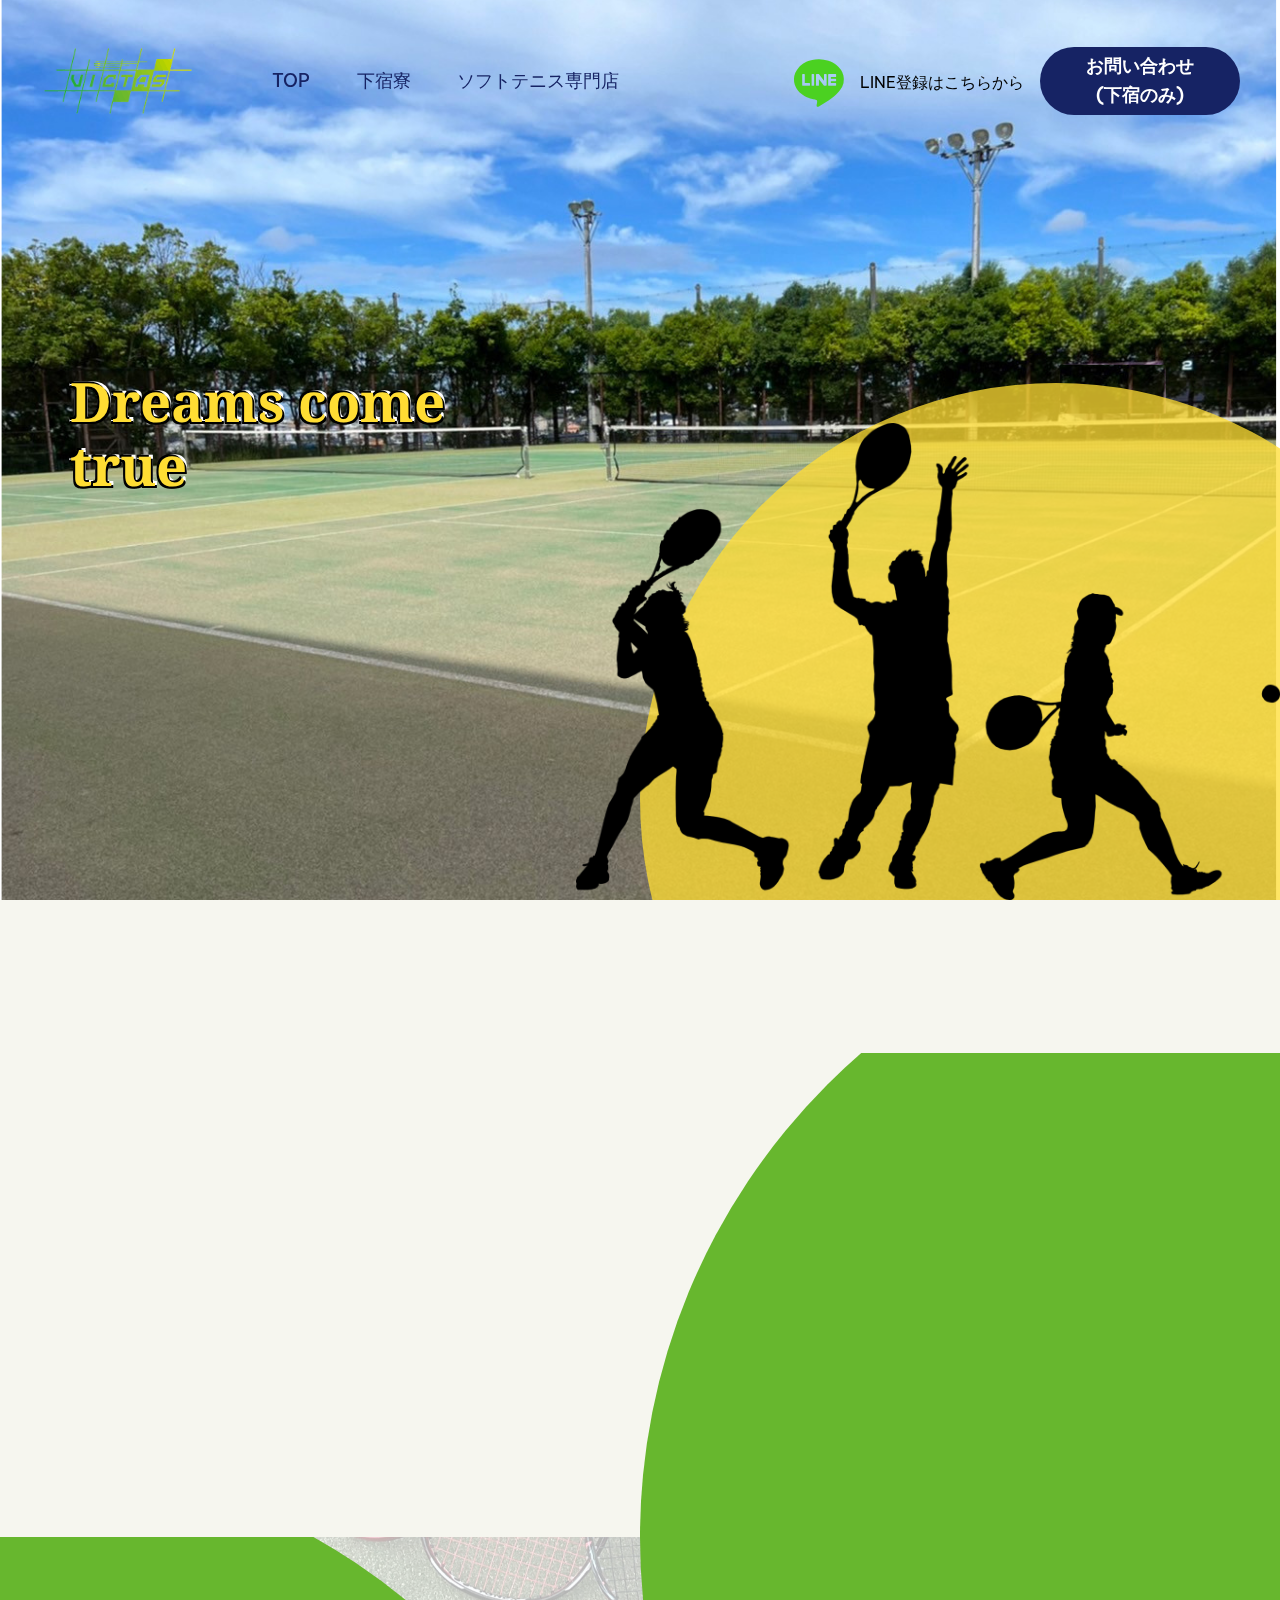
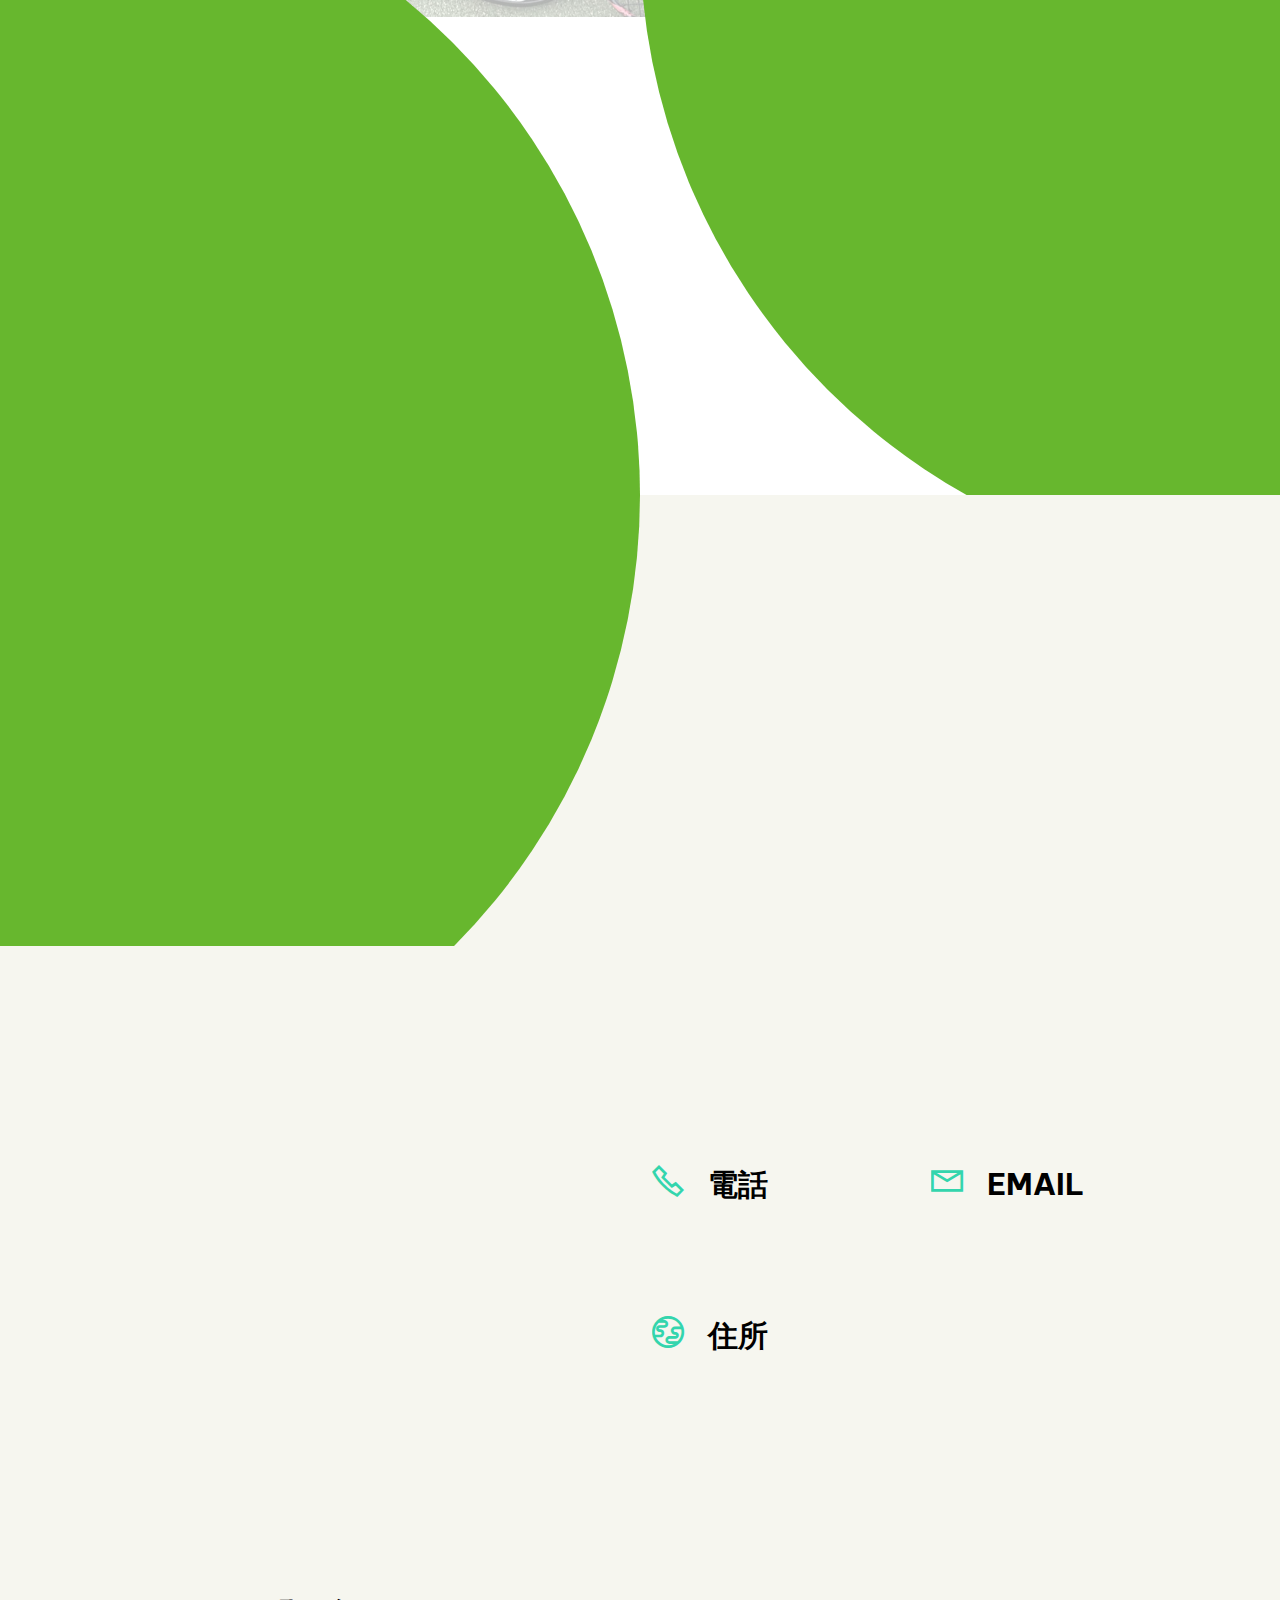
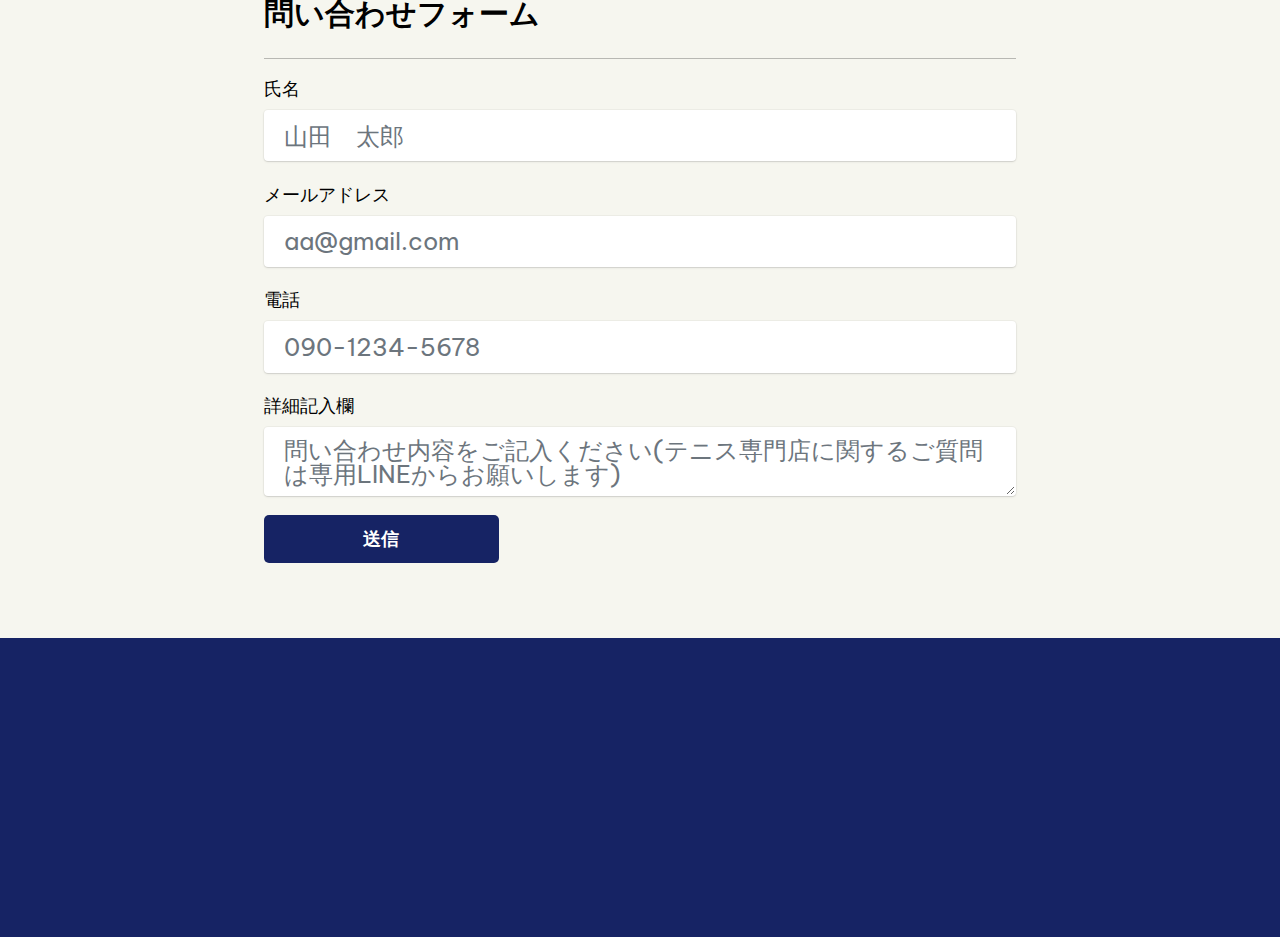
<file: index.html>
<!DOCTYPE html>
<html  >
<head>
  
  <meta charset="UTF-8">
  <meta http-equiv="X-UA-Compatible" content="IE=edge">
  
  <meta name="twitter:card" content="summary_large_image"/>
  <meta name="twitter:image:src" content="">
  <meta property="og:image" content="">
  <meta name="twitter:title" content="TOP">
  <meta name="viewport" content="width=device-width, initial-scale=1, minimum-scale=1">
  <link rel="shortcut icon" href="assets/images/ダウンロード.jpeg" type="image/x-icon">
  <meta name="description" content="">
  
  
  <title>TOP</title>
  <link rel="stylesheet" href="assets/web/assets/mobirise-icons2/mobirise2.css">
  <link rel="stylesheet" href="assets/bootstrap/css/bootstrap.min.css">
  <link rel="stylesheet" href="assets/bootstrap/css/bootstrap-grid.min.css">
  <link rel="stylesheet" href="assets/bootstrap/css/bootstrap-reboot.min.css">
  <link rel="stylesheet" href="assets/parallax/jarallax.css">
  <link rel="stylesheet" href="assets/animatecss/animate.css">
  <link rel="stylesheet" href="assets/dropdown/css/style.css">
  <link rel="stylesheet" href="assets/socicon/css/styles.css">
  <link rel="stylesheet" href="assets/theme/css/style.css">
  <link rel="stylesheet" href="assets/recaptcha.css">
  <link rel="preload" href="https://fonts.googleapis.com/css?family=Noto+Serif:400,400i,700,700i&display=swap" as="style" onload="this.onload=null;this.rel='stylesheet'">
  <noscript><link rel="stylesheet" href="https://fonts.googleapis.com/css?family=Noto+Serif:400,400i,700,700i&display=swap"></noscript>
  <link rel="preload" href="https://fonts.googleapis.com/css?family=Be+Vietnam+Pro:100,100i,200,200i,300,300i,400,400i,500,500i,600,600i,700,700i,800,800i,900,900i&display=swap" as="style" onload="this.onload=null;this.rel='stylesheet'">
  <noscript><link rel="stylesheet" href="https://fonts.googleapis.com/css?family=Be+Vietnam+Pro:100,100i,200,200i,300,300i,400,400i,500,500i,600,600i,700,700i,800,800i,900,900i&display=swap"></noscript>
  <link rel="preload" as="style" href="assets/mobirise/css/mbr-additional.css"><link rel="stylesheet" href="assets/mobirise/css/mbr-additional.css" type="text/css">
  
  
  
  
</head>
<body>
  
  <section data-bs-version="5.1" class="menu menu1 cid-tsTooPVuDu" once="menu" id="amenu1-10">
    

    <nav class="navbar navbar-dropdown navbar-fixed-top navbar-expand-lg">
        <div class="container-fluid">
            <div class="navbar-brand">
                <span class="navbar-logo">
                    <a href="#">
                        <img src="assets/images/-199x92.png" alt="" style="height: 4.5rem;">
                    </a>
                </span>
                
            </div>
            <button class="navbar-toggler" type="button" data-toggle="collapse" data-bs-toggle="collapse" data-target="#navbarSupportedContent" data-bs-target="#navbarSupportedContent" aria-controls="navbarNavAltMarkup" aria-expanded="false" aria-label="Toggle navigation">
                <div class="hamburger">
                    <span></span>
                    <span></span>
                    <span></span>
                    <span></span>
                </div>
            </button>
            <div class="collapse navbar-collapse" id="navbarSupportedContent">
                <ul class="navbar-nav nav-dropdown" data-app-modern-menu="true"><li class="nav-item"><a class="nav-link link text-primary display-7" href="index.html">TOP</a></li>
                    <li class="nav-item"><a class="nav-link link text-primary display-7" href="domitory.html">下宿寮</a></li>
                    <li class="nav-item"><a class="nav-link link text-primary display-7" href="wincite.html">ソフトテニス専門店</a>
                    </li></ul>
                <div class="icons-menu">
                    <a class="iconfont-wrapper" href="https://lin.ee/Ev3ASLS" target="_blank">
                        <span class="p-2 mbr-iconfont socicon-line socicon" style="color: rgb(75, 209, 33); fill: rgb(75, 209, 33); font-size: 50px;"></span>
                    </a>
                    
                    
                    
                    <p><br>LINE登録はこちらから</p>
                </div>
                <div class="mbr-section-btn"><a class="btn btn-primary display-7" href="index.html#formbuilder-v">お問い合わせ<br>(下宿のみ)</a></div>
                
            </div>
        </div>
    </nav>
</section>

<section data-bs-version="5.1" class="header2 mediam5 mbr-fullscreen cid-tpGZEiyisU mbr-parallax-background" id="aheader2-0">

    

    
    <div class="mbr-overlay" style="opacity: 0; background-color: rgb(246, 246, 239);"></div>

    <div class="img-bg"></div>
    <div class="container">
        <div class="row justify-content-center align-items-center">
            <div class="col-12 col-lg-5 col-text">
                <div class="text-wrapper">
                    
                    <p class="dream mbr-text mbr-fonts-style display-1"><strong><br></strong><strong><br></strong><br><strong class="dream">Dreams come true<br></strong><strong><br></strong></p>
                    
                </div>
            </div>
            <div class="col-12 col-lg-7 col-img">
                <div class="image-wrapper">
                    <img src="assets/images/mbr-1492x1010.png" alt="">
                </div>
            </div>
        </div>
    </div>
</section>

<section data-bs-version="5.1" class="article2 cid-tpH2ogCufQ" id="aarticle2-3">

    

    

    <div class="align-center container">
        <div class="row justify-content-center">
            <div class="col-12 col-lg-12">
                <h1 class="mbr-section-title mbr-fonts-style align-center display-2"><strong>事業内容</strong></h1>
                
                
            </div>
        </div>
    </div>
</section>

<section data-bs-version="5.1" class="features2 cid-tsRRAbilLG" id="afeatures2-n">

    

    
    
    <div class="bg-img"></div>
    <div class="container">
        <div class="row align-items-center">
            <div class="col-12 content-container">
                <div class="col-text">
                    <div class="card-wrapper">
                        <div class="card-box">
                            <h4 class="card-title mbr-fonts-style display-2"><strong>1. 下宿寮</strong></h4>
                            <p class="mbr-text mbr-fonts-style display-7">
                                木更津総合高校男子ソフトテニス部専用の 下宿寮を運営。<br>夢の全国制覇に向けて、 食事や生活面から学生をフルサポート!
                            </p>
                            <div class="mbr-section-btn"><a class="btn btn-primary display-7" href="domitory.html">詳細を見る<span class="mobi-mbri mobi-mbri-right mbr-iconfont mbr-iconfont-btn"></span>
                                </a></div>
                        </div>
                    </div>
                </div>
                <div class="col-img">
                    <div class="image-wrapper">
                        <img src="assets/images/p4230221-3-807x605.jpg" alt="">
                    </div>
                </div>
            </div>
        </div>
    </div>
</section>

<section data-bs-version="5.1" class="features3 cid-tsRRBNMMtW mbr-parallax-background" id="afeatures3-o">

    

    
    <div class="mbr-overlay" style="opacity: 0.7; background-color: rgb(255, 255, 255);">
    </div>
    <div class="bg-img bg-img-1"></div>
    <div class="bg-img bg-img-2"></div>
    <div class="container">
        <div class="row align-items-center">
            <div class="col-12 content-container">
                <div class="col-img">
                    <div class="image-wrapper">
                        <img src="assets/images/racket-mv-962x1474.png" alt="">
                    </div>
                </div>

                <div class="col-text">
                    <div class="card-wrapper">
                        <div class="card-box">
                            <h4 class="card-title mbr-fonts-style display-2">
                                <strong>2. ソフトテニス専門店</strong><br><strong>(WINCITE)</strong></h4>
                            <p class="mbr-text mbr-fonts-style display-7">
                                自宅をお店に改装し専門店をオープン! <br>取扱メーカーはYONEXのみとなります。<br> (ストリングのみGOSENお取り扱い)
                            </p>
                            <div class="mbr-section-btn"><a class="btn btn-primary display-7" href="wincite.html">詳細を見る<span class="mobi-mbri mobi-mbri-right mbr-iconfont mbr-iconfont-btn"></span>
                                </a></div>
                        </div>
                    </div>
                </div>
            </div>
        </div>
    </div>
</section>

<section data-bs-version="5.1" class="features4 cid-tsRRCnEbI9" id="afeatures4-p">

    

    
    
    <div class="bg-img"></div>
    <div class="container">
        <div class="row align-items-center">
            <div class="col-12 content-container">
                <div class="col-text">
                    <div class="card-wrapper">
                        <div class="card-box">
                            <h4 class="card-title mbr-fonts-style display-2">
                                <strong>3. 各種スポーツ用品</strong><br><strong>学校体育用品</strong></h4>
                            <p class="mbr-text mbr-fonts-style display-7">
                                野球、バスケット、サッカー、バドミントン等 様々なスポーツ用品の注文も承ります。 取扱メーカーは豊富に揃えています。<br><br>学校体育用品も全般お取り扱いしています。 お問合せやお見積りはお気軽にご連絡ください。<br>
                            </p>
                            
                        </div>
                    </div>
                </div>
                <div class="col-img">
                    <div class="img-grid">
                        <div class="image-wrapper">
                            <img src="assets/images/mbr-301x301.jpg" alt="">
                        </div>
                        <div class="image-wrapper">
                            <img src="assets/images/mbr-301x210.jpg" alt="">
                        </div>
                        <div class="image-wrapper">
                            <img src="assets/images/mbr-301x201.jpg" alt="">
                        </div>
                        

                        
                        
                        
                        
                        
                    </div>
                </div>
            </div>
        </div>
    </div>
</section>

<section data-bs-version="5.1" class="article2 cid-tsTbFKjA3Y" id="aarticle2-t">

    

    

    <div class="align-center container">
        <div class="row justify-content-center">
            <div class="col-12 col-lg-12">
                <h1 class="mbr-section-title mbr-fonts-style align-center display-2"><strong>会社情報</strong></h1>
                
                
            </div>
        </div>
    </div>
</section>

<section data-bs-version="5.1" class="contact2 cid-tsTbVimZo9" id="contact2-u">

    

    

    <div class="container">
        
        <div class="row justify-content-center">
            <div class="col-12 col-md-6">
                <div class="card-container">
                    <div class="card-wrapper">
                        <div class="image-wrapper">
                            <span class="mbr-iconfont mobi-mbri-phone mobi-mbri"></span>
                        </div>
                        <div class="text-wrapper">
                            <h6 class="card-title mbr-fonts-style mb-1 display-5"><strong>電話</strong></h6>
                            <p class="mbr-text mbr-fonts-style display-7">
                                <a href="tel:+1(123)1234567" class="text-primary">070-2182-1229</a>
                            </p>
                        </div>
                    </div>
                    <div class="card-wrapper">
                        <div class="image-wrapper">
                            <span class="mbr-iconfont mobi-mbri-letter mobi-mbri"></span>
                        </div>
                        <div class="text-wrapper">
                            <h6 class="card-title mbr-fonts-style mb-1 display-5">
                                <strong>EMAIL</strong>
                            </h6>
                            <p class="mbr-text mbr-fonts-style display-7">
                                <a href="mailto:your@mail.com" class="text-primary">victas1296@ymail.ne.jp</a>
                            </p>
                        </div>
                    </div>
                    <div class="card-wrapper">
                        <div class="image-wrapper">
                            <span class="mbr-iconfont mobi-mbri-globe mobi-mbri"></span>
                        </div>
                        <div class="text-wrapper">
                            <h6 class="card-title mbr-fonts-style mb-1 display-5">
                                <strong>住所</strong></h6>
                            <p class="mbr-text mbr-fonts-style display-7">
                                木更津市真里谷1830-4
                            </p>
                        </div>
                    </div>
                    
                </div>
            </div>
            <div class="map-wrapper col-12 col-md-6">
                <div class="google-map"><iframe frameborder="0" style="border:0" src="https://www.google.com/maps/embed?pb=!1m18!1m12!1m3!1d3253.39223962876!2d140.07902961503407!3d35.37072645454601!2m3!1f0!2f0!3f0!3m2!1i1024!2i768!4f13.1!3m3!1m2!1s0x6022a14a91143d1d%3A0x42cea3e8accec548!2z44CSMjkyLTAyMDEg5Y2D6JGJ55yM5pyo5pu05rSl5biC55yf6YeM6LC377yR77yY77yT77yQ!5e0!3m2!1sja!2sjp!4v1673674216092!5m2!1sja!2sjp" allowfullscreen=""></iframe></div>
            </div>
        </div>
    </div>
</section>

<section class="form cid-tsTdUqgASH" id="formbuilder-v">
    
    
    <div class="container">
        <div class="row">
            <div class="col-lg-8 mx-auto mbr-form" data-form-type="formoid">
<!--Formbuilder Form-->
<form action="https://mobirise.eu/" method="POST" class="mbr-form form-with-styler" data-form-title="Form Name"><input type="hidden" name="email" data-form-email="true" value="Shxf41kFtlbeLLqa4lkfjZRY6fPCkZli3PnmGTQJNnfxt52Rn86I99M0NMlcWTYyTHbk/9nHOJvPwfnL5IpdK7gMnZgZHt0pw7dXpTfxvkIzs1R2DoCK9vC5V7fOSa+B.AfNCdv2MmP/2thNQiNFgiWAzw179/AyfjbZy0D2MOt75TiUA69UmfVT0VbXOV0dM1CRGHXi/0Wi86zcLqF5u2tPyCe4PeYnm5lCt+u6GyoIWbK6BD56ebIajVtuu/+0F">
<div class="form-row">
<div hidden="hidden" data-form-alert="" class="alert alert-success col-12">お問い合わせありがとうございます。改めてこちらからご連絡させていただきます。</div>
<div hidden="hidden" data-form-alert-danger="" class="alert alert-danger col-12">Oops...! some problem!</div>
</div>
<div class="dragArea row">
<div class="col-lg-12 col-md-12 col-sm-12">
<h4 class="mbr-fonts-style display-5"><strong>問い合わせフォーム</strong></h4>
</div>
<div class="col-lg-12 col-md-12 col-sm-12">
<hr>
</div>
<div data-for="氏名" class="col-lg-12 col-md-12 col-sm-12 form-group">
<label for="氏名-formbuilder-v" class="form-control-label mbr-fonts-style display-7">氏名</label>
<input type="text" name="氏名" placeholder="山田　太郎" data-form-field="氏名" class="form-control-add form-control display-7" required="required" value="" id="氏名-formbuilder-v">
</div>
<div data-for="メールアドレス" class="col-lg-12 col-md-12 col-sm-12 form-group">
<label for="メールアドレス-formbuilder-v" class="form-control-label mbr-fonts-style display-7">メールアドレス</label>
<input type="email" name="メールアドレス" placeholder="aa@gmail.com" data-form-field="メールアドレス" class="form-control display-7" required="required" value="" id="メールアドレス-formbuilder-v">
</div>
<div data-for="phone" class="col-lg-12 col-md-12 col-sm-12 form-group">
<label for="phone-formbuilder-v" class="form-control-label mbr-fonts-style display-7">電話</label>
<input type="tel" name="phone" placeholder="090-1234-5678" pattern="*" data-form-field="phone" class="form-control display-7" required="required" value="" id="phone-formbuilder-v">
</div>
<div data-for="message" class="col-lg-12 col-md-12 col-sm-12 form-group">
<label for="message-formbuilder-v" class="form-control-label mbr-fonts-style display-7">詳細記入欄</label>
<textarea name="message" placeholder="問い合わせ内容をご記入ください(テニス専門店に関するご質問は専用LINEからお願いします)" data-form-field="message" class="form-control display-7" id="message-formbuilder-v"></textarea>
</div>
<div class="col-lg-4 col-md-12 col-sm-12">
<button type="submit" class="w-100 btn btn-primary display-7">送信</button>
</div>
</div>
</form><!--Formbuilder Form-->
</div>
        </div>
    </div>
</section>

<section data-bs-version="5.1" class="footer3 expertm5 cid-tsTJyiXHiG" once="footers" id="afooter3-18">

    

    
    
    <div class="container">
        <div class="row">
            <div class="col-12 col-copyright">
                <div class="item-wrap d-flex justify-content-center">
                    <div class="navbar-brand">
                        <span class="navbar-logo">
                            <a href="#">
                                <img src="assets/images/-199x92.png" alt="" style="height: 5rem;">
                            </a>
                        </span>
                        <span class="navbar-caption-wrap"><a class="navbar-caption text-white display-4" href="#">
                                株式会社ヴィクタス
                            </a></span>
                    </div>
                </div>
                <p class="mbr-text mb-0 mbr-fonts-style copyright align-center display-7">2022年4月1日設立　木更津市真里谷1830-4</p>
            </div>
        </div>
    </div>
</section>


<script src="assets/bootstrap/js/bootstrap.bundle.min.js"></script>
  <script src="assets/parallax/jarallax.js"></script>
  <script src="assets/smoothscroll/smooth-scroll.js"></script>
  <script src="assets/ytplayer/index.js"></script>
  <script src="assets/dropdown/js/navbar-dropdown.js"></script>
  <script src="assets/theme/js/script.js"></script>
  <script src="assets/formoid.min.js"></script>
  
  
  
 <div id="scrollToTop" class="scrollToTop mbr-arrow-up"><a style="text-align: center;"><i class="mbr-arrow-up-icon mbr-arrow-up-icon-cm cm-icon cm-icon-smallarrow-up"></i></a></div>
    <input name="animation" type="hidden">
  </body>
</html>
</file>
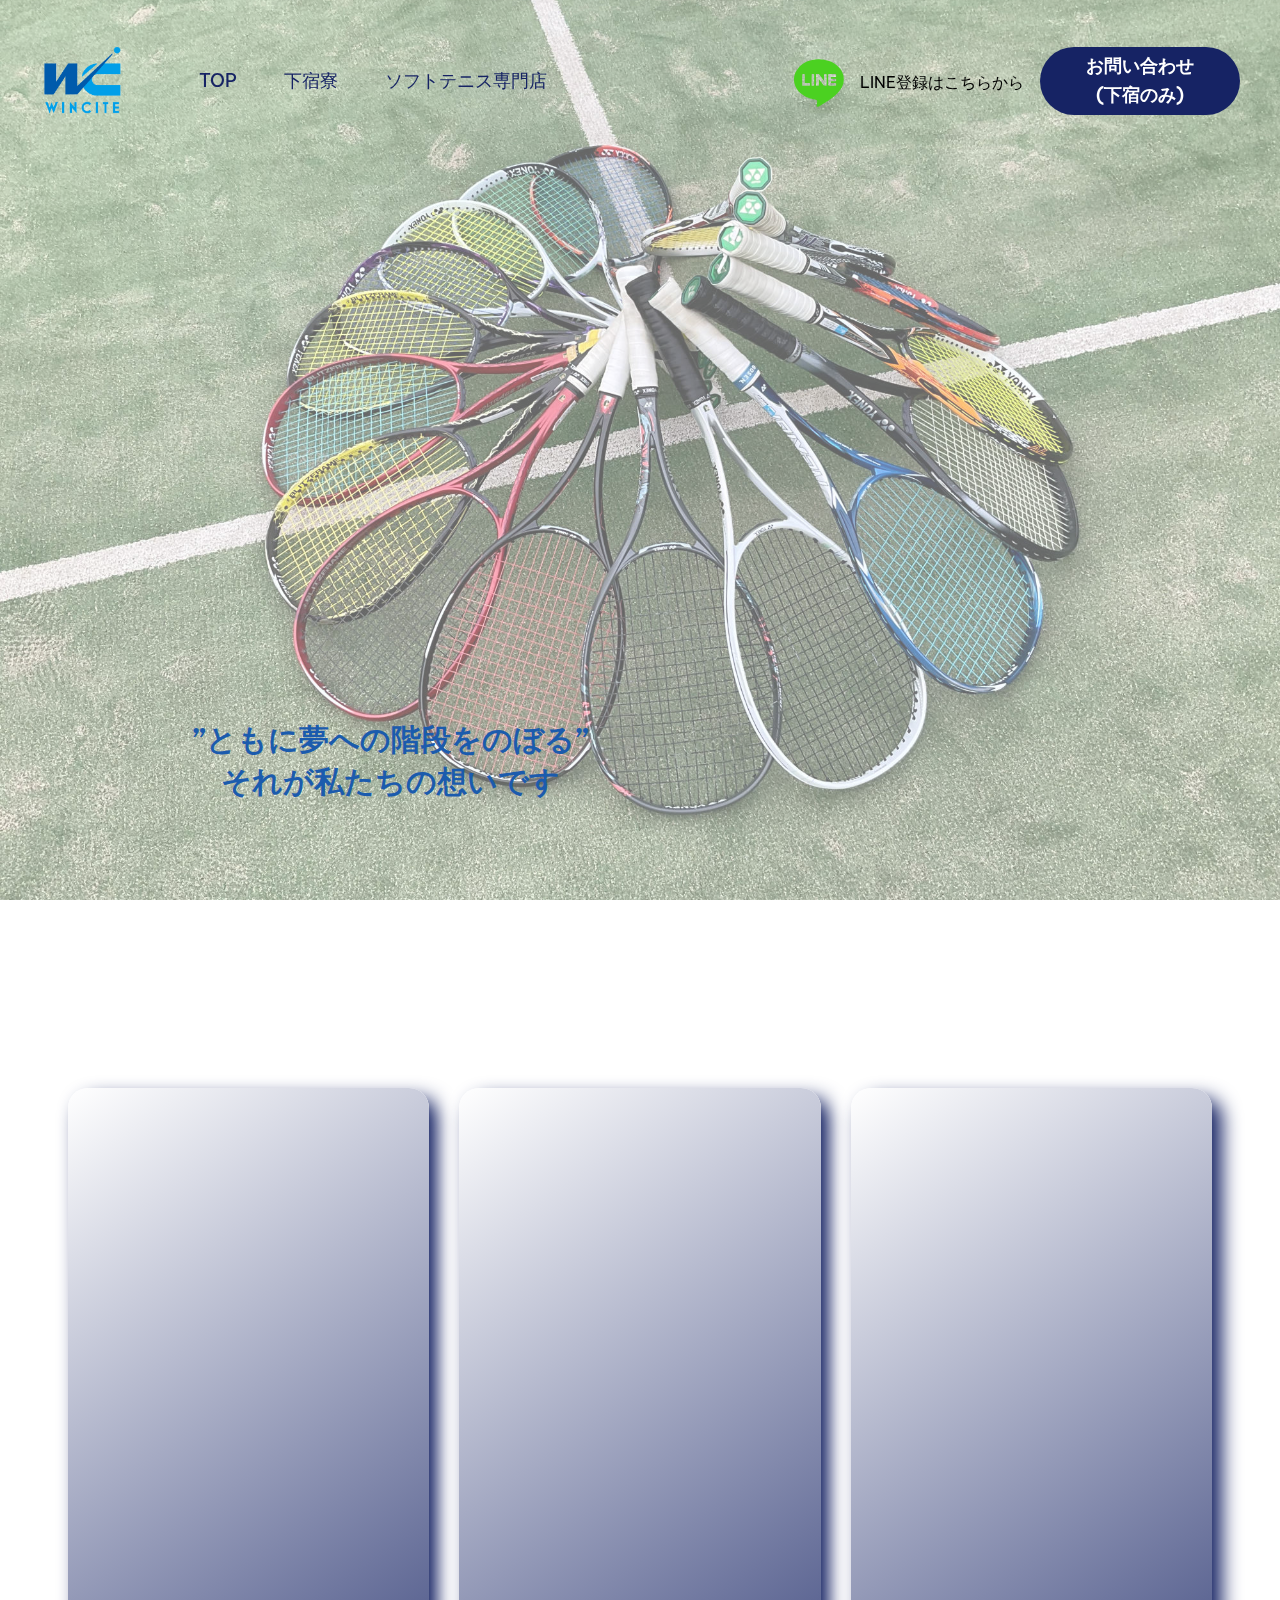
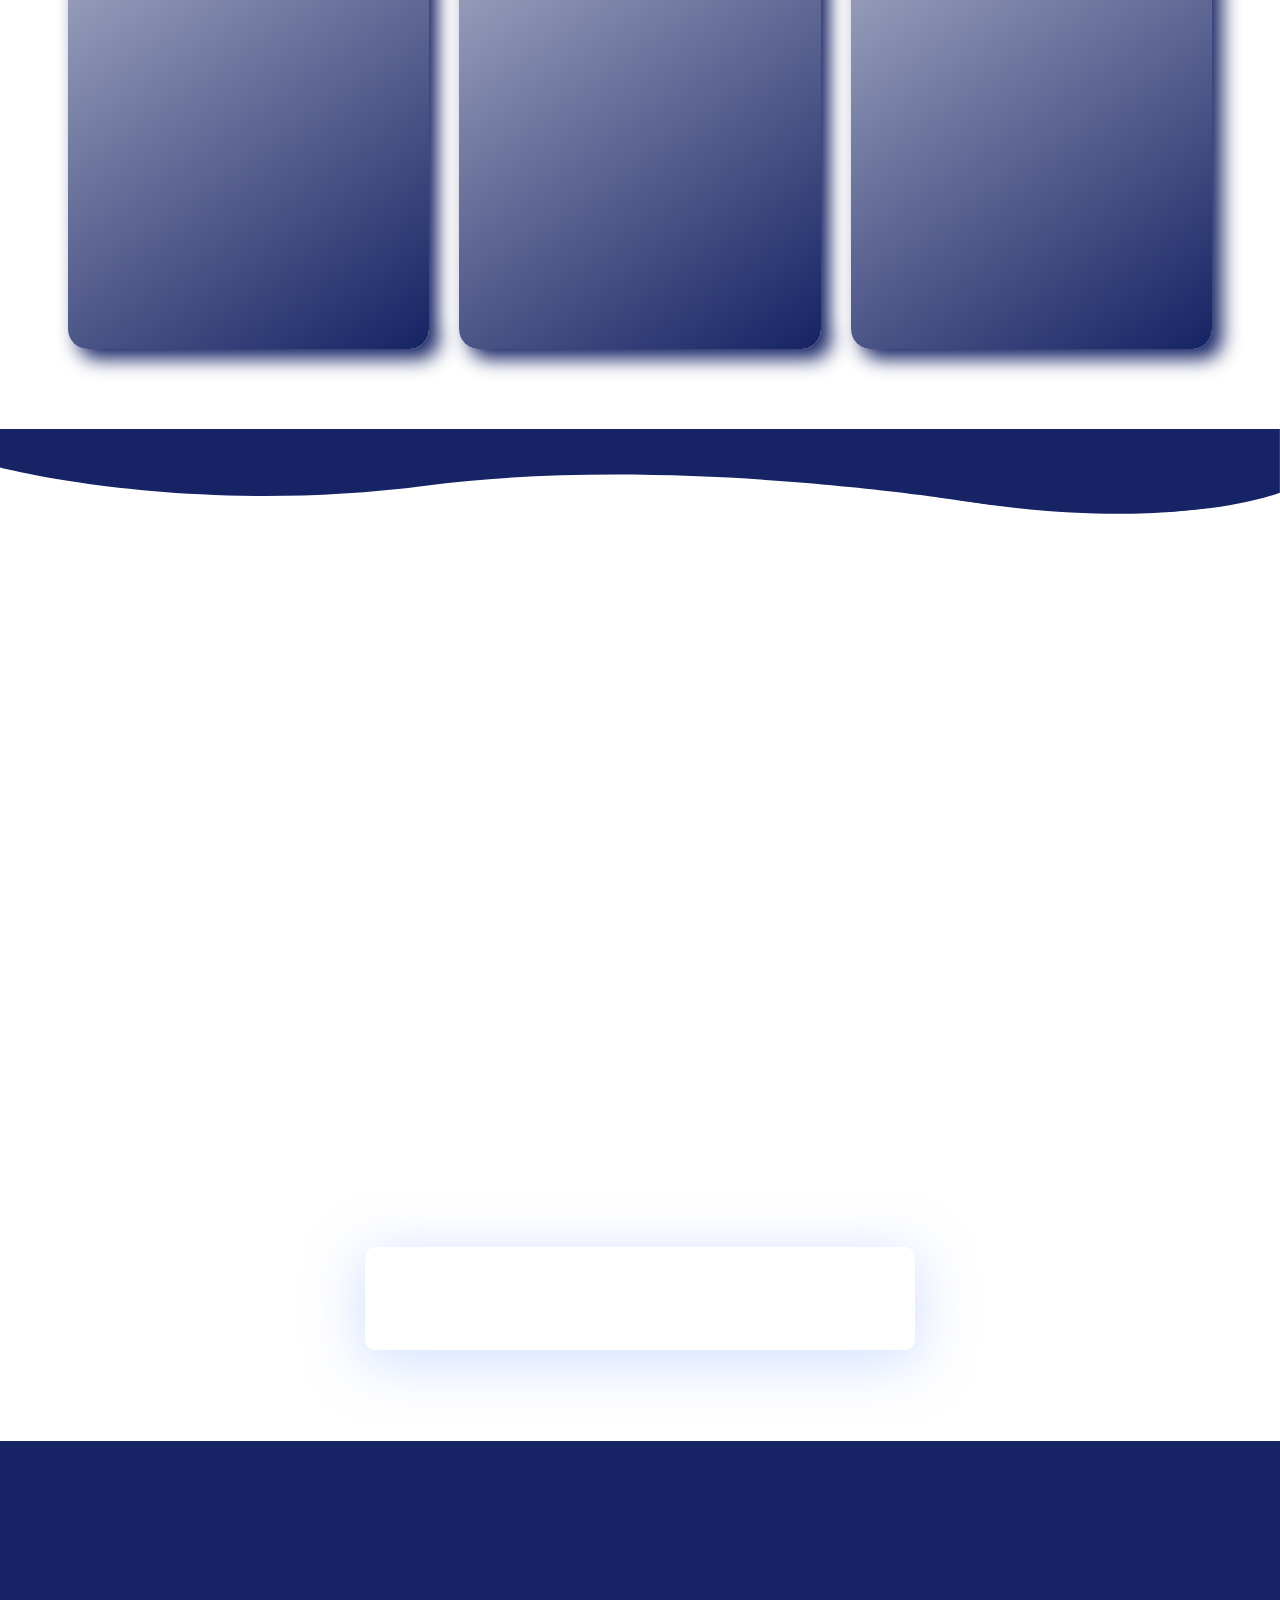
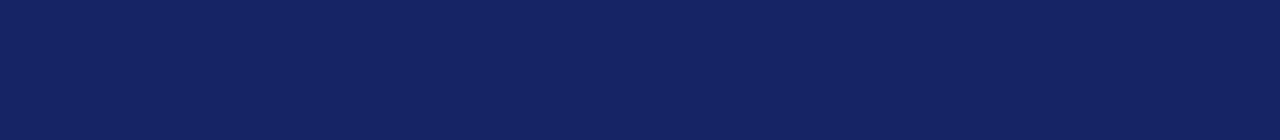
<file: wincite.html>
<!DOCTYPE html>
<html  >
<head>
  
  <meta charset="UTF-8">
  <meta http-equiv="X-UA-Compatible" content="IE=edge">
  
  <meta name="twitter:card" content="summary_large_image"/>
  <meta name="twitter:image:src" content="">
  <meta property="og:image" content="">
  <meta name="twitter:title" content="ソフトテニス専門店">
  <meta name="viewport" content="width=device-width, initial-scale=1, minimum-scale=1">
  <link rel="shortcut icon" href="assets/images/WINCITE.png" type="image/x-icon">
  <meta name="description" content="">
  
  
  <title>ソフトテニス専門店</title>
  <link rel="stylesheet" href="assets/web/assets/mobirise-icons2/mobirise2.css">
  <link rel="stylesheet" href="assets/bootstrap/css/bootstrap.min.css">
  <link rel="stylesheet" href="assets/bootstrap/css/bootstrap-grid.min.css">
  <link rel="stylesheet" href="assets/bootstrap/css/bootstrap-reboot.min.css">
  <link rel="stylesheet" href="assets/animatecss/animate.css">
  <link rel="stylesheet" href="assets/dropdown/css/style.css">
  <link rel="stylesheet" href="assets/socicon/css/styles.css">
  <link rel="stylesheet" href="assets/theme/css/style.css">
  <link rel="preload" href="https://fonts.googleapis.com/css?family=Noto+Serif:400,400i,700,700i&display=swap" as="style" onload="this.onload=null;this.rel='stylesheet'">
  <noscript><link rel="stylesheet" href="https://fonts.googleapis.com/css?family=Noto+Serif:400,400i,700,700i&display=swap"></noscript>
  <link rel="preload" href="https://fonts.googleapis.com/css?family=Be+Vietnam+Pro:100,100i,200,200i,300,300i,400,400i,500,500i,600,600i,700,700i,800,800i,900,900i&display=swap" as="style" onload="this.onload=null;this.rel='stylesheet'">
  <noscript><link rel="stylesheet" href="https://fonts.googleapis.com/css?family=Be+Vietnam+Pro:100,100i,200,200i,300,300i,400,400i,500,500i,600,600i,700,700i,800,800i,900,900i&display=swap"></noscript>
  <link rel="preload" as="style" href="assets/mobirise/css/mbr-additional.css"><link rel="stylesheet" href="assets/mobirise/css/mbr-additional.css" type="text/css">
  
  
  
  
</head>
<body>
  
  <section data-bs-version="5.1" class="menu menu1 cid-tsTooPVuDu" once="menu" id="amenu1-10">
    

    <nav class="navbar navbar-dropdown navbar-fixed-top navbar-expand-lg">
        <div class="container-fluid">
            <div class="navbar-brand">
                <span class="navbar-logo">
                    <a href="#">
                        <img src="assets/images/WINCITE.png" alt="" style="height: 4.5rem;">
                    </a>
                </span>
                
            </div>
            <button class="navbar-toggler" type="button" data-toggle="collapse" data-bs-toggle="collapse" data-target="#navbarSupportedContent" data-bs-target="#navbarSupportedContent" aria-controls="navbarNavAltMarkup" aria-expanded="false" aria-label="Toggle navigation">
                <div class="hamburger">
                    <span></span>
                    <span></span>
                    <span></span>
                    <span></span>
                </div>
            </button>
            <div class="collapse navbar-collapse" id="navbarSupportedContent">
                <ul class="navbar-nav nav-dropdown" data-app-modern-menu="true"><li class="nav-item"><a class="nav-link link text-primary display-7" href="index.html">TOP</a></li>
                    <li class="nav-item"><a class="nav-link link text-primary display-7" href="domitory.html">下宿寮</a></li>
                    <li class="nav-item"><a class="nav-link link text-primary display-7" href="wincite.html">ソフトテニス専門店</a>
                    </li></ul>
                <div class="icons-menu">
                    <a class="iconfont-wrapper" href="https://lin.ee/Ev3ASLS" target="_blank">
                        <span class="p-2 mbr-iconfont socicon-line socicon" style="color: rgb(75, 209, 33); fill: rgb(75, 209, 33); font-size: 50px;"></span>
                    </a>
                    
                    
                    
                    <p><br>LINE登録はこちらから</p>
                </div>
                <div class="mbr-section-btn"><a class="btn btn-primary display-7" href="index.html#formbuilder-v">お問い合わせ<br>(下宿のみ)</a></div>
                
            </div>
        </div>
    </nav>
</section>

<section data-bs-version="5.1" class="header1 lodgem5 cid-tt6SRPx0KG mbr-fullscreen" id="aheader1-1r">

    
    <div class="mbr-overlay"></div>
    <div class="container-fluid">
        <div class="row">
            <div class="content-wrap col-12">
                <h1 class="mbr-section-title mbr-fonts-style mbr-white display-5"><strong>”ともに夢への階段をのぼる”<br>それが私たちの想いです</strong><br></h1>
                

                
            </div>
        </div>
    </div>
</section>

<section data-bs-version="5.1" class="gallery3 expertm5 cid-tsZJVubofg" id="agallery3-1i">
    

    
    <div class="mbr-overlay" style="opacity: 0.7; background-color: rgb(255, 255, 255);">
    </div>
    <div class="container">
        <div class="row">
            <div class="col-12">
                <div class="mbr-section-head">
                    <h3 class="mbr-section-title mbr-fonts-style align-center mb-0 display-2"><strong>
                        サービス内容</strong></h3>
                    
                </div>
            </div>
        </div>
        <div class="row card-row justify-content-start">
            <div class="item features-image col-12 col-md-6 col-lg-4">
                <div class="item-wrapper">
                    <div class="card-bg"></div>
                    <div class="item-img">
                        <img src="assets/images/-2-730x518.png" alt="">
                    </div>
                    <div class="card-box">
                        <h5 class="card-title mbr-fonts-style display-7"><strong>01. ストリングの張替
                        </strong></h5>
                        <p class="card-text mbr-fonts-style display-7">YONEXの最新ストリンギングマシーンを使ったコンピューター制御式によるストリング張り替えをご提供！<br><br>一人ひとりにあった張り方（テンション含め）を見つけるために、お客様との会話を大切にしたいと考えています。<br><br>お客様の成長やプレースタイルの変化に合わせた「ストリングレシピ」を一緒に見つけ、<br>最終的にお客様専用のストリングレシピを作ることを目標としています。<br><br>世界に一つだけのラケットを一緒に作りませんか？&nbsp;<br></p>
                    </div>
                </div>
            </div>

            
            <div class="item features-image col-12 col-md-6 col-lg-4">
                <div class="item-wrapper">
                    <div class="card-bg"></div>
                    <div class="item-img">
                        <img src="assets/images/racket-mv-1-730x1119.png" alt="">
                    </div>
                    <div class="card-box">
                        <h5 class="card-title mbr-fonts-style display-7"><strong>02. ラケット販売</strong></h5>
                        <p class="card-text mbr-fonts-style display-7">当店ではYONEX社と提携しており「VOLTRAGE」「F-LASER」「GEOBREAK」を取り扱っています。<br><br>”AIが判定するラケット診断”をLINE公式アカウントで実施しているので、是非登録してみてください！<br><br>あなたに合ったラケットを見つけてみましょう♪<br></p>
                    </div>
                </div>
            </div>
            <div class="item features-image col-12 col-md-6 col-lg-4">
                <div class="item-wrapper">
                    <div class="card-bg"></div>
                    <div class="item-img">
                        <img src="assets/images/top-3-730x375.png" alt="">
                    </div>
                    <div class="card-box">
                        <h5 class="card-title mbr-fonts-style display-7"><strong>03. シューズ</strong></h5>
                        <p class="card-text mbr-fonts-style display-7">ソフトテニスシューズにはオールコート用とかオムニ・クレーコート用などいくつか種類があります。<br><br>それぞれのシューズで何が1番変わっているのかというと、シューズの裏の部分なのでここには細心の注意を払う必要があります。<br><br>他にもシューズ選びには気をつけることがありますが、当店ではお客様の足のサイズやプレー環境など考慮すべき要素を丁寧にお聞きし、最適なシューズのご提案をおこなっています。<br></p>
                    </div>
                </div>
            </div>
            
            

        </div>
    </div>
</section>

<section data-bs-version="5.1" class="mbr-section features5 cid-tt9lZMm9R1" id="features5-1x">

    

    
    <svg class="svg-2" xmlns="http://www.w3.org/2000/svg" viewBox="0 0 1428 94.61"><g id="Layer_3" data-name="Layer 3"><path class="cls-1" d="M-83,10" transform="translate(83 33)"></path><path class="cls-2" d="M986.33,46.5s132.5-37,318,0C1304.33,46.5,1200.83,80.5,986.33,46.5Z" transform="translate(83 33)"></path></g><g id="Layer_4" data-name="Layer 4"><path class="cls-2" d="M-83,10S127,65.11,394,30.06,986.33,46.5,986.33,46.5,1218,83,1345,38V-33H-83Z" transform="translate(83 33)"></path></g></svg>
    <div class="container-fluid">
            <div class="media-container-column align-center">
                <h3 class="mbr-section-title mbr-fonts-style display-2"><strong>お得情報を配信</strong></h3>
                <h4 class="mbr-section-subtitle mbr-fonts-style display-5"><strong>〜LINE公式アカウント〜</strong><br></h4>
                
            </div>
        </div>

</section>

<section data-bs-version="5.1" class="image2 cid-tt9l2lrrPQ" id="image2-1u">
    

    

    <div class="container">
        <div class="row align-items-center">
            <div class="col-12 col-lg">
                <div class="text-wrapper">
                    <h3 class="mbr-section-title mbr-fonts-style mb-3 display-5"><strong>限定情報・来店予約はこちらから！</strong></h3>
                    <p class="mbr-text mbr-fonts-style display-7">
                        こちらからLINE登録していただくと、お得情報や店舗予約だけでなく「AIラケット診断」などもお楽しみいただけます♪<br><br>・来店予約<br>・商品リスト<br>・イベント情報<br>・AIラケット診断<br>・ソフトテニスうんちくクイズ<br><br><strong>＊こちらのHPからはWINCITEへの来店予約は受け付けていません。</strong><strong>必ずLINEから予約いただくようお願い申し上げます</strong></p>
                </div>
            </div>
            <div class="col-12 col-lg-6">
                <div class="image-wrapper">
                    <img src="assets/images/-3.svg" alt="">
                    
                </div>
            </div>
        </div>
    </div>
</section>

<section data-bs-version="5.1" class="features1 cid-tt9jXydKgk" id="social-buttons02-1t">

    

    
    <div class="container">
        <div class="row justify-content-center">

            <div class="card cardcolor p-3 col-12 col-md-6">
             <div class="card-wrapper">
                <div class="card-img">
                    <a href="#"><span class="mbr-iconfont ico1 socicon-line socicon" style="color: rgb(51, 174, 54); fill: rgb(51, 174, 54);"></span></a>
                </div>
                <div class="card-box">
                    <h3 class="card-title align-left mbr-fonts-style display-7">WINCITE専用！<br></h3>
                    <h4 class="mbr-text align-left mbr-fonts-style display-5"><strong>
                        LINE公式アカウントに登録</strong></h4>
                </div> 
                   <div class="card-img">
                    <a href="https://lin.ee/Ev3ASLS"><span class="mbr-iconfont ico2 mobi-mbri-right mobi-mbri"></span></a>
                </div>
                </div>
            </div>

            

            

            

        </div>


    </div>

</section>

<section data-bs-version="5.1" class="footer3 expertm5 cid-tsTJyiXHiG" once="footers" id="afooter3-18">

    

    
    
    <div class="container">
        <div class="row">
            <div class="col-12 col-copyright">
                <div class="item-wrap d-flex justify-content-center">
                    <div class="navbar-brand">
                        <span class="navbar-logo">
                            <a href="#">
                                <img src="assets/images/-199x92.png" alt="" style="height: 5rem;">
                            </a>
                        </span>
                        <span class="navbar-caption-wrap"><a class="navbar-caption text-white display-4" href="#">
                                株式会社ヴィクタス
                            </a></span>
                    </div>
                </div>
                <p class="mbr-text mb-0 mbr-fonts-style copyright align-center display-7">2022年4月1日設立　木更津市真里谷1830-4</p>
            </div>
        </div>
    </div>
</section>


<script src="assets/bootstrap/js/bootstrap.bundle.min.js"></script>
  <script src="assets/smoothscroll/smooth-scroll.js"></script>
  <script src="assets/ytplayer/index.js"></script>
  <script src="assets/dropdown/js/navbar-dropdown.js"></script>
  <script src="assets/theme/js/script.js"></script>
  
  
  
 <div id="scrollToTop" class="scrollToTop mbr-arrow-up"><a style="text-align: center;"><i class="mbr-arrow-up-icon mbr-arrow-up-icon-cm cm-icon cm-icon-smallarrow-up"></i></a></div>
    <input name="animation" type="hidden">
  </body>
</html>
</file>
<file: assets/web/assets/mobirise-icons2/mobirise2.css>
@font-face {
  font-family: 'Moririse2';
  font-display: swap;
  src:  url('mobirise2.eot?f2bix4');
  src:  url('mobirise2.eot?f2bix4#iefix') format('embedded-opentype'),
    url('mobirise2.ttf?f2bix4') format('truetype'),
    url('mobirise2.woff?f2bix4') format('woff'),
    url('mobirise2.svg?f2bix4#mobirise2') format('svg');
  font-weight: normal;
  font-style: normal;
}

[class^="mobi-"], [class*=" mobi-"] {
  /* use !important to prevent issues with browser extensions that change fonts */
  font-family: 'Moririse2' !important;
  speak: none;
  font-style: normal;
  font-weight: normal;
  font-variant: normal;
  text-transform: none;
  line-height: 1;

  /* Better Font Rendering =========== */
  -webkit-font-smoothing: antialiased;
  -moz-osx-font-smoothing: grayscale;
}

.mobi-mbri-add-submenu:before {
  content: "\e900";
}
.mobi-mbri-alert:before {
  content: "\e901";
}
.mobi-mbri-align-center:before {
  content: "\e902";
}
.mobi-mbri-align-justify:before {
  content: "\e903";
}
.mobi-mbri-align-left:before {
  content: "\e904";
}
.mobi-mbri-align-right:before {
  content: "\e905";
}
.mobi-mbri-android:before {
  content: "\e906";
}
.mobi-mbri-apple:before {
  content: "\e907";
}
.mobi-mbri-arrow-down:before {
  content: "\e908";
}
.mobi-mbri-arrow-next:before {
  content: "\e909";
}
.mobi-mbri-arrow-prev:before {
  content: "\e90a";
}
.mobi-mbri-arrow-up:before {
  content: "\e90b";
}
.mobi-mbri-bold:before {
  content: "\e90c";
}
.mobi-mbri-bookmark:before {
  content: "\e90d";
}
.mobi-mbri-bootstrap:before {
  content: "\e90e";
}
.mobi-mbri-briefcase:before {
  content: "\e90f";
}
.mobi-mbri-browse:before {
  content: "\e910";
}
.mobi-mbri-bulleted-list:before {
  content: "\e911";
}
.mobi-mbri-calendar:before {
  content: "\e912";
}
.mobi-mbri-camera:before {
  content: "\e913";
}
.mobi-mbri-cart-add:before {
  content: "\e914";
}
.mobi-mbri-cart-full:before {
  content: "\e915";
}
.mobi-mbri-cash:before {
  content: "\e916";
}
.mobi-mbri-change-style:before {
  content: "\e917";
}
.mobi-mbri-chat:before {
  content: "\e918";
}
.mobi-mbri-clock:before {
  content: "\e919";
}
.mobi-mbri-close:before {
  content: "\e91a";
}
.mobi-mbri-cloud:before {
  content: "\e91b";
}
.mobi-mbri-code:before {
  content: "\e91c";
}
.mobi-mbri-contact-form:before {
  content: "\e91d";
}
.mobi-mbri-credit-card:before {
  content: "\e91e";
}
.mobi-mbri-cursor-click:before {
  content: "\e91f";
}
.mobi-mbri-cust-feedback:before {
  content: "\e920";
}
.mobi-mbri-database:before {
  content: "\e921";
}
.mobi-mbri-delivery:before {
  content: "\e922";
}
.mobi-mbri-desktop:before {
  content: "\e923";
}
.mobi-mbri-devices:before {
  content: "\e924";
}
.mobi-mbri-down:before {
  content: "\e925";
}
.mobi-mbri-download-2:before {
  content: "\e926";
}
.mobi-mbri-download:before {
  content: "\e927";
}
.mobi-mbri-drag-n-drop-2:before {
  content: "\e928";
}
.mobi-mbri-drag-n-drop:before {
  content: "\e929";
}
.mobi-mbri-edit-2:before {
  content: "\e92a";
}
.mobi-mbri-edit:before {
  content: "\e92b";
}
.mobi-mbri-error:before {
  content: "\e92c";
}
.mobi-mbri-extension:before {
  content: "\e92d";
}
.mobi-mbri-features:before {
  content: "\e92e";
}
.mobi-mbri-file:before {
  content: "\e92f";
}
.mobi-mbri-flag:before {
  content: "\e930";
}
.mobi-mbri-folder:before {
  content: "\e931";
}
.mobi-mbri-gift:before {
  content: "\e932";
}
.mobi-mbri-github:before {
  content: "\e933";
}
.mobi-mbri-globe-2:before {
  content: "\e934";
}
.mobi-mbri-globe:before {
  content: "\e935";
}
.mobi-mbri-growing-chart:before {
  content: "\e936";
}
.mobi-mbri-hearth:before {
  content: "\e937";
}
.mobi-mbri-help:before {
  content: "\e938";
}
.mobi-mbri-home:before {
  content: "\e939";
}
.mobi-mbri-hot-cup:before {
  content: "\e93a";
}
.mobi-mbri-idea:before {
  content: "\e93b";
}
.mobi-mbri-image-gallery:before {
  content: "\e93c";
}
.mobi-mbri-image-slider:before {
  content: "\e93d";
}
.mobi-mbri-info:before {
  content: "\e93e";
}
.mobi-mbri-italic:before {
  content: "\e93f";
}
.mobi-mbri-key:before {
  content: "\e940";
}
.mobi-mbri-laptop:before {
  content: "\e941";
}
.mobi-mbri-layers:before {
  content: "\e942";
}
.mobi-mbri-left-right:before {
  content: "\e943";
}
.mobi-mbri-left:before {
  content: "\e944";
}
.mobi-mbri-letter:before {
  content: "\e945";
}
.mobi-mbri-like:before {
  content: "\e946";
}
.mobi-mbri-link:before {
  content: "\e947";
}
.mobi-mbri-lock:before {
  content: "\e948";
}
.mobi-mbri-login:before {
  content: "\e949";
}
.mobi-mbri-logout:before {
  content: "\e94a";
}
.mobi-mbri-magic-stick:before {
  content: "\e94b";
}
.mobi-mbri-map-pin:before {
  content: "\e94c";
}
.mobi-mbri-menu:before {
  content: "\e94d";
}
.mobi-mbri-mobile-2:before {
  content: "\e94e";
}
.mobi-mbri-mobile-horizontal:before {
  content: "\e94f";
}
.mobi-mbri-mobile:before {
  content: "\e950";
}
.mobi-mbri-mobirise:before {
  content: "\e951";
}
.mobi-mbri-more-horizontal:before {
  content: "\e952";
}
.mobi-mbri-more-vertical:before {
  content: "\e953";
}
.mobi-mbri-music:before {
  content: "\e954";
}
.mobi-mbri-new-file:before {
  content: "\e955";
}
.mobi-mbri-numbered-list:before {
  content: "\e956";
}
.mobi-mbri-opened-folder:before {
  content: "\e957";
}
.mobi-mbri-pages:before {
  content: "\e958";
}
.mobi-mbri-paper-plane:before {
  content: "\e959";
}
.mobi-mbri-paperclip:before {
  content: "\e95a";
}
.mobi-mbri-phone:before {
  content: "\e95b";
}
.mobi-mbri-photo:before {
  content: "\e95c";
}
.mobi-mbri-photos:before {
  content: "\e95d";
}
.mobi-mbri-pin:before {
  content: "\e95e";
}
.mobi-mbri-play:before {
  content: "\e95f";
}
.mobi-mbri-plus:before {
  content: "\e960";
}
.mobi-mbri-preview:before {
  content: "\e961";
}
.mobi-mbri-print:before {
  content: "\e962";
}
.mobi-mbri-protect:before {
  content: "\e963";
}
.mobi-mbri-question:before {
  content: "\e964";
}
.mobi-mbri-quote-left:before {
  content: "\e965";
}
.mobi-mbri-quote-right:before {
  content: "\e966";
}
.mobi-mbri-redo:before {
  content: "\e967";
}
.mobi-mbri-refresh:before {
  content: "\e968";
}
.mobi-mbri-responsive-2:before {
  content: "\e969";
}
.mobi-mbri-responsive:before {
  content: "\e96a";
}
.mobi-mbri-right:before {
  content: "\e96b";
}
.mobi-mbri-rocket:before {
  content: "\e96c";
}
.mobi-mbri-sad-face:before {
  content: "\e96d";
}
.mobi-mbri-sale:before {
  content: "\e96e";
}
.mobi-mbri-save:before {
  content: "\e96f";
}
.mobi-mbri-search:before {
  content: "\e970";
}
.mobi-mbri-setting-2:before {
  content: "\e971";
}
.mobi-mbri-setting-3:before {
  content: "\e972";
}
.mobi-mbri-setting:before {
  content: "\e973";
}
.mobi-mbri-share:before {
  content: "\e974";
}
.mobi-mbri-shopping-bag:before {
  content: "\e975";
}
.mobi-mbri-shopping-basket:before {
  content: "\e976";
}
.mobi-mbri-shopping-cart:before {
  content: "\e977";
}
.mobi-mbri-sites:before {
  content: "\e978";
}
.mobi-mbri-smile-face:before {
  content: "\e979";
}
.mobi-mbri-speed:before {
  content: "\e97a";
}
.mobi-mbri-star:before {
  content: "\e97b";
}
.mobi-mbri-success:before {
  content: "\e97c";
}
.mobi-mbri-sun:before {
  content: "\e97d";
}
.mobi-mbri-sun2:before {
  content: "\e97e";
}
.mobi-mbri-tablet-vertical:before {
  content: "\e97f";
}
.mobi-mbri-tablet:before {
  content: "\e980";
}
.mobi-mbri-target:before {
  content: "\e981";
}
.mobi-mbri-timer:before {
  content: "\e982";
}
.mobi-mbri-to-ftp:before {
  content: "\e983";
}
.mobi-mbri-to-local-drive:before {
  content: "\e984";
}
.mobi-mbri-touch-swipe:before {
  content: "\e985";
}
.mobi-mbri-touch:before {
  content: "\e986";
}
.mobi-mbri-trash:before {
  content: "\e987";
}
.mobi-mbri-underline:before {
  content: "\e988";
}
.mobi-mbri-undo:before {
  content: "\e989";
}
.mobi-mbri-unlink:before {
  content: "\e98a";
}
.mobi-mbri-unlock:before {
  content: "\e98b";
}
.mobi-mbri-up-down:before {
  content: "\e98c";
}
.mobi-mbri-up:before {
  content: "\e98d";
}
.mobi-mbri-update:before {
  content: "\e98e";
}
.mobi-mbri-upload-2:before {
  content: "\e98f";
}
.mobi-mbri-upload:before {
  content: "\e990";
}
.mobi-mbri-user-2:before {
  content: "\e991";
}
.mobi-mbri-user:before {
  content: "\e992";
}
.mobi-mbri-users:before {
  content: "\e993";
}
.mobi-mbri-video-play:before {
  content: "\e994";
}
.mobi-mbri-video:before {
  content: "\e995";
}
.mobi-mbri-watch:before {
  content: "\e996";
}
.mobi-mbri-website-theme-2:before {
  content: "\e997";
}
.mobi-mbri-website-theme:before {
  content: "\e998";
}
.mobi-mbri-wifi:before {
  content: "\e999";
}
.mobi-mbri-windows:before {
  content: "\e99a";
}
.mobi-mbri-zoom-in:before {
  content: "\e99b";
}
.mobi-mbri-zoom-out:before {
  content: "\e99c";
}
</file>
<file: assets/parallax/jarallax.css>
.jarallax {
    position: relative;
    z-index: 0;
}
.jarallax > .jarallax-img {
    position: absolute;
    object-fit: cover;
    /* support for plugin https://github.com/bfred-it/object-fit-images */
    font-family: 'object-fit: cover;';
    top: 0;
    left: 0;
    width: 100%;
    height: 100%;
    z-index: -1;
}
</file>
<file: assets/dropdown/css/style.css>
.navbar-dropdown {
  left: 0;
  padding: 0;
  position: absolute;
  right: 0;
  top: 0;
  transition: all 0.45s ease;
  z-index: 1030;
  background: #282828; }
  .navbar-dropdown .navbar-logo {
    margin-right: 0.8rem;
    transition: margin 0.3s ease-in-out;
    vertical-align: middle; }
    .navbar-dropdown .navbar-logo img {
      height: 3.125rem;
      transition: all 0.3s ease-in-out; }
    .navbar-dropdown .navbar-logo.mbr-iconfont {
      font-size: 3.125rem;
      line-height: 3.125rem; }
  .navbar-dropdown .navbar-caption {
    font-weight: 700;
    white-space: normal;
    vertical-align: -4px;
    line-height: 3.125rem !important; }
    .navbar-dropdown .navbar-caption, .navbar-dropdown .navbar-caption:hover {
      color: inherit;
      text-decoration: none; }
  .navbar-dropdown .mbr-iconfont + .navbar-caption {
    vertical-align: -1px; }
  .navbar-dropdown.navbar-fixed-top {
    position: fixed; }
  .navbar-dropdown .navbar-brand span {
    vertical-align: -4px; }
  .navbar-dropdown.bg-color.transparent {
    background: none; }
  .navbar-dropdown.navbar-short .navbar-brand {
    padding: 0.625rem 0; }
    .navbar-dropdown.navbar-short .navbar-brand span {
      vertical-align: -1px; }
  .navbar-dropdown.navbar-short .navbar-caption {
    line-height: 2.375rem !important;
    vertical-align: -2px; }
  .navbar-dropdown.navbar-short .navbar-logo {
    margin-right: 0.5rem; }
    .navbar-dropdown.navbar-short .navbar-logo img {
      height: 2.375rem; }
    .navbar-dropdown.navbar-short .navbar-logo.mbr-iconfont {
      font-size: 2.375rem;
      line-height: 2.375rem; }
  .navbar-dropdown.navbar-short .mbr-table-cell {
    height: 3.625rem; }
  .navbar-dropdown .navbar-close {
    left: 0.6875rem;
    position: fixed;
    top: 0.75rem;
    z-index: 1000; }
  .navbar-dropdown .hamburger-icon {
    content: "";
    display: inline-block;
    vertical-align: middle;
    width: 16px;
    -webkit-box-shadow: 0 -6px 0 1px #282828,0 0 0 1px #282828,0 6px 0 1px #282828;
    -moz-box-shadow: 0 -6px 0 1px #282828,0 0 0 1px #282828,0 6px 0 1px #282828;
    box-shadow: 0 -6px 0 1px #282828,0 0 0 1px #282828,0 6px 0 1px #282828; }

.dropdown-menu .dropdown-toggle[data-toggle="dropdown-submenu"]::after {
  border-bottom: 0.35em solid transparent;
  border-left: 0.35em solid;
  border-right: 0;
  border-top: 0.35em solid transparent;
  margin-left: 0.3rem; }

.dropdown-menu .dropdown-item:focus {
  outline: 0; }

.nav-dropdown {
  font-size: 0.75rem;
  font-weight: 500;
  height: auto !important; }
  .nav-dropdown .nav-btn {
    padding-left: 1rem; }
  .nav-dropdown .link {
    margin: .667em 1.667em;
    font-weight: 500;
    padding: 0;
    transition: color .2s ease-in-out; }
    .nav-dropdown .link.dropdown-toggle {
      margin-right: 2.583em; }
      .nav-dropdown .link.dropdown-toggle::after {
        margin-left: .25rem;
        border-top: 0.35em solid;
        border-right: 0.35em solid transparent;
        border-left: 0.35em solid transparent;
        border-bottom: 0; }
      .nav-dropdown .link.dropdown-toggle[aria-expanded="true"] {
        margin: 0;
        padding: 0.667em 3.263em  0.667em 1.667em; }
  .nav-dropdown .link::after,
  .nav-dropdown .dropdown-item::after {
    color: inherit; }
  .nav-dropdown .btn {
    font-size: 0.75rem;
    font-weight: 700;
    letter-spacing: 0;
    margin-bottom: 0;
    padding-left: 1.25rem;
    padding-right: 1.25rem; }
  .nav-dropdown .dropdown-menu {
    border-radius: 0;
    border: 0;
    left: 0;
    margin: 0;
    padding-bottom: 1.25rem;
    padding-top: 1.25rem;
    position: relative; }
  .nav-dropdown .dropdown-submenu {
    margin-left: 0.125rem;
    top: 0; }
  .nav-dropdown .dropdown-item {
    font-weight: 500;
    line-height: 2;
    padding: 0.3846em 4.615em 0.3846em 1.5385em;
    position: relative;
    transition: color .2s ease-in-out, background-color .2s ease-in-out; }
    .nav-dropdown .dropdown-item::after {
      margin-top: -0.3077em;
      position: absolute;
      right: 1.1538em;
      top: 50%; }
    .nav-dropdown .dropdown-item:focus, .nav-dropdown .dropdown-item:hover {
      background: none; }

@media (max-width: 767px) {
  .nav-dropdown.navbar-toggleable-sm {
    bottom: 0;
    display: none;
    left: 0;
    overflow-x: hidden;
    position: fixed;
    top: 0;
    transform: translateX(-100%);
    -ms-transform: translateX(-100%);
    -webkit-transform: translateX(-100%);
    width: 18.75rem;
    z-index: 999; } }
.nav-dropdown.navbar-toggleable-xl {
  bottom: 0;
  display: none;
  left: 0;
  overflow-x: hidden;
  position: fixed;
  top: 0;
  transform: translateX(-100%);
  -ms-transform: translateX(-100%);
  -webkit-transform: translateX(-100%);
  width: 18.75rem;
  z-index: 999; }

.nav-dropdown-sm {
  display: block !important;
  overflow-x: hidden;
  overflow: auto;
  padding-top: 3.875rem; }
  .nav-dropdown-sm::after {
    content: "";
    display: block;
    height: 3rem;
    width: 100%; }
  .nav-dropdown-sm.collapse.in ~ .navbar-close {
    display: block !important; }
  .nav-dropdown-sm.collapsing, .nav-dropdown-sm.collapse.in {
    transform: translateX(0);
    -ms-transform: translateX(0);
    -webkit-transform: translateX(0);
    transition: all 0.25s ease-out;
    -webkit-transition: all 0.25s ease-out;
    background: #282828; }
  .nav-dropdown-sm.collapsing[aria-expanded="false"] {
    transform: translateX(-100%);
    -ms-transform: translateX(-100%);
    -webkit-transform: translateX(-100%); }
  .nav-dropdown-sm .nav-item {
    display: block;
    margin-left: 0 !important;
    padding-left: 0; }
  .nav-dropdown-sm .link,
  .nav-dropdown-sm .dropdown-item {
    border-top: 1px dotted rgba(255, 255, 255, 0.1);
    font-size: 0.8125rem;
    line-height: 1.6;
    margin: 0 !important;
    padding: 0.875rem 2.4rem 0.875rem 1.5625rem !important;
    position: relative;
    white-space: normal; }
    .nav-dropdown-sm .link:focus, .nav-dropdown-sm .link:hover,
    .nav-dropdown-sm .dropdown-item:focus,
    .nav-dropdown-sm .dropdown-item:hover {
      background: rgba(0, 0, 0, 0.2) !important;
      color: #c0a375; }
  .nav-dropdown-sm .nav-btn {
    position: relative;
    padding: 1.5625rem 1.5625rem 0 1.5625rem; }
    .nav-dropdown-sm .nav-btn::before {
      border-top: 1px dotted rgba(255, 255, 255, 0.1);
      content: "";
      left: 0;
      position: absolute;
      top: 0;
      width: 100%; }
    .nav-dropdown-sm .nav-btn + .nav-btn {
      padding-top: 0.625rem; }
      .nav-dropdown-sm .nav-btn + .nav-btn::before {
        display: none; }
  .nav-dropdown-sm .btn {
    padding: 0.625rem 0; }
  .nav-dropdown-sm .dropdown-toggle[data-toggle="dropdown-submenu"]::after {
    margin-left: .25rem;
    border-top: 0.35em solid;
    border-right: 0.35em solid transparent;
    border-left: 0.35em solid transparent;
    border-bottom: 0; }
  .nav-dropdown-sm .dropdown-toggle[data-toggle="dropdown-submenu"][aria-expanded="true"]::after {
    border-top: 0;
    border-right: 0.35em solid transparent;
    border-left: 0.35em solid transparent;
    border-bottom: 0.35em solid; }
  .nav-dropdown-sm .dropdown-menu {
    margin: 0;
    padding: 0;
    position: relative;
    top: 0;
    left: 0;
    width: 100%;
    border: 0;
    float: none;
    border-radius: 0;
    background: none; }
  .nav-dropdown-sm .dropdown-submenu {
    left: 100%;
    margin-left: 0.125rem;
    margin-top: -1.25rem;
    top: 0; }

.navbar-toggleable-sm .nav-dropdown .dropdown-menu {
  position: absolute; }

.navbar-toggleable-sm .nav-dropdown .dropdown-submenu {
  left: 100%;
  margin-left: 0.125rem;
  margin-top: -1.25rem;
  top: 0; }

.navbar-toggleable-sm.opened .nav-dropdown .dropdown-menu {
  position: relative; }

.navbar-toggleable-sm.opened .nav-dropdown .dropdown-submenu {
  left: 0;
  margin-left: 00rem;
  margin-top: 0rem;
  top: 0; }

.is-builder .nav-dropdown.collapsing {
  transition: none !important; }
</file>
<file: assets/socicon/css/styles.css>
@charset "UTF-8";

@font-face {
  font-family: 'Socicon';
  src:  url('../fonts/socicon.eot');
  src:  url('../fonts/socicon.eot?#iefix') format('embedded-opentype'),
    url('../fonts/socicon.woff2') format('woff2'),
    url('../fonts/socicon.ttf') format('truetype'),
    url('../fonts/socicon.woff') format('woff'),
    url('../fonts/socicon.svg#socicon') format('svg');
  font-weight: normal;
  font-style: normal;
  font-display: swap;
}

[data-icon]:before {
  font-family: "socicon" !important;
  content: attr(data-icon);
  font-style: normal !important;
  font-weight: normal !important;
  font-variant: normal !important;
  text-transform: none !important;
  speak: none;
  line-height: 1;
  -webkit-font-smoothing: antialiased;
  -moz-osx-font-smoothing: grayscale;
}

[class^="socicon-"], [class*=" socicon-"] {
  /* use !important to prevent issues with browser extensions that change fonts */
  font-family: 'Socicon' !important;
  speak: none;
  font-style: normal;
  font-weight: normal;
  font-variant: normal;
  text-transform: none;
  line-height: 1;

  /* Better Font Rendering =========== */
  -webkit-font-smoothing: antialiased;
  -moz-osx-font-smoothing: grayscale;
}

.socicon-eitaa:before {
  content: "\e97c";
}
.socicon-soroush:before {
  content: "\e97d";
}
.socicon-bale:before {
  content: "\e97e";
}
.socicon-zazzle:before {
  content: "\e97b";
}
.socicon-society6:before {
  content: "\e97a";
}
.socicon-redbubble:before {
  content: "\e979";
}
.socicon-avvo:before {
  content: "\e978";
}
.socicon-stitcher:before {
  content: "\e977";
}
.socicon-googlehangouts:before {
  content: "\e974";
}
.socicon-dlive:before {
  content: "\e975";
}
.socicon-vsco:before {
  content: "\e976";
}
.socicon-flipboard:before {
  content: "\e973";
}
.socicon-ubuntu:before {
  content: "\e958";
}
.socicon-artstation:before {
  content: "\e959";
}
.socicon-invision:before {
  content: "\e95a";
}
.socicon-torial:before {
  content: "\e95b";
}
.socicon-collectorz:before {
  content: "\e95c";
}
.socicon-seenthis:before {
  content: "\e95d";
}
.socicon-googleplaymusic:before {
  content: "\e95e";
}
.socicon-debian:before {
  content: "\e95f";
}
.socicon-filmfreeway:before {
  content: "\e960";
}
.socicon-gnome:before {
  content: "\e961";
}
.socicon-itchio:before {
  content: "\e962";
}
.socicon-jamendo:before {
  content: "\e963";
}
.socicon-mix:before {
  content: "\e964";
}
.socicon-sharepoint:before {
  content: "\e965";
}
.socicon-tinder:before {
  content: "\e966";
}
.socicon-windguru:before {
  content: "\e967";
}
.socicon-cdbaby:before {
  content: "\e968";
}
.socicon-elementaryos:before {
  content: "\e969";
}
.socicon-stage32:before {
  content: "\e96a";
}
.socicon-tiktok:before {
  content: "\e96b";
}
.socicon-gitter:before {
  content: "\e96c";
}
.socicon-letterboxd:before {
  content: "\e96d";
}
.socicon-threema:before {
  content: "\e96e";
}
.socicon-splice:before {
  content: "\e96f";
}
.socicon-metapop:before {
  content: "\e970";
}
.socicon-naver:before {
  content: "\e971";
}
.socicon-remote:before {
  content: "\e972";
}
.socicon-internet:before {
  content: "\e957";
}
.socicon-moddb:before {
  content: "\e94b";
}
.socicon-indiedb:before {
  content: "\e94c";
}
.socicon-traxsource:before {
  content: "\e94d";
}
.socicon-gamefor:before {
  content: "\e94e";
}
.socicon-pixiv:before {
  content: "\e94f";
}
.socicon-myanimelist:before {
  content: "\e950";
}
.socicon-blackberry:before {
  content: "\e951";
}
.socicon-wickr:before {
  content: "\e952";
}
.socicon-spip:before {
  content: "\e953";
}
.socicon-napster:before {
  content: "\e954";
}
.socicon-beatport:before {
  content: "\e955";
}
.socicon-hackerone:before {
  content: "\e956";
}
.socicon-hackernews:before {
  content: "\e946";
}
.socicon-smashwords:before {
  content: "\e947";
}
.socicon-kobo:before {
  content: "\e948";
}
.socicon-bookbub:before {
  content: "\e949";
}
.socicon-mailru:before {
  content: "\e94a";
}
.socicon-gitlab:before {
  content: "\e945";
}
.socicon-instructables:before {
  content: "\e944";
}
.socicon-portfolio:before {
  content: "\e943";
}
.socicon-codered:before {
  content: "\e940";
}
.socicon-origin:before {
  content: "\e941";
}
.socicon-nextdoor:before {
  content: "\e942";
}
.socicon-udemy:before {
  content: "\e93f";
}
.socicon-livemaster:before {
  content: "\e93e";
}
.socicon-crunchbase:before {
  content: "\e93b";
}
.socicon-homefy:before {
  content: "\e93c";
}
.socicon-calendly:before {
  content: "\e93d";
}
.socicon-realtor:before {
  content: "\e90f";
}
.socicon-tidal:before {
  content: "\e910";
}
.socicon-qobuz:before {
  content: "\e911";
}
.socicon-natgeo:before {
  content: "\e912";
}
.socicon-mastodon:before {
  content: "\e913";
}
.socicon-unsplash:before {
  content: "\e914";
}
.socicon-homeadvisor:before {
  content: "\e915";
}
.socicon-angieslist:before {
  content: "\e916";
}
.socicon-codepen:before {
  content: "\e917";
}
.socicon-slack:before {
  content: "\e918";
}
.socicon-openaigym:before {
  content: "\e919";
}
.socicon-logmein:before {
  content: "\e91a";
}
.socicon-fiverr:before {
  content: "\e91b";
}
.socicon-gotomeeting:before {
  content: "\e91c";
}
.socicon-aliexpress:before {
  content: "\e91d";
}
.socicon-guru:before {
  content: "\e91e";
}
.socicon-appstore:before {
  content: "\e91f";
}
.socicon-homes:before {
  content: "\e920";
}
.socicon-zoom:before {
  content: "\e921";
}
.socicon-alibaba:before {
  content: "\e922";
}
.socicon-craigslist:before {
  content: "\e923";
}
.socicon-wix:before {
  content: "\e924";
}
.socicon-redfin:before {
  content: "\e925";
}
.socicon-googlecalendar:before {
  content: "\e926";
}
.socicon-shopify:before {
  content: "\e927";
}
.socicon-freelancer:before {
  content: "\e928";
}
.socicon-seedrs:before {
  content: "\e929";
}
.socicon-bing:before {
  content: "\e92a";
}
.socicon-doodle:before {
  content: "\e92b";
}
.socicon-bonanza:before {
  content: "\e92c";
}
.socicon-squarespace:before {
  content: "\e92d";
}
.socicon-toptal:before {
  content: "\e92e";
}
.socicon-gust:before {
  content: "\e92f";
}
.socicon-ask:before {
  content: "\e930";
}
.socicon-trulia:before {
  content: "\e931";
}
.socicon-loomly:before {
  content: "\e932";
}
.socicon-ghost:before {
  content: "\e933";
}
.socicon-upwork:before {
  content: "\e934";
}
.socicon-fundable:before {
  content: "\e935";
}
.socicon-booking:before {
  content: "\e936";
}
.socicon-googlemaps:before {
  content: "\e937";
}
.socicon-zillow:before {
  content: "\e938";
}
.socicon-niconico:before {
  content: "\e939";
}
.socicon-toneden:before {
  content: "\e93a";
}
.socicon-augment:before {
  content: "\e908";
}
.socicon-bitbucket:before {
  content: "\e909";
}
.socicon-fyuse:before {
  content: "\e90a";
}
.socicon-yt-gaming:before {
  content: "\e90b";
}
.socicon-sketchfab:before {
  content: "\e90c";
}
.socicon-mobcrush:before {
  content: "\e90d";
}
.socicon-microsoft:before {
  content: "\e90e";
}
.socicon-pandora:before {
  content: "\e907";
}
.socicon-messenger:before {
  content: "\e906";
}
.socicon-gamewisp:before {
  content: "\e905";
}
.socicon-bloglovin:before {
  content: "\e904";
}
.socicon-tunein:before {
  content: "\e903";
}
.socicon-gamejolt:before {
  content: "\e901";
}
.socicon-trello:before {
  content: "\e902";
}
.socicon-spreadshirt:before {
  content: "\e900";
}
.socicon-500px:before {
  content: "\e000";
}
.socicon-8tracks:before {
  content: "\e001";
}
.socicon-airbnb:before {
  content: "\e002";
}
.socicon-alliance:before {
  content: "\e003";
}
.socicon-amazon:before {
  content: "\e004";
}
.socicon-amplement:before {
  content: "\e005";
}
.socicon-android:before {
  content: "\e006";
}
.socicon-angellist:before {
  content: "\e007";
}
.socicon-apple:before {
  content: "\e008";
}
.socicon-appnet:before {
  content: "\e009";
}
.socicon-baidu:before {
  content: "\e00a";
}
.socicon-bandcamp:before {
  content: "\e00b";
}
.socicon-battlenet:before {
  content: "\e00c";
}
.socicon-mixer:before {
  content: "\e00d";
}
.socicon-bebee:before {
  content: "\e00e";
}
.socicon-bebo:before {
  content: "\e00f";
}
.socicon-behance:before {
  content: "\e010";
}
.socicon-blizzard:before {
  content: "\e011";
}
.socicon-blogger:before {
  content: "\e012";
}
.socicon-buffer:before {
  content: "\e013";
}
.socicon-chrome:before {
  content: "\e014";
}
.socicon-coderwall:before {
  content: "\e015";
}
.socicon-curse:before {
  content: "\e016";
}
.socicon-dailymotion:before {
  content: "\e017";
}
.socicon-deezer:before {
  content: "\e018";
}
.socicon-delicious:before {
  content: "\e019";
}
.socicon-deviantart:before {
  content: "\e01a";
}
.socicon-diablo:before {
  content: "\e01b";
}
.socicon-digg:before {
  content: "\e01c";
}
.socicon-discord:before {
  content: "\e01d";
}
.socicon-disqus:before {
  content: "\e01e";
}
.socicon-douban:before {
  content: "\e01f";
}
.socicon-draugiem:before {
  content: "\e020";
}
.socicon-dribbble:before {
  content: "\e021";
}
.socicon-drupal:before {
  content: "\e022";
}
.socicon-ebay:before {
  content: "\e023";
}
.socicon-ello:before {
  content: "\e024";
}
.socicon-endomodo:before {
  content: "\e025";
}
.socicon-envato:before {
  content: "\e026";
}
.socicon-etsy:before {
  content: "\e027";
}
.socicon-facebook:before {
  content: "\e028";
}
.socicon-feedburner:before {
  content: "\e029";
}
.socicon-filmweb:before {
  content: "\e02a";
}
.socicon-firefox:before {
  content: "\e02b";
}
.socicon-flattr:before {
  content: "\e02c";
}
.socicon-flickr:before {
  content: "\e02d";
}
.socicon-formulr:before {
  content: "\e02e";
}
.socicon-forrst:before {
  content: "\e02f";
}
.socicon-foursquare:before {
  content: "\e030";
}
.socicon-friendfeed:before {
  content: "\e031";
}
.socicon-github:before {
  content: "\e032";
}
.socicon-goodreads:before {
  content: "\e033";
}
.socicon-google:before {
  content: "\e034";
}
.socicon-googlescholar:before {
  content: "\e035";
}
.socicon-googlegroups:before {
  content: "\e036";
}
.socicon-googlephotos:before {
  content: "\e037";
}
.socicon-googleplus:before {
  content: "\e038";
}
.socicon-grooveshark:before {
  content: "\e039";
}
.socicon-hackerrank:before {
  content: "\e03a";
}
.socicon-hearthstone:before {
  content: "\e03b";
}
.socicon-hellocoton:before {
  content: "\e03c";
}
.socicon-heroes:before {
  content: "\e03d";
}
.socicon-smashcast:before {
  content: "\e03e";
}
.socicon-horde:before {
  content: "\e03f";
}
.socicon-houzz:before {
  content: "\e040";
}
.socicon-icq:before {
  content: "\e041";
}
.socicon-identica:before {
  content: "\e042";
}
.socicon-imdb:before {
  content: "\e043";
}
.socicon-instagram:before {
  content: "\e044";
}
.socicon-issuu:before {
  content: "\e045";
}
.socicon-istock:before {
  content: "\e046";
}
.socicon-itunes:before {
  content: "\e047";
}
.socicon-keybase:before {
  content: "\e048";
}
.socicon-lanyrd:before {
  content: "\e049";
}
.socicon-lastfm:before {
  content: "\e04a";
}
.socicon-line:before {
  content: "\e04b";
}
.socicon-linkedin:before {
  content: "\e04c";
}
.socicon-livejournal:before {
  content: "\e04d";
}
.socicon-lyft:before {
  content: "\e04e";
}
.socicon-macos:before {
  content: "\e04f";
}
.socicon-mail:before {
  content: "\e050";
}
.socicon-medium:before {
  content: "\e051";
}
.socicon-meetup:before {
  content: "\e052";
}
.socicon-mixcloud:before {
  content: "\e053";
}
.socicon-modelmayhem:before {
  content: "\e054";
}
.socicon-mumble:before {
  content: "\e055";
}
.socicon-myspace:before {
  content: "\e056";
}
.socicon-newsvine:before {
  content: "\e057";
}
.socicon-nintendo:before {
  content: "\e058";
}
.socicon-npm:before {
  content: "\e059";
}
.socicon-odnoklassniki:before {
  content: "\e05a";
}
.socicon-openid:before {
  content: "\e05b";
}
.socicon-opera:before {
  content: "\e05c";
}
.socicon-outlook:before {
  content: "\e05d";
}
.socicon-overwatch:before {
  content: "\e05e";
}
.socicon-patreon:before {
  content: "\e05f";
}
.socicon-paypal:before {
  content: "\e060";
}
.socicon-periscope:before {
  content: "\e061";
}
.socicon-persona:before {
  content: "\e062";
}
.socicon-pinterest:before {
  content: "\e063";
}
.socicon-play:before {
  content: "\e064";
}
.socicon-player:before {
  content: "\e065";
}
.socicon-playstation:before {
  content: "\e066";
}
.socicon-pocket:before {
  content: "\e067";
}
.socicon-qq:before {
  content: "\e068";
}
.socicon-quora:before {
  content: "\e069";
}
.socicon-raidcall:before {
  content: "\e06a";
}
.socicon-ravelry:before {
  content: "\e06b";
}
.socicon-reddit:before {
  content: "\e06c";
}
.socicon-renren:before {
  content: "\e06d";
}
.socicon-researchgate:before {
  content: "\e06e";
}
.socicon-residentadvisor:before {
  content: "\e06f";
}
.socicon-reverbnation:before {
  content: "\e070";
}
.socicon-rss:before {
  content: "\e071";
}
.socicon-sharethis:before {
  content: "\e072";
}
.socicon-skype:before {
  content: "\e073";
}
.socicon-slideshare:before {
  content: "\e074";
}
.socicon-smugmug:before {
  content: "\e075";
}
.socicon-snapchat:before {
  content: "\e076";
}
.socicon-songkick:before {
  content: "\e077";
}
.socicon-soundcloud:before {
  content: "\e078";
}
.socicon-spotify:before {
  content: "\e079";
}
.socicon-stackexchange:before {
  content: "\e07a";
}
.socicon-stackoverflow:before {
  content: "\e07b";
}
.socicon-starcraft:before {
  content: "\e07c";
}
.socicon-stayfriends:before {
  content: "\e07d";
}
.socicon-steam:before {
  content: "\e07e";
}
.socicon-storehouse:before {
  content: "\e07f";
}
.socicon-strava:before {
  content: "\e080";
}
.socicon-streamjar:before {
  content: "\e081";
}
.socicon-stumbleupon:before {
  content: "\e082";
}
.socicon-swarm:before {
  content: "\e083";
}
.socicon-teamspeak:before {
  content: "\e084";
}
.socicon-teamviewer:before {
  content: "\e085";
}
.socicon-technorati:before {
  content: "\e086";
}
.socicon-telegram:before {
  content: "\e087";
}
.socicon-tripadvisor:before {
  content: "\e088";
}
.socicon-tripit:before {
  content: "\e089";
}
.socicon-triplej:before {
  content: "\e08a";
}
.socicon-tumblr:before {
  content: "\e08b";
}
.socicon-twitch:before {
  content: "\e08c";
}
.socicon-twitter:before {
  content: "\e08d";
}
.socicon-uber:before {
  content: "\e08e";
}
.socicon-ventrilo:before {
  content: "\e08f";
}
.socicon-viadeo:before {
  content: "\e090";
}
.socicon-viber:before {
  content: "\e091";
}
.socicon-viewbug:before {
  content: "\e092";
}
.socicon-vimeo:before {
  content: "\e093";
}
.socicon-vine:before {
  content: "\e094";
}
.socicon-vkontakte:before {
  content: "\e095";
}
.socicon-warcraft:before {
  content: "\e096";
}
.socicon-wechat:before {
  content: "\e097";
}
.socicon-weibo:before {
  content: "\e098";
}
.socicon-whatsapp:before {
  content: "\e099";
}
.socicon-wikipedia:before {
  content: "\e09a";
}
.socicon-windows:before {
  content: "\e09b";
}
.socicon-wordpress:before {
  content: "\e09c";
}
.socicon-wykop:before {
  content: "\e09d";
}
.socicon-xbox:before {
  content: "\e09e";
}
.socicon-xing:before {
  content: "\e09f";
}
.socicon-yahoo:before {
  content: "\e0a0";
}
.socicon-yammer:before {
  content: "\e0a1";
}
.socicon-yandex:before {
  content: "\e0a2";
}
.socicon-yelp:before {
  content: "\e0a3";
}
.socicon-younow:before {
  content: "\e0a4";
}
.socicon-youtube:before {
  content: "\e0a5";
}
.socicon-zapier:before {
  content: "\e0a6";
}
.socicon-zerply:before {
  content: "\e0a7";
}
.socicon-zomato:before {
  content: "\e0a8";
}
.socicon-zynga:before {
  content: "\e0a9";
}
</file>
<file: assets/theme/css/style.css>
@charset "UTF-8";
section {
  background-color: #ffffff;
}

body {
  font-style: normal;
  line-height: 1.5;
  font-weight: 400;
  color: #000000;
  position: relative;
}

button {
  background-color: transparent;
  border-color: transparent;
}

section,
.container,
.container-fluid {
  position: relative;
  word-wrap: break-word;
}

a.mbr-iconfont:hover {
  text-decoration: none;
}

.article .lead p,
.article .lead ul,
.article .lead ol,
.article .lead pre,
.article .lead blockquote {
  margin-bottom: 0;
}

a {
  font-style: normal;
  font-weight: 400;
  cursor: pointer;
}
a, a:hover {
  text-decoration: none;
}

.mbr-section-title {
  font-style: normal;
  line-height: 1.3;
}

.mbr-section-subtitle {
  line-height: 1.3;
}

.mbr-text {
  font-style: normal;
  line-height: 1.7;
}

h1,
h2,
h3,
h4,
h5,
h6,
.display-1,
.display-2,
.display-4,
.display-5,
.display-7,
span,
p,
a {
  line-height: 1;
  word-break: break-word;
  word-wrap: break-word;
  font-weight: 400;
}

b,
strong {
  font-weight: bold;
}

input:-webkit-autofill, input:-webkit-autofill:hover, input:-webkit-autofill:focus, input:-webkit-autofill:active {
  transition-delay: 9999s;
  -webkit-transition-property: background-color, color;
  transition-property: background-color, color;
}

textarea[type=hidden] {
  display: none;
}

section {
  background-position: 50% 50%;
  background-repeat: no-repeat;
  background-size: cover;
}
section .mbr-background-video,
section .mbr-background-video-preview {
  position: absolute;
  bottom: 0;
  left: 0;
  right: 0;
  top: 0;
}

.hidden {
  visibility: hidden;
}

.mbr-z-index20 {
  z-index: 20;
}

/*! Base colors */
.mbr-white {
  color: #ffffff;
}

.mbr-black {
  color: #111111;
}

.mbr-bg-white {
  background-color: #ffffff;
}

.mbr-bg-black {
  background-color: #000000;
}

/*! Text-aligns */
.align-left {
  text-align: left;
}

.align-center {
  text-align: center;
}

.align-right {
  text-align: right;
}

/*! Font-weight  */
.mbr-light {
  font-weight: 300;
}

.mbr-regular {
  font-weight: 400;
}

.mbr-semibold {
  font-weight: 500;
}

.mbr-bold {
  font-weight: 700;
}

/*! Media  */
.media-content {
  flex-basis: 100%;
}

.media-container-row {
  display: flex;
  flex-direction: row;
  flex-wrap: wrap;
  justify-content: center;
  align-content: center;
  align-items: start;
}
.media-container-row .media-size-item {
  width: 400px;
}

.media-container-column {
  display: flex;
  flex-direction: column;
  flex-wrap: wrap;
  justify-content: center;
  align-content: center;
  align-items: stretch;
}
.media-container-column > * {
  width: 100%;
}

@media (min-width: 992px) {
  .media-container-row {
    flex-wrap: nowrap;
  }
}
figure {
  margin-bottom: 0;
  overflow: hidden;
}

figure[mbr-media-size] {
  transition: width 0.1s;
}

img,
iframe {
  display: block;
  width: 100%;
}

.card {
  background-color: transparent;
  border: none;
}

.card-box {
  width: 100%;
}

.card-img {
  text-align: center;
  flex-shrink: 0;
  -webkit-flex-shrink: 0;
}

.media {
  max-width: 100%;
  margin: 0 auto;
}

.mbr-figure {
  align-self: center;
}

.media-container > div {
  max-width: 100%;
}

.mbr-figure img,
.card-img img {
  width: 100%;
}

@media (max-width: 991px) {
  .media-size-item {
    width: auto !important;
  }

  .media {
    width: auto;
  }

  .mbr-figure {
    width: 100% !important;
  }
}
/*! Buttons */
.mbr-section-btn {
  margin-left: -0.6rem;
  margin-right: -0.6rem;
  font-size: 0;
}

.btn {
  font-weight: 600;
  border-width: 1px;
  font-style: normal;
  margin: 0.6rem 0.6rem;
  white-space: normal;
  transition: all 0.2s ease-in-out;
  display: inline-flex;
  align-items: center;
  justify-content: center;
  word-break: break-word;
}

.btn-sm {
  font-weight: 600;
  letter-spacing: 0px;
  transition: all 0.3s ease-in-out;
}

.btn-md {
  font-weight: 600;
  letter-spacing: 0px;
  transition: all 0.3s ease-in-out;
}

.btn-lg {
  font-weight: 600;
  letter-spacing: 0px;
  transition: all 0.3s ease-in-out;
}

.btn-form {
  margin: 0;
}
.btn-form:hover {
  cursor: pointer;
}

nav .mbr-section-btn {
  margin-left: 0rem;
  margin-right: 0rem;
}

/*! Btn icon margin */
.btn .mbr-iconfont,
.btn.btn-sm .mbr-iconfont {
  order: 1;
  cursor: pointer;
  margin-left: 0.5rem;
  vertical-align: sub;
}

.btn.btn-md .mbr-iconfont,
.btn.btn-md .mbr-iconfont {
  margin-left: 0.8rem;
}

.mbr-regular {
  font-weight: 400;
}

.mbr-semibold {
  font-weight: 500;
}

.mbr-bold {
  font-weight: 700;
}

[type=submit] {
  -webkit-appearance: none;
}

/*! Full-screen */
.mbr-fullscreen .mbr-overlay {
  min-height: 100vh;
}

.mbr-fullscreen {
  display: flex;
  display: -moz-flex;
  display: -ms-flex;
  display: -o-flex;
  align-items: center;
  min-height: 100vh;
  padding-top: 3rem;
  padding-bottom: 3rem;
}

/*! Map */
.map {
  height: 25rem;
  position: relative;
}
.map iframe {
  width: 100%;
  height: 100%;
}

/*! Scroll to top arrow */
.mbr-arrow-up {
  bottom: 25px;
  right: 90px;
  position: fixed;
  text-align: right;
  z-index: 5000;
  color: #ffffff;
  font-size: 22px;
}

.mbr-arrow-up a {
  background: rgba(0, 0, 0, 0.2);
  border-radius: 50%;
  color: #fff;
  display: inline-block;
  height: 60px;
  width: 60px;
  border: 2px solid #fff;
  outline-style: none !important;
  position: relative;
  text-decoration: none;
  transition: all 0.3s ease-in-out;
  cursor: pointer;
  text-align: center;
}
.mbr-arrow-up a:hover {
  background-color: rgba(0, 0, 0, 0.4);
}
.mbr-arrow-up a i {
  line-height: 60px;
}

.mbr-arrow-up-icon {
  display: block;
  color: #fff;
}

.mbr-arrow-up-icon::before {
  content: "›";
  display: inline-block;
  font-family: serif;
  font-size: 22px;
  line-height: 1;
  font-style: normal;
  position: relative;
  top: 6px;
  left: -4px;
  transform: rotate(-90deg);
}

/*! Arrow Down */
.mbr-arrow {
  position: absolute;
  bottom: 45px;
  left: 50%;
  width: 60px;
  height: 60px;
  cursor: pointer;
  background-color: rgba(80, 80, 80, 0.5);
  border-radius: 50%;
  transform: translateX(-50%);
}
@media (max-width: 767px) {
  .mbr-arrow {
    display: none;
  }
}
.mbr-arrow > a {
  display: inline-block;
  text-decoration: none;
  outline-style: none;
  -webkit-animation: arrowdown 1.7s ease-in-out infinite;
          animation: arrowdown 1.7s ease-in-out infinite;
  color: #ffffff;
}
.mbr-arrow > a > i {
  position: absolute;
  top: -2px;
  left: 15px;
  font-size: 2rem;
}

#scrollToTop a i::before {
  content: "";
  position: absolute;
  display: block;
  border-bottom: 2.5px solid #fff;
  border-left: 2.5px solid #fff;
  width: 27.8%;
  height: 27.8%;
  left: 50%;
  top: 51%;
  transform: translateY(-30%) translateX(-50%) rotate(135deg);
}

@keyframes arrowdown {
  0% {
    transform: translateY(0px);
  }
  50% {
    transform: translateY(-5px);
  }
  100% {
    transform: translateY(0px);
  }
}
@-webkit-keyframes arrowdown {
  0% {
    transform: translateY(0px);
  }
  50% {
    transform: translateY(-5px);
  }
  100% {
    transform: translateY(0px);
  }
}
@media (max-width: 500px) {
  .mbr-arrow-up {
    left: 0;
    right: 0;
    text-align: center;
  }
}
/*Gradients animation*/
@keyframes gradient-animation {
  from {
    background-position: 0% 100%;
    -webkit-animation-timing-function: ease-in-out;
            animation-timing-function: ease-in-out;
  }
  to {
    background-position: 100% 0%;
    -webkit-animation-timing-function: ease-in-out;
            animation-timing-function: ease-in-out;
  }
}
@-webkit-keyframes gradient-animation {
  from {
    background-position: 0% 100%;
    -webkit-animation-timing-function: ease-in-out;
            animation-timing-function: ease-in-out;
  }
  to {
    background-position: 100% 0%;
    -webkit-animation-timing-function: ease-in-out;
            animation-timing-function: ease-in-out;
  }
}
.bg-gradient {
  background-size: 200% 200%;
  animation: gradient-animation 5s infinite alternate;
  -webkit-animation: gradient-animation 5s infinite alternate;
}

.menu .navbar-brand {
  display: -webkit-flex;
}
.menu .navbar-brand span {
  display: flex;
  display: -webkit-flex;
}
.menu .navbar-brand .navbar-caption-wrap {
  display: -webkit-flex;
}
.menu .navbar-brand .navbar-logo img {
  display: -webkit-flex;
  width: auto;
}
@media (min-width: 768px) and (max-width: 991px) {
  .menu .navbar-toggleable-sm .navbar-nav {
    display: -ms-flexbox;
  }
}
@media (max-width: 991px) {
  .menu .navbar-collapse {
    max-height: 93.5vh;
  }
  .menu .navbar-collapse.show {
    overflow: auto;
  }
}
@media (min-width: 992px) {
  .menu .navbar-nav.nav-dropdown {
    display: -webkit-flex;
  }
  .menu .navbar-toggleable-sm .navbar-collapse {
    display: -webkit-flex !important;
  }
  .menu .collapsed .navbar-collapse {
    max-height: 93.5vh;
  }
  .menu .collapsed .navbar-collapse.show {
    overflow: auto;
  }
}
@media (max-width: 767px) {
  .menu .navbar-collapse {
    max-height: 80vh;
  }
}

.nav-link .mbr-iconfont {
  margin-right: 0.5rem;
}

.navbar {
  display: -webkit-flex;
  -webkit-flex-wrap: wrap;
  -webkit-align-items: center;
  -webkit-justify-content: space-between;
}

.navbar-collapse {
  -webkit-flex-basis: 100%;
  -webkit-flex-grow: 1;
  -webkit-align-items: center;
}

.nav-dropdown .link {
  padding: 0.667em 1.667em !important;
  margin: 0 !important;
}

.nav {
  display: -webkit-flex;
  -webkit-flex-wrap: wrap;
}

.row {
  display: -webkit-flex;
  -webkit-flex-wrap: wrap;
}

.justify-content-center {
  -webkit-justify-content: center;
}

.form-inline {
  display: -webkit-flex;
}

.card-wrapper {
  -webkit-flex: 1;
}

.carousel-control {
  z-index: 10;
  display: -webkit-flex;
}

.carousel-controls {
  display: -webkit-flex;
}

.media {
  display: -webkit-flex;
}

.form-group:focus {
  outline: none;
}

.jq-selectbox__select {
  padding: 7px 0;
  position: relative;
}

.jq-selectbox__dropdown {
  overflow: hidden;
  border-radius: 10px;
  position: absolute;
  top: 100%;
  left: 0 !important;
  width: 100% !important;
}

.jq-selectbox__trigger-arrow {
  right: 0;
  transform: translateY(-50%);
}

.jq-selectbox li {
  padding: 1.07em 0.5em;
}

input[type=range] {
  padding-left: 0 !important;
  padding-right: 0 !important;
}

.modal-dialog,
.modal-content {
  height: 100%;
}

.modal-dialog .carousel-inner {
  height: calc(100vh - 1.75rem);
}
@media (max-width: 575px) {
  .modal-dialog .carousel-inner {
    height: calc(100vh - 1rem);
  }
}

.carousel-item {
  text-align: center;
}

.carousel-item img {
  margin: auto;
}

.navbar-toggler {
  align-self: flex-start;
  padding: 0.25rem 0.75rem;
  font-size: 1.25rem;
  line-height: 1;
  background: transparent;
  border: 1px solid transparent;
  border-radius: 0.25rem;
}

.navbar-toggler:focus,
.navbar-toggler:hover {
  text-decoration: none;
  box-shadow: none;
}

.navbar-toggler-icon {
  display: inline-block;
  width: 1.5em;
  height: 1.5em;
  vertical-align: middle;
  content: "";
  background: no-repeat center center;
  background-size: 100% 100%;
}

.navbar-toggler-left {
  position: absolute;
  left: 1rem;
}

.navbar-toggler-right {
  position: absolute;
  right: 1rem;
}

.card-img {
  width: auto;
}

.menu .navbar.collapsed:not(.beta-menu) {
  flex-direction: column;
}

.carousel-item.active,
.carousel-item-next,
.carousel-item-prev {
  display: flex;
}

.note-air-layout .dropup .dropdown-menu,
.note-air-layout .navbar-fixed-bottom .dropdown .dropdown-menu {
  bottom: initial !important;
}

html,
body {
  height: auto;
  min-height: 100vh;
}

.dropup .dropdown-toggle::after {
  display: none;
}

.form-asterisk {
  font-family: initial;
  position: absolute;
  top: -2px;
  font-weight: normal;
}

.form-control-label {
  position: relative;
  cursor: pointer;
  margin-bottom: 0.357em;
  padding: 0;
}

.alert {
  color: #ffffff;
  border-radius: 0;
  border: 0;
  font-size: 1.1rem;
  line-height: 1.5;
  margin-bottom: 1.875rem;
  padding: 1.25rem;
  position: relative;
  text-align: center;
}
.alert.alert-form::after {
  background-color: inherit;
  bottom: -7px;
  content: "";
  display: block;
  height: 14px;
  left: 50%;
  margin-left: -7px;
  position: absolute;
  transform: rotate(45deg);
  width: 14px;
}

.form-control {
  background-color: #ffffff;
  background-clip: border-box;
  color: #000000;
  line-height: 1rem !important;
  height: auto;
  padding: 0.6rem 1.2rem;
  transition: border-color 0.25s ease 0s;
  border: 1px solid transparent !important;
  border-radius: 4px;
  box-shadow: rgba(0, 0, 0, 0.07) 0px 1px 1px 0px, rgba(0, 0, 0, 0.07) 0px 1px 3px 0px, rgba(0, 0, 0, 0.03) 0px 0px 0px 1px;
}
.form-active .form-control:invalid {
  border-color: red;
}

form .row {
  margin-left: -0.6rem;
  margin-right: -0.6rem;
}
form .row [class*=col] {
  padding-left: 0.6rem;
  padding-right: 0.6rem;
}

form .mbr-section-btn {
  margin: 0;
  padding-left: 0.6rem;
  padding-right: 0.6rem;
}

form .btn {
  display: flex;
  padding: 0.6rem 1.2rem;
  margin: 0;
}

form .form-check-input {
  margin-top: 0.5;
}

textarea.form-control {
  line-height: 1.5rem !important;
}

.form-group {
  margin-bottom: 1.2rem;
}

.form-control,
form .btn {
  min-height: 48px;
}

.gdpr-block label span.textGDPR input[name=gdpr] {
  top: 7px;
}

.form-control:focus {
  box-shadow: none;
}

:focus {
  outline: none;
}

.mbr-overlay {
  background-color: #000;
  bottom: 0;
  left: 0;
  opacity: 0.5;
  position: absolute;
  right: 0;
  top: 0;
  z-index: 0;
  pointer-events: none;
}

blockquote {
  font-style: italic;
  padding: 3rem;
  font-size: 1.09rem;
  position: relative;
  border-left: 3px solid;
}

ul,
ol,
pre,
blockquote {
  margin-bottom: 2.3125rem;
}

.mt-4 {
  margin-top: 2rem !important;
}

.mb-4 {
  margin-bottom: 2rem !important;
}

@media (min-width: 992px) {
  .container {
    padding-left: 16px;
    padding-right: 16px;
  }

  .row {
    margin-left: -16px;
    margin-right: -16px;
  }
  .row > [class*=col] {
    padding-left: 16px;
    padding-right: 16px;
  }
}
@media (min-width: 768px) {
  .container-fluid {
    padding-left: 32px;
    padding-right: 32px;
  }
}
@media (min-width: 768px) and (max-width: 991px) {
  .mbr-container {
    padding-left: 32px;
    padding-right: 32px;
  }
}
@media (max-width: 767px) {
  .mbr-container {
    padding-left: 16px;
    padding-right: 16px;
  }
}
.card-wrapper,
.item-wrapper {
  overflow: hidden;
}

.app-video-wrapper > img {
  opacity: 1;
}

.item {
  position: relative;
}

.dropdown-menu .dropdown-menu {
  left: 100%;
}

.dropdown-item + .dropdown-menu {
  display: none;
}

.dropdown-item:hover + .dropdown-menu,
.dropdown-menu:hover {
  display: block;
}

@media (min-aspect-ratio: 16/9) {
  .mbr-video-foreground {
    height: 300% !important;
    top: -100% !important;
  }
}
@media (max-aspect-ratio: 16/9) {
  .mbr-video-foreground {
    width: 300% !important;
    left: -100% !important;
  }
}


/* 追加 */

.dream {
  color: #FFDD33;
  text-shadow:2px 2px 0 #000, -2px -2px 0 #000,
              -2px 2px 0 #000, 2px -2px 0 #FFF,
              0px 2px 0 #000,  0-2px 0 #FFF,
              -2px 0 0 #000, 2px 0 0 #FFF;
}

.sale {
  font-size: 1.2rem;
  font-weight: bold;
}

@media (max-width: 576px) {
  .mbr-text-add {
    font-size: 2rem !important;
  }

  .form-control-add {
    font-size: 0.8rem !important;
  }

  .card-title1-add{
    margin-bottom: 0rem !important;
  }

  .mbr-name {
    font-size:1rem !important;
  }

}
</file>
<file: assets/recaptcha.css>
.grecaptcha-badge{
	visibility: collapse !important;  
}
</file>
<file: assets/mobirise/css/mbr-additional.css>
.btn {
  border-width: 2px;
}
body {
  font-family: Be Vietnam Pro;
}
.display-1 {
  font-family: 'Noto Serif', serif;
  font-size: 3.4rem;
  line-height: 1.17;
}
.display-1 > .mbr-iconfont {
  font-size: 4.25rem;
}
.display-2 {
  font-family: 'Be Vietnam Pro', sans-serif;
  font-size: 2.75rem;
  line-height: 1.31;
}
.display-2 > .mbr-iconfont {
  font-size: 3.4375rem;
}
.display-4 {
  font-family: 'Be Vietnam Pro', sans-serif;
  font-size: 1.5rem;
  line-height: 1.4;
}
.display-4 > .mbr-iconfont {
  font-size: 1.875rem;
}
.display-5 {
  font-family: 'Be Vietnam Pro', sans-serif;
  font-size: 1.875rem;
  line-height: 1.4;
}
.display-5 > .mbr-iconfont {
  font-size: 2.34375rem;
}
.display-7 {
  font-family: 'Be Vietnam Pro', sans-serif;
  font-size: 1.125rem;
  line-height: 1.6;
}
.display-7 > .mbr-iconfont {
  font-size: 1.40625rem;
}
/* ---- Fluid typography for mobile devices ---- */
/* 1.4 - font scale ratio ( bootstrap == 1.42857 ) */
/* 100vw - current viewport width */
/* (48 - 20)  48 == 48rem == 768px, 20 == 20rem == 320px(minimal supported viewport) */
/* 0.65 - min scale variable, may vary */
@media (max-width: 992px) {
  .display-1 {
    font-size: 2.72rem;
  }
}
@media (max-width: 768px) {
  .display-1 {
    font-size: 2.38rem;
    font-size: calc( 1.8399999999999999rem + (3.4 - 1.8399999999999999) * ((100vw - 20rem) / (48 - 20)));
    line-height: calc( 1.17 * (1.8399999999999999rem + (3.4 - 1.8399999999999999) * ((100vw - 20rem) / (48 - 20))));
  }
  .display-2 {
    font-size: 2.2rem;
    font-size: calc( 1.6125rem + (2.75 - 1.6125) * ((100vw - 20rem) / (48 - 20)));
    line-height: calc( 1.31 * (1.6125rem + (2.75 - 1.6125) * ((100vw - 20rem) / (48 - 20))));
  }
  .display-4 {
    font-size: 1.2rem;
    font-size: calc( 1.175rem + (1.5 - 1.175) * ((100vw - 20rem) / (48 - 20)));
    line-height: calc( 1.4 * (1.175rem + (1.5 - 1.175) * ((100vw - 20rem) / (48 - 20))));
  }
  .display-5 {
    font-size: 1.5rem;
    font-size: calc( 1.30625rem + (1.875 - 1.30625) * ((100vw - 20rem) / (48 - 20)));
    line-height: calc( 1.4 * (1.30625rem + (1.875 - 1.30625) * ((100vw - 20rem) / (48 - 20))));
  }
  .display-7 {
    font-size: 0.9rem;
    font-size: calc( 1.04375rem + (1.125 - 1.04375) * ((100vw - 20rem) / (48 - 20)));
    line-height: calc( 1.6 * (1.04375rem + (1.125 - 1.04375) * ((100vw - 20rem) / (48 - 20))));
  }
}
/* Buttons */
.btn {
  padding: 0.6rem 1.2rem;
  border-radius: 4px;
}
.btn-sm {
  padding: 0.6rem 1.2rem;
  border-radius: 4px;
}
.btn-md {
  padding: 0.6rem 1.2rem;
  border-radius: 4px;
}
.btn-lg {
  padding: 1rem 2.6rem;
  border-radius: 4px;
}
.bg-primary {
  background-color: #162364 !important;
}
.bg-success {
  background-color: #ff7a41 !important;
}
.bg-info {
  background-color: #f0e4ff !important;
}
.bg-warning {
  background-color: #738bae !important;
}
.bg-danger {
  background-color: #ec2016 !important;
}
.btn-primary,
.btn-primary:active {
  background-color: #162364 !important;
  border-color: #162364 !important;
  color: #ffffff !important;
  box-shadow: 0 2px 2px 0 rgba(0, 0, 0, 0.2);
}
.btn-primary:hover,
.btn-primary:focus,
.btn-primary.focus,
.btn-primary.active {
  color: #ffffff !important;
  background-color: #060a1d !important;
  border-color: #060a1d !important;
  box-shadow: 0 2px 5px 0 rgba(0, 0, 0, 0.2);
}
.btn-primary.disabled,
.btn-primary:disabled {
  color: #ffffff !important;
  background-color: #060a1d !important;
  border-color: #060a1d !important;
}
.btn-secondary,
.btn-secondary:active {
  background-color: #0066ff !important;
  border-color: #0066ff !important;
  color: #ffffff !important;
  box-shadow: 0 2px 2px 0 rgba(0, 0, 0, 0.2);
}
.btn-secondary:hover,
.btn-secondary:focus,
.btn-secondary.focus,
.btn-secondary.active {
  color: #ffffff !important;
  background-color: #0043a8 !important;
  border-color: #0043a8 !important;
  box-shadow: 0 2px 5px 0 rgba(0, 0, 0, 0.2);
}
.btn-secondary.disabled,
.btn-secondary:disabled {
  color: #ffffff !important;
  background-color: #0043a8 !important;
  border-color: #0043a8 !important;
}
.btn-info,
.btn-info:active {
  background-color: #f0e4ff !important;
  border-color: #f0e4ff !important;
  color: #6500e4 !important;
  box-shadow: 0 2px 2px 0 rgba(0, 0, 0, 0.2);
}
.btn-info:hover,
.btn-info:focus,
.btn-info.focus,
.btn-info.active {
  color: #ffffff !important;
  background-color: #c08dff !important;
  border-color: #c08dff !important;
  box-shadow: 0 2px 5px 0 rgba(0, 0, 0, 0.2);
}
.btn-info.disabled,
.btn-info:disabled {
  color: #6500e4 !important;
  background-color: #c08dff !important;
  border-color: #c08dff !important;
}
.btn-success,
.btn-success:active {
  background-color: #ff7a41 !important;
  border-color: #ff7a41 !important;
  color: #ffffff !important;
  box-shadow: 0 2px 2px 0 rgba(0, 0, 0, 0.2);
}
.btn-success:hover,
.btn-success:focus,
.btn-success.focus,
.btn-success.active {
  color: #ffffff !important;
  background-color: #e94600 !important;
  border-color: #e94600 !important;
  box-shadow: 0 2px 5px 0 rgba(0, 0, 0, 0.2);
}
.btn-success.disabled,
.btn-success:disabled {
  color: #ffffff !important;
  background-color: #e94600 !important;
  border-color: #e94600 !important;
}
.btn-warning,
.btn-warning:active {
  background-color: #738bae !important;
  border-color: #738bae !important;
  color: #ffffff !important;
  box-shadow: 0 2px 2px 0 rgba(0, 0, 0, 0.2);
}
.btn-warning:hover,
.btn-warning:focus,
.btn-warning.focus,
.btn-warning.active {
  color: #ffffff !important;
  background-color: #4a6080 !important;
  border-color: #4a6080 !important;
  box-shadow: 0 2px 5px 0 rgba(0, 0, 0, 0.2);
}
.btn-warning.disabled,
.btn-warning:disabled {
  color: #ffffff !important;
  background-color: #4a6080 !important;
  border-color: #4a6080 !important;
}
.btn-danger,
.btn-danger:active {
  background-color: #ec2016 !important;
  border-color: #ec2016 !important;
  color: #ffffff !important;
  box-shadow: 0 2px 2px 0 rgba(0, 0, 0, 0.2);
}
.btn-danger:hover,
.btn-danger:focus,
.btn-danger.focus,
.btn-danger.active {
  color: #ffffff !important;
  background-color: #9e140d !important;
  border-color: #9e140d !important;
  box-shadow: 0 2px 5px 0 rgba(0, 0, 0, 0.2);
}
.btn-danger.disabled,
.btn-danger:disabled {
  color: #ffffff !important;
  background-color: #9e140d !important;
  border-color: #9e140d !important;
}
.btn-white,
.btn-white:active {
  background-color: #ffffff !important;
  border-color: #ffffff !important;
  color: #808080 !important;
  box-shadow: 0 2px 2px 0 rgba(0, 0, 0, 0.2);
}
.btn-white:hover,
.btn-white:focus,
.btn-white.focus,
.btn-white.active {
  color: #545454 !important;
  background-color: #d4d4d4 !important;
  border-color: #d4d4d4 !important;
  box-shadow: 0 2px 5px 0 rgba(0, 0, 0, 0.2);
}
.btn-white.disabled,
.btn-white:disabled {
  color: #808080 !important;
  background-color: #d4d4d4 !important;
  border-color: #d4d4d4 !important;
}
.btn-black,
.btn-black:active {
  background-color: #000000 !important;
  border-color: #000000 !important;
  color: #ffffff !important;
  box-shadow: 0 2px 2px 0 rgba(0, 0, 0, 0.2);
}
.btn-black:hover,
.btn-black:focus,
.btn-black.focus,
.btn-black.active {
  color: #ffffff !important;
  background-color: #000000 !important;
  border-color: #000000 !important;
  box-shadow: 0 2px 5px 0 rgba(0, 0, 0, 0.2);
}
.btn-black.disabled,
.btn-black:disabled {
  color: #ffffff !important;
  background-color: #000000 !important;
  border-color: #000000 !important;
}
.btn-primary-outline,
.btn-primary-outline:active {
  background-color: transparent !important;
  border-color: #162364;
  color: #162364;
}
.btn-primary-outline:hover,
.btn-primary-outline:focus,
.btn-primary-outline.focus,
.btn-primary-outline.active {
  color: #060a1d !important;
  background-color: transparent!important;
  border-color: #060a1d !important;
  box-shadow: none!important;
}
.btn-primary-outline.disabled,
.btn-primary-outline:disabled {
  color: #ffffff !important;
  background-color: #162364 !important;
  border-color: #162364 !important;
}
.btn-secondary-outline,
.btn-secondary-outline:active {
  background-color: transparent !important;
  border-color: #0066ff;
  color: #0066ff;
}
.btn-secondary-outline:hover,
.btn-secondary-outline:focus,
.btn-secondary-outline.focus,
.btn-secondary-outline.active {
  color: #0043a8 !important;
  background-color: transparent!important;
  border-color: #0043a8 !important;
  box-shadow: none!important;
}
.btn-secondary-outline.disabled,
.btn-secondary-outline:disabled {
  color: #ffffff !important;
  background-color: #0066ff !important;
  border-color: #0066ff !important;
}
.btn-info-outline,
.btn-info-outline:active {
  background-color: transparent !important;
  border-color: #f0e4ff;
  color: #f0e4ff;
}
.btn-info-outline:hover,
.btn-info-outline:focus,
.btn-info-outline.focus,
.btn-info-outline.active {
  color: #c08dff !important;
  background-color: transparent!important;
  border-color: #c08dff !important;
  box-shadow: none!important;
}
.btn-info-outline.disabled,
.btn-info-outline:disabled {
  color: #6500e4 !important;
  background-color: #f0e4ff !important;
  border-color: #f0e4ff !important;
}
.btn-success-outline,
.btn-success-outline:active {
  background-color: transparent !important;
  border-color: #ff7a41;
  color: #ff7a41;
}
.btn-success-outline:hover,
.btn-success-outline:focus,
.btn-success-outline.focus,
.btn-success-outline.active {
  color: #e94600 !important;
  background-color: transparent!important;
  border-color: #e94600 !important;
  box-shadow: none!important;
}
.btn-success-outline.disabled,
.btn-success-outline:disabled {
  color: #ffffff !important;
  background-color: #ff7a41 !important;
  border-color: #ff7a41 !important;
}
.btn-warning-outline,
.btn-warning-outline:active {
  background-color: transparent !important;
  border-color: #738bae;
  color: #738bae;
}
.btn-warning-outline:hover,
.btn-warning-outline:focus,
.btn-warning-outline.focus,
.btn-warning-outline.active {
  color: #4a6080 !important;
  background-color: transparent!important;
  border-color: #4a6080 !important;
  box-shadow: none!important;
}
.btn-warning-outline.disabled,
.btn-warning-outline:disabled {
  color: #ffffff !important;
  background-color: #738bae !important;
  border-color: #738bae !important;
}
.btn-danger-outline,
.btn-danger-outline:active {
  background-color: transparent !important;
  border-color: #ec2016;
  color: #ec2016;
}
.btn-danger-outline:hover,
.btn-danger-outline:focus,
.btn-danger-outline.focus,
.btn-danger-outline.active {
  color: #9e140d !important;
  background-color: transparent!important;
  border-color: #9e140d !important;
  box-shadow: none!important;
}
.btn-danger-outline.disabled,
.btn-danger-outline:disabled {
  color: #ffffff !important;
  background-color: #ec2016 !important;
  border-color: #ec2016 !important;
}
.btn-black-outline,
.btn-black-outline:active {
  background-color: transparent !important;
  border-color: #000000;
  color: #000000;
}
.btn-black-outline:hover,
.btn-black-outline:focus,
.btn-black-outline.focus,
.btn-black-outline.active {
  color: #000000 !important;
  background-color: transparent!important;
  border-color: #000000 !important;
  box-shadow: none!important;
}
.btn-black-outline.disabled,
.btn-black-outline:disabled {
  color: #ffffff !important;
  background-color: #000000 !important;
  border-color: #000000 !important;
}
.btn-white-outline,
.btn-white-outline:active {
  background-color: transparent !important;
  border-color: #ffffff;
  color: #ffffff;
}
.btn-white-outline:hover,
.btn-white-outline:focus,
.btn-white-outline.focus,
.btn-white-outline.active {
  color: #d4d4d4 !important;
  background-color: transparent!important;
  border-color: #d4d4d4 !important;
  box-shadow: none!important;
}
.btn-white-outline.disabled,
.btn-white-outline:disabled {
  color: #808080 !important;
  background-color: #ffffff !important;
  border-color: #ffffff !important;
}
.text-primary {
  color: #162364 !important;
}
.text-secondary {
  color: #0066ff !important;
}
.text-success {
  color: #ff7a41 !important;
}
.text-info {
  color: #f0e4ff !important;
}
.text-warning {
  color: #738bae !important;
}
.text-danger {
  color: #ec2016 !important;
}
.text-white {
  color: #fafafa !important;
}
.text-black {
  color: #010d4c !important;
}
a.text-primary:hover,
a.text-primary:focus,
a.text-primary.active {
  color: #040610 !important;
}
a.text-secondary:hover,
a.text-secondary:focus,
a.text-secondary.active {
  color: #003d99 !important;
}
a.text-success:hover,
a.text-success:focus,
a.text-success.active {
  color: #da4100 !important;
}
a.text-info:hover,
a.text-info:focus,
a.text-info.active {
  color: #b77eff !important;
}
a.text-warning:hover,
a.text-warning:focus,
a.text-warning.active {
  color: #455976 !important;
}
a.text-danger:hover,
a.text-danger:focus,
a.text-danger.active {
  color: #90120c !important;
}
a.text-white:hover,
a.text-white:focus,
a.text-white.active {
  color: #c7c7c7 !important;
}
a.text-black:hover,
a.text-black:focus,
a.text-black.active {
  color: #000000 !important;
}
a[class*="text-"]:not(.nav-link):not(.dropdown-item):not([role]):not(.navbar-caption) {
  transition: 0.2s;
  position: relative;
  background-image: linear-gradient(currentColor 50%, currentColor 50%);
  background-size: 10000px 2px;
  background-repeat: no-repeat;
  background-position: 0 1.2em;
}
.nav-tabs .nav-link.active {
  color: #162364;
}
.nav-tabs .nav-link:not(.active) {
  color: #02274a;
}
.alert-success {
  background-color: #70c770;
}
.alert-info {
  background-color: #f0e4ff;
}
.alert-warning {
  background-color: #738bae;
}
.alert-danger {
  background-color: #ec2016;
}
.mbr-section-btn a.btn:not(.btn-form) {
  border-radius: 100px;
}
.mbr-gallery-filter li a {
  border-radius: 100px !important;
}
.mbr-gallery-filter li.active .btn {
  background-color: #162364;
  border-color: #162364;
  color: #ffffff;
}
.mbr-gallery-filter li.active .btn:focus {
  box-shadow: none;
}
.nav-tabs .nav-link {
  border-radius: 100px !important;
}
a,
a:hover {
  color: #162364;
}
.mbr-plan-header.bg-primary .mbr-plan-subtitle,
.mbr-plan-header.bg-primary .mbr-plan-price-desc {
  color: #2d48cd;
}
.mbr-plan-header.bg-success .mbr-plan-subtitle,
.mbr-plan-header.bg-success .mbr-plan-price-desc {
  color: #ffffff;
}
.mbr-plan-header.bg-info .mbr-plan-subtitle,
.mbr-plan-header.bg-info .mbr-plan-price-desc {
  color: #ffffff;
}
.mbr-plan-header.bg-warning .mbr-plan-subtitle,
.mbr-plan-header.bg-warning .mbr-plan-price-desc {
  color: #c4cedd;
}
.mbr-plan-header.bg-danger .mbr-plan-subtitle,
.mbr-plan-header.bg-danger .mbr-plan-price-desc {
  color: #fbd5d3;
}
/* Scroll to top button*/
#scrollToTop a {
  border-radius: 100px;
}
.form-control {
  font-family: 'Be Vietnam Pro', sans-serif;
  font-size: 1.5rem;
  line-height: 1.4;
  font-weight: 400;
}
.form-control > .mbr-iconfont {
  font-size: 1.875rem;
}
.form-control:hover,
.form-control:focus {
  box-shadow: rgba(0, 0, 0, 0.07) 0px 1px 1px 0px, rgba(0, 0, 0, 0.07) 0px 1px 3px 0px, rgba(0, 0, 0, 0.03) 0px 0px 0px 1px;
  border-color: #162364 !important;
}
.form-control:-webkit-input-placeholder {
  font-family: 'Be Vietnam Pro', sans-serif;
  font-size: 1.5rem;
  line-height: 1.4;
  font-weight: 400;
}
.form-control:-webkit-input-placeholder > .mbr-iconfont {
  font-size: 1.875rem;
}
blockquote {
  border-color: #162364;
}
/* Forms */
.mbr-form .input-group-btn a.btn {
  border-radius: 100px !important;
}
.mbr-form .input-group-btn a.btn:hover {
  box-shadow: 0 10px 40px 0 rgba(0, 0, 0, 0.2);
}
.mbr-form .input-group-btn button[type="submit"] {
  border-radius: 100px !important;
  padding: 1rem 3rem;
}
.mbr-form .input-group-btn button[type="submit"]:hover {
  box-shadow: 0 10px 40px 0 rgba(0, 0, 0, 0.2);
}
.jq-selectbox li:hover,
.jq-selectbox li.selected {
  background-color: #162364;
  color: #ffffff;
}
.jq-number__spin {
  transition: 0.25s ease;
}
.jq-number__spin:hover {
  border-color: #162364;
}
.jq-selectbox .jq-selectbox__trigger-arrow,
.jq-number__spin.minus:after,
.jq-number__spin.plus:after {
  transition: 0.4s;
  border-top-color: #353535;
  border-bottom-color: #353535;
}
.jq-selectbox:hover .jq-selectbox__trigger-arrow,
.jq-number__spin.minus:hover:after,
.jq-number__spin.plus:hover:after {
  border-top-color: #162364;
  border-bottom-color: #162364;
}
.xdsoft_datetimepicker .xdsoft_calendar td.xdsoft_default,
.xdsoft_datetimepicker .xdsoft_calendar td.xdsoft_current,
.xdsoft_datetimepicker .xdsoft_timepicker .xdsoft_time_box > div > div.xdsoft_current {
  color: #ffffff !important;
  background-color: #162364 !important;
  box-shadow: none !important;
}
.xdsoft_datetimepicker .xdsoft_calendar td:hover,
.xdsoft_datetimepicker .xdsoft_timepicker .xdsoft_time_box > div > div:hover {
  color: #ffffff !important;
  background: #0066ff !important;
  box-shadow: none !important;
}
.lazy-bg {
  background-image: none !important;
}
.lazy-placeholder:not(section),
.lazy-none {
  display: block;
  position: relative;
  padding-bottom: 56.25%;
  width: 100%;
  height: auto;
}
iframe.lazy-placeholder,
.lazy-placeholder:after {
  content: '';
  position: absolute;
  width: 200px;
  height: 200px;
  background: transparent no-repeat center;
  background-size: contain;
  top: 50%;
  left: 50%;
  transform: translateX(-50%) translateY(-50%);
  background-image: url("data:image/svg+xml;charset=UTF-8,%3csvg width='32' height='32' viewBox='0 0 64 64' xmlns='http://www.w3.org/2000/svg' stroke='%23162364' %3e%3cg fill='none' fill-rule='evenodd'%3e%3cg transform='translate(16 16)' stroke-width='2'%3e%3ccircle stroke-opacity='.5' cx='16' cy='16' r='16'/%3e%3cpath d='M32 16c0-9.94-8.06-16-16-16'%3e%3canimateTransform attributeName='transform' type='rotate' from='0 16 16' to='360 16 16' dur='1s' repeatCount='indefinite'/%3e%3c/path%3e%3c/g%3e%3c/g%3e%3c/svg%3e");
}
section.lazy-placeholder:after {
  opacity: 0.5;
}
body {
  overflow-x: hidden;
}
a {
  transition: color 0.6s;
}
a:hover {
  background-image: none !important;
}
.container {
  padding-left: 12px;
  padding-right: 12px;
}
@media (min-width: 576px) {
  .container {
    max-width: 540px;
  }
}
@media (min-width: 768px) {
  .container {
    max-width: 720px;
  }
}
@media (min-width: 992px) {
  .container {
    max-width: 984px;
  }
}
@media (min-width: 1200px) {
  .container {
    max-width: 1164px;
  }
}
@media (min-width: 1400px) {
  .container {
    max-width: 1344px;
  }
}
.container .row {
  margin-left: -12px;
  margin-right: -12px;
}
.container .row > [class*="col"] {
  padding-left: 12px;
  padding-right: 12px;
}
.btn {
  min-height: 48px;
  padding: 8px 40px;
  border-radius: 5px;
  box-shadow: none;
  outline: none;
  border: none;
  position: relative;
}
.btn::before {
  content: '';
  position: absolute;
  width: 100px;
  height: 100px;
  left: 50%;
  top: 50%;
  margin: -50px 0 0 -50px;
  transform: scale(0);
  border-radius: 50%;
  background: rgba(255, 255, 255, 0.5);
}
@media (max-width: 575px) {
  .mbr-section-btn {
    display: flex;
    flex-wrap: wrap;
  }
  .mbr-section-btn .btn {
    width: 100%;
  }
}
.mbr-section-btn .btn-primary:hover {
  background-color: #0066ff !important;
  color: #ffffff !important;
}
.mbr-section-btn .btn-primary:hover::before,
.mbr-section-btn .btn-secondary:hover::before,
.mbr-section-btn .btn-info:hover::before,
.mbr-section-btn .btn-success:hover::before,
.mbr-section-btn .btn-warning:hover::before,
.mbr-section-btn .btn-danger:hover::before,
.mbr-section-btn .btn-white:hover::before,
.mbr-section-btn .btn-black:hover::before {
  transform: scale(1);
  opacity: 0;
  transition: all 0.5s ease-in-out;
}
.cid-tsTooPVuDu {
  z-index: 1000;
  width: 100%;
}
.cid-tsTooPVuDu nav.navbar {
  position: fixed;
}
.cid-tsTooPVuDu .dropdown-item:before {
  font-family: Moririse2 !important;
  content: "\e966";
  display: inline-block;
  width: 0;
  position: absolute;
  left: 1rem;
  top: 0.5rem;
  margin-right: 0.5rem;
  line-height: 1;
  font-size: inherit;
  vertical-align: middle;
  text-align: center;
  overflow: hidden;
  transform: scale(0, 1);
  transition: all 0.25s ease-in-out;
}
.cid-tsTooPVuDu .dropdown-menu {
  padding: 0;
  border-radius: 4px;
  box-shadow: 0 1px 3px 0 rgba(0, 0, 0, 0.1);
}
.cid-tsTooPVuDu .dropdown-item {
  border-bottom: 1px solid #e6e6e6;
}
.cid-tsTooPVuDu .dropdown-item:hover,
.cid-tsTooPVuDu .dropdown-item:focus {
  background: #162364 !important;
  color: white !important;
}
.cid-tsTooPVuDu .dropdown-item:hover span {
  color: white;
}
.cid-tsTooPVuDu .dropdown-item:first-child {
  border-top-left-radius: 4px;
  border-top-right-radius: 4px;
}
.cid-tsTooPVuDu .dropdown-item:last-child {
  border-bottom: none;
  border-bottom-left-radius: 4px;
  border-bottom-right-radius: 4px;
}
.cid-tsTooPVuDu .nav-dropdown .link {
  padding: 0 0.3em !important;
  margin: 0.667em 1em !important;
}
.cid-tsTooPVuDu .nav-dropdown .link.dropdown-toggle::after {
  margin-left: 0.5rem;
  margin-top: 0.2rem;
}
.cid-tsTooPVuDu .nav-link {
  position: relative;
}
.cid-tsTooPVuDu .container {
  display: flex;
  margin: auto;
}
@media (min-width: 992px) {
  .cid-tsTooPVuDu .container {
    flex-wrap: nowrap;
  }
}
.cid-tsTooPVuDu .iconfont-wrapper {
  color: #ffffff !important;
  font-size: 1.5rem;
  padding-right: 0.5rem;
}
.cid-tsTooPVuDu .dropdown-menu,
.cid-tsTooPVuDu .navbar.opened {
  background: #ffffff !important;
}
.cid-tsTooPVuDu .nav-item:focus,
.cid-tsTooPVuDu .nav-link:focus {
  outline: none;
}
.cid-tsTooPVuDu .dropdown .dropdown-menu .dropdown-item {
  width: auto;
  transition: all 0.25s ease-in-out;
}
.cid-tsTooPVuDu .dropdown .dropdown-menu .dropdown-item::after {
  right: 0.5rem;
}
.cid-tsTooPVuDu .dropdown .dropdown-menu .dropdown-item .mbr-iconfont {
  margin-right: 0.5rem;
  vertical-align: sub;
}
.cid-tsTooPVuDu .dropdown .dropdown-menu .dropdown-item .mbr-iconfont:before {
  display: inline-block;
  transform: scale(1, 1);
  transition: all 0.25s ease-in-out;
}
.cid-tsTooPVuDu .collapsed .dropdown-menu .dropdown-item:before {
  display: none;
}
.cid-tsTooPVuDu .collapsed .dropdown .dropdown-menu .dropdown-item {
  padding: 0.235em 1.5em 0.235em 1.5em !important;
  transition: none;
  margin: 0 !important;
}
.cid-tsTooPVuDu .navbar {
  min-height: 71px;
  transition: all 0.4s ease-out;
  position: absolute;
  padding: 35px 40px !important;
  background-color: transparent;
  box-sizing: content-box;
  box-shadow: none !important;
}
.cid-tsTooPVuDu .navbar.opened {
  transition: all 0.3s;
}
.cid-tsTooPVuDu .navbar .dropdown-item {
  padding: 0.5rem 1.8rem;
}
.cid-tsTooPVuDu .navbar .navbar-logo img {
  width: auto;
}
.cid-tsTooPVuDu .navbar .navbar-collapse {
  justify-content: flex-end;
  z-index: 1;
}
.cid-tsTooPVuDu .navbar.collapsed {
  justify-content: center;
}
.cid-tsTooPVuDu .navbar.collapsed .nav-item .nav-link::before {
  display: none;
}
.cid-tsTooPVuDu .navbar.collapsed.opened .dropdown-menu {
  top: 0;
}
@media (min-width: 992px) {
  .cid-tsTooPVuDu .navbar.collapsed.opened:not(.navbar-short) .navbar-collapse {
    max-height: calc(98.5vh - 4.5rem);
  }
}
.cid-tsTooPVuDu .navbar.collapsed .dropdown-menu .dropdown-submenu {
  left: 0 !important;
}
.cid-tsTooPVuDu .navbar.collapsed .dropdown-menu .dropdown-item:after {
  right: auto;
}
.cid-tsTooPVuDu .navbar.collapsed .dropdown-menu .dropdown-toggle[data-toggle="dropdown-submenu"]:after {
  margin-left: 0.5rem;
  margin-top: 0.2rem;
  border-top: 0.35em solid;
  border-right: 0.35em solid transparent;
  border-left: 0.35em solid transparent;
  border-bottom: 0;
  top: 41%;
}
.cid-tsTooPVuDu .navbar.collapsed ul.navbar-nav li {
  margin: auto;
}
.cid-tsTooPVuDu .navbar.collapsed .dropdown-menu .dropdown-item {
  padding: 0.25rem 1.5rem;
  text-align: center;
}
.cid-tsTooPVuDu .navbar.collapsed .icons-menu {
  padding-left: 0;
  padding-right: 0;
  padding-top: 0.5rem;
  padding-bottom: 0.5rem;
}
@media (max-width: 991px) {
  .cid-tsTooPVuDu .navbar .nav-item .nav-link::before {
    display: none;
  }
  .cid-tsTooPVuDu .navbar.opened .dropdown-menu {
    top: 0;
  }
  .cid-tsTooPVuDu .navbar .dropdown-menu .dropdown-submenu {
    left: 0 !important;
  }
  .cid-tsTooPVuDu .navbar .dropdown-menu .dropdown-item:after {
    right: auto;
  }
  .cid-tsTooPVuDu .navbar .dropdown-menu .dropdown-toggle[data-toggle="dropdown-submenu"]:after {
    margin-left: 0.5rem;
    margin-top: 0.2rem;
    border-top: 0.35em solid;
    border-right: 0.35em solid transparent;
    border-left: 0.35em solid transparent;
    border-bottom: 0;
    top: 40%;
  }
  .cid-tsTooPVuDu .navbar .navbar-logo img {
    height: 3rem !important;
  }
  .cid-tsTooPVuDu .navbar ul.navbar-nav li {
    margin: auto;
  }
  .cid-tsTooPVuDu .navbar .dropdown-menu .dropdown-item {
    padding: 0.25rem 1.5rem !important;
    text-align: center;
  }
  .cid-tsTooPVuDu .navbar .navbar-brand {
    flex-shrink: initial;
    flex-basis: auto;
    word-break: break-word;
    padding-right: 2rem;
  }
  .cid-tsTooPVuDu .navbar .navbar-toggler {
    flex-basis: auto;
  }
  .cid-tsTooPVuDu .navbar .icons-menu {
    padding-left: 0;
    padding-right: 0;
    padding-top: 0.5rem;
    padding-bottom: 0.5rem;
  }
}
.cid-tsTooPVuDu .navbar.navbar-short {
  min-height: 60px;
}
.cid-tsTooPVuDu .navbar.navbar-short .navbar-logo img {
  height: 2.5rem !important;
}
.cid-tsTooPVuDu .navbar.navbar-short .navbar-brand {
  min-height: 60px;
  padding: 0;
}
.cid-tsTooPVuDu .navbar-brand {
  min-height: 70px;
  flex-shrink: 0;
  align-items: center;
  margin-right: 0;
  padding: 10px 0;
  transition: all 0.3s;
  word-break: break-word;
  z-index: 1;
}
.cid-tsTooPVuDu .navbar-brand .navbar-caption {
  line-height: inherit !important;
}
.cid-tsTooPVuDu .navbar-brand .navbar-logo a {
  outline: none;
}
.cid-tsTooPVuDu .dropdown-item.active,
.cid-tsTooPVuDu .dropdown-item:active {
  background-color: transparent;
}
.cid-tsTooPVuDu .navbar-expand-lg .navbar-nav .nav-link {
  padding: 0;
}
.cid-tsTooPVuDu .nav-dropdown .link.dropdown-toggle {
  margin-right: 1.667em;
}
.cid-tsTooPVuDu .nav-dropdown .link.dropdown-toggle[aria-expanded="true"] {
  margin-right: 0;
  padding: 0.667em 1.667em;
}
.cid-tsTooPVuDu .navbar.navbar-expand-lg .dropdown .dropdown-menu {
  background: #ffffff;
}
.cid-tsTooPVuDu .navbar.navbar-expand-lg .dropdown .dropdown-menu .dropdown-submenu {
  margin: 0;
  left: 100%;
}
.cid-tsTooPVuDu .navbar .dropdown.open > .dropdown-menu {
  display: block;
}
.cid-tsTooPVuDu ul.navbar-nav {
  flex-wrap: wrap;
}
.cid-tsTooPVuDu button.navbar-toggler {
  outline: none;
  width: 31px;
  height: 20px;
  cursor: pointer;
  transition: all 0.2s;
  position: relative;
  align-self: center;
}
.cid-tsTooPVuDu button.navbar-toggler .hamburger span {
  position: absolute;
  right: 0;
  width: 30px;
  height: 2px;
  border-right: 5px;
  background-color: #ffffff;
}
.cid-tsTooPVuDu button.navbar-toggler .hamburger span:nth-child(1) {
  top: 0;
  transition: all 0.2s;
}
.cid-tsTooPVuDu button.navbar-toggler .hamburger span:nth-child(2) {
  top: 8px;
  transition: all 0.15s;
}
.cid-tsTooPVuDu button.navbar-toggler .hamburger span:nth-child(3) {
  top: 8px;
  transition: all 0.15s;
}
.cid-tsTooPVuDu button.navbar-toggler .hamburger span:nth-child(4) {
  top: 16px;
  transition: all 0.2s;
}
.cid-tsTooPVuDu nav.opened .hamburger span:nth-child(1) {
  top: 8px;
  width: 0;
  opacity: 0;
  right: 50%;
  transition: all 0.2s;
}
.cid-tsTooPVuDu nav.opened .hamburger span:nth-child(2) {
  transform: rotate(45deg);
  transition: all 0.25s;
}
.cid-tsTooPVuDu nav.opened .hamburger span:nth-child(3) {
  transform: rotate(-45deg);
  transition: all 0.25s;
}
.cid-tsTooPVuDu nav.opened .hamburger span:nth-child(4) {
  top: 8px;
  width: 0;
  opacity: 0;
  right: 50%;
  transition: all 0.2s;
}
.cid-tsTooPVuDu .navbar-dropdown {
  padding: 0;
  position: fixed;
}
.cid-tsTooPVuDu a.nav-link {
  display: flex;
  align-items: center;
  justify-content: center;
}
.cid-tsTooPVuDu .icons-menu {
  flex-wrap: nowrap;
  display: flex;
  justify-content: center;
  padding-left: 1rem;
  padding-right: 1rem;
  padding-top: 0.3rem;
  text-align: center;
}
@media screen and (-ms-high-contrast: active), (-ms-high-contrast: none) {
  .cid-tsTooPVuDu .navbar {
    height: 70px;
  }
  .cid-tsTooPVuDu .navbar.opened {
    height: auto;
  }
  .cid-tsTooPVuDu .nav-item .nav-link:hover::before {
    width: 175%;
    max-width: calc(100% + 2rem);
    left: -1rem;
  }
}
.cid-tsTooPVuDu .navbar-short {
  padding: 5px 40px !important;
  background-color: #ffffff;
  box-shadow: 0 13px 35px -12px rgba(35, 35, 35, 0.1);
}
.cid-tsTooPVuDu .container-fluid {
  padding: 0 !important;
}
@media (min-width: 992px) {
  .cid-tsTooPVuDu .container-fluid {
    flex-wrap: nowrap;
  }
}
@media (max-width: 991px) {
  .cid-tsTooPVuDu .container-fluid .show {
    padding-bottom: 30px;
  }
}
@media (min-width: 992px) {
  .cid-tsTooPVuDu .navbar-nav {
    margin-right: auto;
    margin-left: 60px;
  }
}
@media (min-width: 1200px) and (max-width: 1399px) {
  .cid-tsTooPVuDu .navbar-nav {
    margin-left: 40px;
  }
}
@media (min-width: 1400px) {
  .cid-tsTooPVuDu .navbar-nav {
    margin-left: 145px;
  }
}
.cid-tsTooPVuDu .nav-item a:hover {
  color: #ffffff !important;
}
.cid-tsTooPVuDu .nav-item .nav-link {
  position: relative !important;
}
.cid-tsTooPVuDu .nav-item .nav-link:before {
  content: '';
  position: absolute;
  width: 100%;
  height: 2px;
  background: #162364;
  left: 0;
  bottom: 0;
  transform: scale(0, 1);
  transform-origin: 0 100%;
  opacity: 0;
  transition: transform 0.3s ease-in-out;
}
.cid-tsTooPVuDu .nav-item .nav-link:hover {
  color: #162364 !important;
}
.cid-tsTooPVuDu .nav-item .nav-link:hover:before {
  opacity: 1;
  transform: scale(1);
}
@media (max-width: 991px) {
  .cid-tsTooPVuDu .nav-item .show {
    padding-bottom: 0;
  }
}
.cid-tsTooPVuDu .tel-menu {
  transition: 0s all !important;
}
@media (min-width: 992px) {
  .cid-tsTooPVuDu .tel-menu {
    margin-right: 48px;
    margin-left: auto;
    order: 49;
  }
}
@media (min-width: 992px) and (max-width: 1199px) {
  .cid-tsTooPVuDu .tel-menu {
    display: none;
  }
}
.cid-tsTooPVuDu .mbr-text {
  color: #00284E;
  opacity: 0.8;
  margin-bottom: 0;
  word-break: normal;
}
@media (max-width: 991px) {
  .cid-tsTooPVuDu .mbr-text {
    text-align: center !important;
  }
}
.cid-tsTooPVuDu .mbr-text a {
  opacity: 1;
  text-decoration: underline;
}
.cid-tsTooPVuDu .mbr-section-btn {
  display: flex;
}
@media (max-width: 991px) {
  .cid-tsTooPVuDu .mbr-section-btn {
    justify-content: center;
    margin-top: 60px;
  }
}
@media (min-width: 992px) {
  .cid-tsTooPVuDu .mbr-section-btn {
    max-width: 35%;
    margin-left: -0.6rem !important;
    margin-right: -0.6rem !important;
    order: 50;
  }
}
.cid-tsTooPVuDu .mbr-section-btn .btn {
  max-width: 200px;
  width: 200px;
  min-height: 55px;
  padding: 5px 10px;
  border-radius: 9px;
}
.cid-tsTooPVuDu .mbr-section-btn .btn:hover:before {
  display: none;
}
.cid-tsTooPVuDu .navbar-toggler:before {
  content: '';
  position: absolute;
  right: -7px;
  top: -10px;
  width: 44px;
  height: 38px;
  background-color: #162364;
  border-radius: 0.25rem;
}
.cid-tpGZEiyisU {
  background-image: url("../../../assets/images/3-2.svg");
  position: relative;
  overflow: hidden;
  display: flex;
  flex-direction: column;
  justify-content: center;
}
.cid-tpGZEiyisU .mbr-fallback-image.disabled {
  display: none;
}
.cid-tpGZEiyisU .mbr-fallback-image {
  display: block;
  background-size: cover;
  background-position: center center;
  width: 100%;
  height: 100%;
  position: absolute;
  top: 0;
}
@media (max-width: 991px) {
  .cid-tpGZEiyisU {
    padding-bottom: 0 !important;
  }
}
.cid-tpGZEiyisU .container {
  position: static;
}
@media (max-width: 991px) {
  .cid-tpGZEiyisU .container {
    flex-grow: 1;
    display: flex;
    flex-direction: column;
  }
}
@media (max-width: 991px) {
  .cid-tpGZEiyisU .row {
    flex-grow: 1;
    display: flex;
    flex-direction: column;
  }
}
.cid-tpGZEiyisU .text-wrapper {
  position: relative;
  z-index: 4;
  margin-bottom: 10rem;
}
@media (max-width: 991px) {
  .cid-tpGZEiyisU .text-wrapper {
    max-width: 560px;
    width: 100%;
    margin-right: auto;
  }
}
.cid-tpGZEiyisU .mbr-section-title {
  color: #162364;
  margin-bottom: 2rem;
}
.cid-tpGZEiyisU .mbr-text {
  color: #181817;
  margin-bottom: 1rem;
}
.cid-tpGZEiyisU .mbr-section-btn {
  margin-top: 24px;
}
@media (max-width: 991px) {
  .cid-tpGZEiyisU .col-img {
    margin-top: auto;
  }
}
@media (max-width: 575px) {
  .cid-tpGZEiyisU .col-img {
    padding: 0 !important;
  }
}
.cid-tpGZEiyisU .image-wrapper {
  display: flex;
  align-items: flex-end;
  position: absolute;
  right: 0;
  bottom: 0;
  z-index: 3;
  width: 55%;
  height: 100%;
}
.cid-tpGZEiyisU .image-wrapper img {
  width: 100%;
  object-fit: cover;
}
@media (max-width: 991px) {
  .cid-tpGZEiyisU .image-wrapper {
    position: relative;
    width: 90%;
    margin-left: auto;
    margin-right: -2rem;
  }
}
@media (max-width: 991px) and (max-width: 767px) {
  .cid-tpGZEiyisU .image-wrapper {
    margin-right: -1.5rem;
  }
}
@media (max-width: 991px) and (max-width: 575px) {
  .cid-tpGZEiyisU .image-wrapper {
    width: 100%;
    margin-right: 0;
    margin-left: 0;
  }
}
.cid-tpGZEiyisU .img-bg {
  position: absolute;
  right: -15%;
  bottom: -35%;
  width: 65vw;
  aspect-ratio: 1;
  border-radius: 50%;
  background: rgba(255, 221, 51, 0.76);
  z-index: 2;
}
@media (max-width: 991px) {
  .cid-tpGZEiyisU .img-bg {
    width: 1000px;
    right: -400px;
  }
}
@media (max-width: 767px) {
  .cid-tpGZEiyisU .img-bg {
    width: 800px;
    right: -300px;
  }
}
@media (max-width: 575px) {
  .cid-tpGZEiyisU .img-bg {
    width: 170vw;
    right: -75vw;
  }
}
.cid-tpGZEiyisU .mbr-text,
.cid-tpGZEiyisU .mbr-section-btn {
  color: #ffdd33;
}
.cid-tpGZEiyisU .dream {
  color: #FFDD33;
  text-shadow: 2px 2px 0 #000000, -2px -2px 0 #000000, -2px 2px 0 #000000, 2px -2px 0 #ffffff, 0px 2px 0 #000000, -2px 0 #ffffff, -2px 0 0 #000000, 2px 0 0 #ffffff;
}
.cid-tpH2ogCufQ {
  padding-top: 5rem;
  padding-bottom: 0rem;
  background-color: #f6f6ef;
}
.cid-tpH2ogCufQ .mbr-section-title {
  color: #010d4c;
  margin-bottom: 15px;
}
.cid-tpH2ogCufQ .mbr-section-subtitle {
  color: #00284E;
  opacity: 0.8;
  margin-bottom: 0;
}
.cid-tpH2ogCufQ .mbr-section-btn {
  margin-top: 40px;
}
@media (max-width: 991px) {
  .cid-tpH2ogCufQ .mbr-section-btn {
    margin-top: 30px;
  }
}
.cid-tsRRAbilLG {
  padding-top: 0rem;
  padding-bottom: 0rem;
  background-color: #f6f6ef;
  position: relative;
  overflow: hidden;
}
.cid-tsRRAbilLG .mbr-fallback-image.disabled {
  display: none;
}
.cid-tsRRAbilLG .mbr-fallback-image {
  display: block;
  background-size: cover;
  background-position: center center;
  width: 100%;
  height: 100%;
  position: absolute;
  top: 0;
}
.cid-tsRRAbilLG .content-container {
  display: grid;
  grid-template-columns: repeat(2, 1fr);
  gap: 6rem;
  align-items: center;
  position: relative;
  z-index: 11;
}
@media (max-width: 991px) {
  .cid-tsRRAbilLG .content-container {
    gap: 2.5rem;
  }
}
@media (min-width: 992px) {
  .cid-tsRRAbilLG .content-container {
    padding-top: 70px;
    padding-bottom: 70px;
  }
}
@media (max-width: 767px) {
  .cid-tsRRAbilLG .content-container {
    grid-template-columns: repeat(1, 1fr);
  }
}
.cid-tsRRAbilLG .card-wrapper {
  width: 100%;
}
.cid-tsRRAbilLG .card-box {
  width: 100%;
}
.cid-tsRRAbilLG .card-title {
  color: #162364;
  margin-bottom: 0;
}
.cid-tsRRAbilLG .mbr-text {
  color: #1F1D1A;
  margin-bottom: 0;
  margin-top: 1.25rem;
}
.cid-tsRRAbilLG .mbr-section-btn {
  margin-top: 1.4rem;
}
.cid-tsRRAbilLG .col-img {
  display: flex;
  justify-content: center;
  align-items: center;
  width: 100%;
  padding: 0 17%;
}
@media (max-width: 767px) {
  .cid-tsRRAbilLG .col-img {
    grid-row-start: 0;
    grid-row-end: 1;
    padding: 10% 17%;
  }
}
.cid-tsRRAbilLG .image-wrapper {
  width: 100%;
  aspect-ratio: 1;
  border-radius: 50%;
  overflow: hidden;
}
.cid-tsRRAbilLG .image-wrapper img {
  width: 100%;
  height: 100%;
  object-fit: cover;
}
.cid-tsRRAbilLG .bg-img {
  position: absolute;
  width: 100%;
  background-color: #67b72e;
  aspect-ratio: 1;
  border-radius: 9999px;
  right: 0;
  bottom: 0;
  transform: translateY(50%) translateX(50%);
}
@media (max-width: 767px) {
  .cid-tsRRAbilLG .bg-img {
    width: 150%;
  }
}
.cid-tsRRAbilLG .mbr-text,
.cid-tsRRAbilLG .mbr-section-btn {
  color: #162364;
}
.cid-tsRRBNMMtW {
  padding-top: 0rem;
  padding-bottom: 0rem;
  background-image: url("../../../assets/images/-2000x1500.jpg");
  position: relative;
  overflow: hidden;
}
.cid-tsRRBNMMtW .mbr-fallback-image.disabled {
  display: none;
}
.cid-tsRRBNMMtW .mbr-fallback-image {
  display: block;
  background-size: cover;
  background-position: center center;
  width: 100%;
  height: 100%;
  position: absolute;
  top: 0;
}
.cid-tsRRBNMMtW .content-container {
  display: grid;
  grid-template-columns: repeat(2, 1fr);
  gap: 6rem;
  align-items: center;
  position: relative;
  z-index: 11;
}
@media (max-width: 991px) {
  .cid-tsRRBNMMtW .content-container {
    gap: 2.5rem;
  }
}
@media (min-width: 992px) {
  .cid-tsRRBNMMtW .content-container {
    padding-top: 70px;
    padding-bottom: 70px;
  }
}
@media (max-width: 767px) {
  .cid-tsRRBNMMtW .content-container {
    grid-template-columns: repeat(1, 1fr);
  }
}
.cid-tsRRBNMMtW .card-wrapper {
  width: 100%;
}
.cid-tsRRBNMMtW .card-box {
  width: 100%;
}
.cid-tsRRBNMMtW .card-title {
  color: #162364;
  margin-bottom: 0;
}
.cid-tsRRBNMMtW .mbr-text {
  color: #1F1D1A;
  margin-bottom: 0;
  margin-top: 1.25rem;
}
.cid-tsRRBNMMtW .mbr-section-btn {
  margin-top: 1.4rem;
}
.cid-tsRRBNMMtW .col-img {
  display: flex;
  justify-content: center;
  align-items: center;
  width: 100%;
  padding: 0 10%;
}
@media (max-width: 767px) {
  .cid-tsRRBNMMtW .col-img {
    grid-row-start: 0;
    grid-row-end: 1;
    padding: 10%;
  }
}
.cid-tsRRBNMMtW .image-wrapper {
  width: 100%;
  aspect-ratio: 1;
  border-radius: 50%;
  overflow: hidden;
}
.cid-tsRRBNMMtW .image-wrapper img {
  width: 100%;
  height: 100%;
  object-fit: cover;
}
.cid-tsRRBNMMtW .bg-img {
  position: absolute;
  width: 100%;
  background-color: #67b72e;
  aspect-ratio: 1;
  border-radius: 9999px;
}
@media (max-width: 767px) {
  .cid-tsRRBNMMtW .bg-img {
    width: 150%;
  }
}
.cid-tsRRBNMMtW .bg-img-1 {
  left: 0;
  bottom: 0;
  transform: translateY(50%) translateX(-50%);
}
.cid-tsRRBNMMtW .bg-img-2 {
  top: 0;
  right: 0;
  transform: translateY(-50%) translateX(50%);
}
.cid-tsRRBNMMtW .mbr-text,
.cid-tsRRBNMMtW .mbr-section-btn {
  color: #162364;
}
.cid-tsRRCnEbI9 {
  padding-top: 0rem;
  padding-bottom: 2rem;
  background-color: #f6f6ef;
  position: relative;
  overflow: hidden;
}
.cid-tsRRCnEbI9 .mbr-fallback-image.disabled {
  display: none;
}
.cid-tsRRCnEbI9 .mbr-fallback-image {
  display: block;
  background-size: cover;
  background-position: center center;
  width: 100%;
  height: 100%;
  position: absolute;
  top: 0;
}
.cid-tsRRCnEbI9 .content-container {
  display: grid;
  grid-template-columns: repeat(2, 1fr);
  gap: 6rem;
  align-items: center;
  position: relative;
  z-index: 11;
}
@media (max-width: 991px) {
  .cid-tsRRCnEbI9 .content-container {
    gap: 2.5rem;
  }
}
@media (min-width: 992px) {
  .cid-tsRRCnEbI9 .content-container {
    padding-top: 70px;
    padding-bottom: 70px;
  }
}
@media (max-width: 767px) {
  .cid-tsRRCnEbI9 .content-container {
    grid-template-columns: repeat(1, 1fr);
  }
}
.cid-tsRRCnEbI9 .card-wrapper {
  width: 100%;
}
.cid-tsRRCnEbI9 .card-box {
  width: 100%;
}
.cid-tsRRCnEbI9 .card-title {
  color: #162364;
  margin-bottom: 0;
}
.cid-tsRRCnEbI9 .mbr-text {
  color: #1F1D1A;
  margin-bottom: 0;
  margin-top: 1.25rem;
}
.cid-tsRRCnEbI9 .mbr-section-btn {
  margin-top: 1.4rem;
}
.cid-tsRRCnEbI9 .col-img {
  display: flex;
  justify-content: center;
  align-items: center;
  width: 100%;
  padding: 0 13%;
}
@media (max-width: 767px) {
  .cid-tsRRCnEbI9 .col-img {
    grid-row-start: 0;
    grid-row-end: 1;
    padding: 10% 13%;
  }
}
.cid-tsRRCnEbI9 .img-grid {
  display: grid;
  grid-template-columns: repeat(3, 1fr);
  width: 100%;
}
.cid-tsRRCnEbI9 .image-wrapper {
  width: 100%;
  aspect-ratio: 1;
  border-radius: 50%;
  overflow: hidden;
}
.cid-tsRRCnEbI9 .image-wrapper img {
  width: 100%;
  height: 100%;
  object-fit: cover;
}
.cid-tsRRCnEbI9 .bg-img {
  position: absolute;
  width: 100%;
  background-color: #67b72e;
  aspect-ratio: 1;
  border-radius: 9999px;
  left: 0;
  top: 0;
  transform: translateY(-50%) translateX(-50%);
}
@media (max-width: 767px) {
  .cid-tsRRCnEbI9 .bg-img {
    width: 150%;
  }
}
.cid-tsRRCnEbI9 .mbr-text,
.cid-tsRRCnEbI9 .mbr-section-btn {
  color: #162364;
}
.cid-tsTbFKjA3Y {
  padding-top: 5rem;
  padding-bottom: 2rem;
  background-color: #f6f6ef;
}
.cid-tsTbFKjA3Y .mbr-section-title {
  color: #010d4c;
  margin-bottom: 15px;
}
.cid-tsTbFKjA3Y .mbr-section-subtitle {
  color: #00284E;
  opacity: 0.8;
  margin-bottom: 0;
}
.cid-tsTbFKjA3Y .mbr-section-btn {
  margin-top: 40px;
}
@media (max-width: 991px) {
  .cid-tsTbFKjA3Y .mbr-section-btn {
    margin-top: 30px;
  }
}
.cid-tsTbVimZo9 {
  padding-top: 1rem;
  padding-bottom: 6rem;
  background: #f6f6ef;
}
.cid-tsTbVimZo9 .row {
  flex-direction: row-reverse;
}
.cid-tsTbVimZo9 p {
  margin: 0;
}
.cid-tsTbVimZo9 .mbr-section-head {
  margin-bottom: 2rem;
}
.cid-tsTbVimZo9 .mbr-section-title {
  text-align: center;
  color: #162364;
}
.cid-tsTbVimZo9 .mbr-section-subtitle {
  text-align: center;
}
.cid-tsTbVimZo9 .card-container {
  display: flex;
  flex-wrap: wrap;
}
@media (max-width: 767px) {
  .cid-tsTbVimZo9 .card-container {
    margin-bottom: 2rem;
  }
}
.cid-tsTbVimZo9 .card-wrapper {
  width: 50%;
  display: flex;
  flex: auto;
  flex-grow: 0;
  padding: 1rem 1rem 2rem 0;
  align-items: baseline;
}
@media (max-width: 991px) {
  .cid-tsTbVimZo9 .card-wrapper {
    width: 100%;
    padding-right: 0;
  }
}
@media (max-width: 767px) {
  .cid-tsTbVimZo9 .card-wrapper {
    padding-bottom: 1rem;
  }
}
.cid-tsTbVimZo9 .mbr-iconfont {
  font-size: 2rem;
  padding-right: 1.5rem;
  color: #33d5ad;
}
.cid-tsTbVimZo9 .google-map {
  height: 100%;
  position: relative;
}
.cid-tsTbVimZo9 .google-map iframe {
  height: 100%;
  width: 100%;
}
.cid-tsTbVimZo9 .google-map [data-state-details] {
  color: #1f1437;
  height: 1.5em;
  margin-top: -0.75em;
  padding-left: 1.25rem;
  padding-right: 1.25rem;
  position: absolute;
  text-align: center;
  top: 50%;
  width: 100%;
}
.cid-tsTbVimZo9 .google-map[data-state] {
  background: #f3edf7;
}
.cid-tsTbVimZo9 .google-map[data-state="loading"] [data-state-details] {
  display: none;
}
.cid-tsTbVimZo9 .image-wrapper {
  display: flex;
  align-items: center;
}
.cid-tsTdUqgASH {
  padding-top: 75px;
  padding-bottom: 75px;
  background-color: #f6f6ef;
}
.cid-tsTdUqgASH .mbr-overlay {
  background-color: #ffffff;
  opacity: 0.4;
}
.cid-tsTJyiXHiG {
  padding-top: 5rem;
  padding-bottom: 5rem;
  background-color: #162364;
}
.cid-tsTJyiXHiG .mbr-fallback-image.disabled {
  display: none;
}
.cid-tsTJyiXHiG .mbr-fallback-image {
  display: block;
  background-size: cover;
  background-position: center center;
  width: 100%;
  height: 100%;
  position: absolute;
  top: 0;
}
.cid-tsTJyiXHiG .container {
  width: 100%;
  max-width: 1310px;
}
@media (max-width: 1199px) {
  .cid-tsTJyiXHiG .container {
    max-width: 960px;
  }
}
@media (max-width: 991px) {
  .cid-tsTJyiXHiG .container {
    max-width: 720px;
  }
}
@media (max-width: 767px) {
  .cid-tsTJyiXHiG .container {
    max-width: 540px;
  }
}
@media (max-width: 575px) {
  .cid-tsTJyiXHiG .container {
    max-width: 100%;
  }
  .cid-tsTJyiXHiG .container .row > [class*="col"] {
    padding-left: 20px;
    padding-right: 20px;
  }
}
.cid-tsTJyiXHiG .item-wrap {
  width: 100%;
}
.cid-tsTJyiXHiG .navbar-brand {
  display: flex;
  flex-wrap: wrap;
  word-break: break-word !important;
  word-wrap: break-word !important;
  min-height: 50px;
  flex-shrink: 0;
  align-items: center;
  margin-right: 0;
  margin-bottom: 30px;
  padding: 0;
  transition: all 0.4s;
  z-index: 1;
  white-space: normal;
}
.cid-tsTJyiXHiG .navbar-brand .navbar-logo {
  margin-right: 0.5rem;
}
.cid-tsTJyiXHiG .navbar-brand .navbar-logo img {
  width: auto;
}
.cid-tsTJyiXHiG .navbar-brand .navbar-caption {
  line-height: inherit !important;
  word-break: break-word !important;
  word-wrap: break-word !important;
}
.cid-tsTJyiXHiG .navbar-brand .navbar-caption:hover {
  text-decoration-line: none !important;
}
.cid-tsTJyiXHiG .navbar-brand .navbar-logo a {
  outline: none;
  word-break: break-word !important;
  word-wrap: break-word !important;
}
.cid-tsTJyiXHiG .navbar-brand .navbar-logo a:hover {
  text-decoration-line: none !important;
}
.cid-tsTJyiXHiG .copyright {
  color: #C4CFDE;
  padding: 0;
  width: 100%;
}
.cid-tsTooPVuDu {
  z-index: 1000;
  width: 100%;
}
.cid-tsTooPVuDu nav.navbar {
  position: fixed;
}
.cid-tsTooPVuDu .dropdown-item:before {
  font-family: Moririse2 !important;
  content: "\e966";
  display: inline-block;
  width: 0;
  position: absolute;
  left: 1rem;
  top: 0.5rem;
  margin-right: 0.5rem;
  line-height: 1;
  font-size: inherit;
  vertical-align: middle;
  text-align: center;
  overflow: hidden;
  transform: scale(0, 1);
  transition: all 0.25s ease-in-out;
}
.cid-tsTooPVuDu .dropdown-menu {
  padding: 0;
  border-radius: 4px;
  box-shadow: 0 1px 3px 0 rgba(0, 0, 0, 0.1);
}
.cid-tsTooPVuDu .dropdown-item {
  border-bottom: 1px solid #e6e6e6;
}
.cid-tsTooPVuDu .dropdown-item:hover,
.cid-tsTooPVuDu .dropdown-item:focus {
  background: #162364 !important;
  color: white !important;
}
.cid-tsTooPVuDu .dropdown-item:hover span {
  color: white;
}
.cid-tsTooPVuDu .dropdown-item:first-child {
  border-top-left-radius: 4px;
  border-top-right-radius: 4px;
}
.cid-tsTooPVuDu .dropdown-item:last-child {
  border-bottom: none;
  border-bottom-left-radius: 4px;
  border-bottom-right-radius: 4px;
}
.cid-tsTooPVuDu .nav-dropdown .link {
  padding: 0 0.3em !important;
  margin: 0.667em 1em !important;
}
.cid-tsTooPVuDu .nav-dropdown .link.dropdown-toggle::after {
  margin-left: 0.5rem;
  margin-top: 0.2rem;
}
.cid-tsTooPVuDu .nav-link {
  position: relative;
}
.cid-tsTooPVuDu .container {
  display: flex;
  margin: auto;
}
@media (min-width: 992px) {
  .cid-tsTooPVuDu .container {
    flex-wrap: nowrap;
  }
}
.cid-tsTooPVuDu .iconfont-wrapper {
  color: #ffffff !important;
  font-size: 1.5rem;
  padding-right: 0.5rem;
}
.cid-tsTooPVuDu .dropdown-menu,
.cid-tsTooPVuDu .navbar.opened {
  background: #ffffff !important;
}
.cid-tsTooPVuDu .nav-item:focus,
.cid-tsTooPVuDu .nav-link:focus {
  outline: none;
}
.cid-tsTooPVuDu .dropdown .dropdown-menu .dropdown-item {
  width: auto;
  transition: all 0.25s ease-in-out;
}
.cid-tsTooPVuDu .dropdown .dropdown-menu .dropdown-item::after {
  right: 0.5rem;
}
.cid-tsTooPVuDu .dropdown .dropdown-menu .dropdown-item .mbr-iconfont {
  margin-right: 0.5rem;
  vertical-align: sub;
}
.cid-tsTooPVuDu .dropdown .dropdown-menu .dropdown-item .mbr-iconfont:before {
  display: inline-block;
  transform: scale(1, 1);
  transition: all 0.25s ease-in-out;
}
.cid-tsTooPVuDu .collapsed .dropdown-menu .dropdown-item:before {
  display: none;
}
.cid-tsTooPVuDu .collapsed .dropdown .dropdown-menu .dropdown-item {
  padding: 0.235em 1.5em 0.235em 1.5em !important;
  transition: none;
  margin: 0 !important;
}
.cid-tsTooPVuDu .navbar {
  min-height: 71px;
  transition: all 0.4s ease-out;
  position: absolute;
  padding: 35px 40px !important;
  background-color: transparent;
  box-sizing: content-box;
  box-shadow: none !important;
}
.cid-tsTooPVuDu .navbar.opened {
  transition: all 0.3s;
}
.cid-tsTooPVuDu .navbar .dropdown-item {
  padding: 0.5rem 1.8rem;
}
.cid-tsTooPVuDu .navbar .navbar-logo img {
  width: auto;
}
.cid-tsTooPVuDu .navbar .navbar-collapse {
  justify-content: flex-end;
  z-index: 1;
}
.cid-tsTooPVuDu .navbar.collapsed {
  justify-content: center;
}
.cid-tsTooPVuDu .navbar.collapsed .nav-item .nav-link::before {
  display: none;
}
.cid-tsTooPVuDu .navbar.collapsed.opened .dropdown-menu {
  top: 0;
}
@media (min-width: 992px) {
  .cid-tsTooPVuDu .navbar.collapsed.opened:not(.navbar-short) .navbar-collapse {
    max-height: calc(98.5vh - 4.5rem);
  }
}
.cid-tsTooPVuDu .navbar.collapsed .dropdown-menu .dropdown-submenu {
  left: 0 !important;
}
.cid-tsTooPVuDu .navbar.collapsed .dropdown-menu .dropdown-item:after {
  right: auto;
}
.cid-tsTooPVuDu .navbar.collapsed .dropdown-menu .dropdown-toggle[data-toggle="dropdown-submenu"]:after {
  margin-left: 0.5rem;
  margin-top: 0.2rem;
  border-top: 0.35em solid;
  border-right: 0.35em solid transparent;
  border-left: 0.35em solid transparent;
  border-bottom: 0;
  top: 41%;
}
.cid-tsTooPVuDu .navbar.collapsed ul.navbar-nav li {
  margin: auto;
}
.cid-tsTooPVuDu .navbar.collapsed .dropdown-menu .dropdown-item {
  padding: 0.25rem 1.5rem;
  text-align: center;
}
.cid-tsTooPVuDu .navbar.collapsed .icons-menu {
  padding-left: 0;
  padding-right: 0;
  padding-top: 0.5rem;
  padding-bottom: 0.5rem;
}
@media (max-width: 991px) {
  .cid-tsTooPVuDu .navbar .nav-item .nav-link::before {
    display: none;
  }
  .cid-tsTooPVuDu .navbar.opened .dropdown-menu {
    top: 0;
  }
  .cid-tsTooPVuDu .navbar .dropdown-menu .dropdown-submenu {
    left: 0 !important;
  }
  .cid-tsTooPVuDu .navbar .dropdown-menu .dropdown-item:after {
    right: auto;
  }
  .cid-tsTooPVuDu .navbar .dropdown-menu .dropdown-toggle[data-toggle="dropdown-submenu"]:after {
    margin-left: 0.5rem;
    margin-top: 0.2rem;
    border-top: 0.35em solid;
    border-right: 0.35em solid transparent;
    border-left: 0.35em solid transparent;
    border-bottom: 0;
    top: 40%;
  }
  .cid-tsTooPVuDu .navbar .navbar-logo img {
    height: 3rem !important;
  }
  .cid-tsTooPVuDu .navbar ul.navbar-nav li {
    margin: auto;
  }
  .cid-tsTooPVuDu .navbar .dropdown-menu .dropdown-item {
    padding: 0.25rem 1.5rem !important;
    text-align: center;
  }
  .cid-tsTooPVuDu .navbar .navbar-brand {
    flex-shrink: initial;
    flex-basis: auto;
    word-break: break-word;
    padding-right: 2rem;
  }
  .cid-tsTooPVuDu .navbar .navbar-toggler {
    flex-basis: auto;
  }
  .cid-tsTooPVuDu .navbar .icons-menu {
    padding-left: 0;
    padding-right: 0;
    padding-top: 0.5rem;
    padding-bottom: 0.5rem;
  }
}
.cid-tsTooPVuDu .navbar.navbar-short {
  min-height: 60px;
}
.cid-tsTooPVuDu .navbar.navbar-short .navbar-logo img {
  height: 2.5rem !important;
}
.cid-tsTooPVuDu .navbar.navbar-short .navbar-brand {
  min-height: 60px;
  padding: 0;
}
.cid-tsTooPVuDu .navbar-brand {
  min-height: 70px;
  flex-shrink: 0;
  align-items: center;
  margin-right: 0;
  padding: 10px 0;
  transition: all 0.3s;
  word-break: break-word;
  z-index: 1;
}
.cid-tsTooPVuDu .navbar-brand .navbar-caption {
  line-height: inherit !important;
}
.cid-tsTooPVuDu .navbar-brand .navbar-logo a {
  outline: none;
}
.cid-tsTooPVuDu .dropdown-item.active,
.cid-tsTooPVuDu .dropdown-item:active {
  background-color: transparent;
}
.cid-tsTooPVuDu .navbar-expand-lg .navbar-nav .nav-link {
  padding: 0;
}
.cid-tsTooPVuDu .nav-dropdown .link.dropdown-toggle {
  margin-right: 1.667em;
}
.cid-tsTooPVuDu .nav-dropdown .link.dropdown-toggle[aria-expanded="true"] {
  margin-right: 0;
  padding: 0.667em 1.667em;
}
.cid-tsTooPVuDu .navbar.navbar-expand-lg .dropdown .dropdown-menu {
  background: #ffffff;
}
.cid-tsTooPVuDu .navbar.navbar-expand-lg .dropdown .dropdown-menu .dropdown-submenu {
  margin: 0;
  left: 100%;
}
.cid-tsTooPVuDu .navbar .dropdown.open > .dropdown-menu {
  display: block;
}
.cid-tsTooPVuDu ul.navbar-nav {
  flex-wrap: wrap;
}
.cid-tsTooPVuDu button.navbar-toggler {
  outline: none;
  width: 31px;
  height: 20px;
  cursor: pointer;
  transition: all 0.2s;
  position: relative;
  align-self: center;
}
.cid-tsTooPVuDu button.navbar-toggler .hamburger span {
  position: absolute;
  right: 0;
  width: 30px;
  height: 2px;
  border-right: 5px;
  background-color: #ffffff;
}
.cid-tsTooPVuDu button.navbar-toggler .hamburger span:nth-child(1) {
  top: 0;
  transition: all 0.2s;
}
.cid-tsTooPVuDu button.navbar-toggler .hamburger span:nth-child(2) {
  top: 8px;
  transition: all 0.15s;
}
.cid-tsTooPVuDu button.navbar-toggler .hamburger span:nth-child(3) {
  top: 8px;
  transition: all 0.15s;
}
.cid-tsTooPVuDu button.navbar-toggler .hamburger span:nth-child(4) {
  top: 16px;
  transition: all 0.2s;
}
.cid-tsTooPVuDu nav.opened .hamburger span:nth-child(1) {
  top: 8px;
  width: 0;
  opacity: 0;
  right: 50%;
  transition: all 0.2s;
}
.cid-tsTooPVuDu nav.opened .hamburger span:nth-child(2) {
  transform: rotate(45deg);
  transition: all 0.25s;
}
.cid-tsTooPVuDu nav.opened .hamburger span:nth-child(3) {
  transform: rotate(-45deg);
  transition: all 0.25s;
}
.cid-tsTooPVuDu nav.opened .hamburger span:nth-child(4) {
  top: 8px;
  width: 0;
  opacity: 0;
  right: 50%;
  transition: all 0.2s;
}
.cid-tsTooPVuDu .navbar-dropdown {
  padding: 0;
  position: fixed;
}
.cid-tsTooPVuDu a.nav-link {
  display: flex;
  align-items: center;
  justify-content: center;
}
.cid-tsTooPVuDu .icons-menu {
  flex-wrap: nowrap;
  display: flex;
  justify-content: center;
  padding-left: 1rem;
  padding-right: 1rem;
  padding-top: 0.3rem;
  text-align: center;
}
@media screen and (-ms-high-contrast: active), (-ms-high-contrast: none) {
  .cid-tsTooPVuDu .navbar {
    height: 70px;
  }
  .cid-tsTooPVuDu .navbar.opened {
    height: auto;
  }
  .cid-tsTooPVuDu .nav-item .nav-link:hover::before {
    width: 175%;
    max-width: calc(100% + 2rem);
    left: -1rem;
  }
}
.cid-tsTooPVuDu .navbar-short {
  padding: 5px 40px !important;
  background-color: #ffffff;
  box-shadow: 0 13px 35px -12px rgba(35, 35, 35, 0.1);
}
.cid-tsTooPVuDu .container-fluid {
  padding: 0 !important;
}
@media (min-width: 992px) {
  .cid-tsTooPVuDu .container-fluid {
    flex-wrap: nowrap;
  }
}
@media (max-width: 991px) {
  .cid-tsTooPVuDu .container-fluid .show {
    padding-bottom: 30px;
  }
}
@media (min-width: 992px) {
  .cid-tsTooPVuDu .navbar-nav {
    margin-right: auto;
    margin-left: 60px;
  }
}
@media (min-width: 1200px) and (max-width: 1399px) {
  .cid-tsTooPVuDu .navbar-nav {
    margin-left: 40px;
  }
}
@media (min-width: 1400px) {
  .cid-tsTooPVuDu .navbar-nav {
    margin-left: 145px;
  }
}
.cid-tsTooPVuDu .nav-item a:hover {
  color: #ffffff !important;
}
.cid-tsTooPVuDu .nav-item .nav-link {
  position: relative !important;
}
.cid-tsTooPVuDu .nav-item .nav-link:before {
  content: '';
  position: absolute;
  width: 100%;
  height: 2px;
  background: #162364;
  left: 0;
  bottom: 0;
  transform: scale(0, 1);
  transform-origin: 0 100%;
  opacity: 0;
  transition: transform 0.3s ease-in-out;
}
.cid-tsTooPVuDu .nav-item .nav-link:hover {
  color: #162364 !important;
}
.cid-tsTooPVuDu .nav-item .nav-link:hover:before {
  opacity: 1;
  transform: scale(1);
}
@media (max-width: 991px) {
  .cid-tsTooPVuDu .nav-item .show {
    padding-bottom: 0;
  }
}
.cid-tsTooPVuDu .tel-menu {
  transition: 0s all !important;
}
@media (min-width: 992px) {
  .cid-tsTooPVuDu .tel-menu {
    margin-right: 48px;
    margin-left: auto;
    order: 49;
  }
}
@media (min-width: 992px) and (max-width: 1199px) {
  .cid-tsTooPVuDu .tel-menu {
    display: none;
  }
}
.cid-tsTooPVuDu .mbr-text {
  color: #00284E;
  opacity: 0.8;
  margin-bottom: 0;
  word-break: normal;
}
@media (max-width: 991px) {
  .cid-tsTooPVuDu .mbr-text {
    text-align: center !important;
  }
}
.cid-tsTooPVuDu .mbr-text a {
  opacity: 1;
  text-decoration: underline;
}
.cid-tsTooPVuDu .mbr-section-btn {
  display: flex;
}
@media (max-width: 991px) {
  .cid-tsTooPVuDu .mbr-section-btn {
    justify-content: center;
    margin-top: 60px;
  }
}
@media (min-width: 992px) {
  .cid-tsTooPVuDu .mbr-section-btn {
    max-width: 35%;
    margin-left: -0.6rem !important;
    margin-right: -0.6rem !important;
    order: 50;
  }
}
.cid-tsTooPVuDu .mbr-section-btn .btn {
  max-width: 200px;
  width: 200px;
  min-height: 55px;
  padding: 5px 10px;
  border-radius: 9px;
}
.cid-tsTooPVuDu .mbr-section-btn .btn:hover:before {
  display: none;
}
.cid-tsTooPVuDu .navbar-toggler:before {
  content: '';
  position: absolute;
  right: -7px;
  top: -10px;
  width: 44px;
  height: 38px;
  background-color: #162364;
  border-radius: 0.25rem;
}
.cid-tt6SRPx0KG {
  display: flex;
  background-image: url("../../../assets/images/-2000x1500.jpg");
  align-items: flex-end;
}
.cid-tt6SRPx0KG .mbr-overlay {
  background-color: #ffffff;
  opacity: 0.4;
}
@media (min-width: 768px) {
  .cid-tt6SRPx0KG .row {
    justify-content: flex-start;
  }
  .cid-tt6SRPx0KG .content-wrap {
    width: 60%;
  }
}
@media (max-width: 991px) {
  .cid-tt6SRPx0KG .content-wrap {
    width: 100%;
  }
}
.cid-tt6SRPx0KG .mbr-section-title {
  margin-bottom: 50px;
}
@media (max-width: 767px) {
  .cid-tt6SRPx0KG .mbr-section-title {
    text-align: center;
    margin-bottom: 30px;
  }
}
@media (max-width: 767px) {
  .cid-tt6SRPx0KG .mbr-text {
    text-align: center;
  }
}
@media (max-width: 767px) {
  .cid-tt6SRPx0KG .mbr-section-btn {
    text-align: center;
  }
}
.cid-tt6SRPx0KG .mbr-section-title,
.cid-tt6SRPx0KG .mbr-section-btn {
  color: #1b5bad;
  text-align: center;
}
.cid-tsZJVubofg {
  padding-top: 5rem;
  padding-bottom: 5rem;
  background-image: url("../../../assets/images/mbr-1-1920x1275.jpg");
  background-attachment: fixed;
  background-repeat: no-repeat;
  background-size: cover;
  background-position: center center;
  overflow: hidden;
}
.cid-tsZJVubofg .mbr-fallback-image.disabled {
  display: none;
}
.cid-tsZJVubofg .mbr-fallback-image {
  display: block;
  background-size: cover;
  background-position: center center;
  width: 100%;
  height: 100%;
  position: absolute;
  top: 0;
}
.cid-tsZJVubofg .container {
  padding-left: 15px;
  padding-right: 15px;
}
@media (max-width: 1599px) {
  .cid-tsZJVubofg .container {
    padding-left: 10px;
    padding-right: 10px;
  }
}
.cid-tsZJVubofg .row {
  margin-left: -25px;
  margin-right: -25px;
  justify-content: flex-start;
}
.cid-tsZJVubofg .row > [class*="col"] {
  padding-left: 25px;
  padding-right: 25px;
}
@media (max-width: 1599px) {
  .cid-tsZJVubofg .row {
    margin-left: -15px;
    margin-right: -15px;
  }
  .cid-tsZJVubofg .row > [class*="col"] {
    padding-left: 15px;
    padding-right: 15px;
  }
}
.cid-tsZJVubofg .mbr-section-head {
  width: 100%;
}
.cid-tsZJVubofg .mbr-section-title {
  color: #162364;
}
@media (max-width: 767px) {
  .cid-tsZJVubofg .mbr-section-title {
    text-align: center;
  }
}
.cid-tsZJVubofg .mbr-section-subtitle {
  color: #C4CFDE;
  margin-top: 15px;
}
@media (max-width: 767px) {
  .cid-tsZJVubofg .mbr-section-subtitle {
    margin-top: 10px;
    text-align: center;
  }
}
.cid-tsZJVubofg .card-row {
  align-items: stretch;
}
.cid-tsZJVubofg .item {
  margin-top: 50px;
}
@media (max-width: 991px) {
  .cid-tsZJVubofg .item {
    margin-top: 30px;
  }
}
.cid-tsZJVubofg .item-wrapper {
  position: relative;
  height: 100%;
  width: 100%;
  padding: 30px;
  border-radius: 20px;
  overflow: hidden;
  background: linear-gradient(145deg, #ffffff, #162364);
  box-shadow: 10px 10px 19px #162364, -10px -10px 19px #ffffff;
}
@media (max-width: 575px) {
  .cid-tsZJVubofg .item-wrapper {
    padding: 20px;
  }
}
.cid-tsZJVubofg .item-wrapper:hover .card-bg {
  opacity: 1;
}
.cid-tsZJVubofg .item-wrapper:hover .item-img img {
  transform: scale(1.1);
}
.cid-tsZJVubofg .card-bg {
  position: absolute;
  top: 0;
  left: 0;
  z-index: 0;
  width: 100%;
  height: 100%;
  border-radius: 19px;
  background: linear-gradient(to right bottom, #a1a0a0, #a1a0a0);
  opacity: 0;
  transition: .4s all;
}
.cid-tsZJVubofg .item-img {
  display: flex;
  align-items: center;
  justify-content: center;
  width: 100%;
  border-radius: 10px;
  overflow: hidden;
}
.cid-tsZJVubofg .item-img img {
  width: 100%;
  aspect-ratio: 1.36;
  object-fit: cover;
  transition: 0.4s all;
}
.cid-tsZJVubofg .card-box {
  position: relative;
  z-index: 5;
  padding-top: 18px;
}
.cid-tsZJVubofg .card-title {
  position: relative;
  z-index: 5;
  color: #ffffff;
  margin-bottom: 15px;
}
@media (max-width: 767px) {
  .cid-tsZJVubofg .card-title {
    margin-bottom: 10px;
  }
}
.cid-tsZJVubofg .card-text {
  position: relative;
  z-index: 5;
  color: #ffffff;
  margin-bottom: 0;
}
.cid-tsZJVubofg .card-text a {
  transition: .4s all;
}
.cid-tsZJVubofg .card-text a:hover {
  color: #162364 !important;
}
.cid-tt9lZMm9R1 {
  padding-top: 135px;
  padding-bottom: 45px;
  background-color: #ffffff;
}
.cid-tt9lZMm9R1 .mbr-section-title {
  margin-bottom: 0.5rem;
  color: #162364;
}
.cid-tt9lZMm9R1 .mbr-section-subtitle {
  color: #ffffff;
}
.cid-tt9lZMm9R1 .btn {
  margin-top: 1.5rem;
  position: relative;
  padding: 0.7rem 3rem;
  background-color: #fff;
  color: #0066ff;
}
.cid-tt9lZMm9R1 .container-fluid {
  max-width: 1200px;
}
.cid-tt9lZMm9R1 .btn .inner-dashed-border {
  stroke: #0066ff;
}
.cid-tt9lZMm9R1 .btn:hover .inner-dashed-border {
  animation-play-state: running;
}
@keyframes dashed_border_running {
  100% {
    stroke-dashoffset: -1000;
  }
}
.cid-tt9lZMm9R1 rect {
  position: absolute;
  width: 95%;
}
.cid-tt9lZMm9R1 .svg-1 {
  position: absolute;
  bottom: 0;
}
.cid-tt9lZMm9R1 .svg-1 path {
  fill: #162364;
}
.cid-tt9lZMm9R1 .svg-2 {
  position: absolute;
  top: 0;
}
.cid-tt9lZMm9R1 .svg-2 path {
  fill: #162364;
}
.cid-tt9lZMm9R1 .svg1 {
  padding: 2px;
}
.cid-tt9lZMm9R1 .svg1 rect {
  width: calc(100% - 4px);
  height: calc(100% - 4px);
}
@media (max-width: 767px) {
  .cid-tt9lZMm9R1 {
    padding-top: 45px;
    padding-bottom: 15px;
  }
  .cid-tt9lZMm9R1 .container-fluid {
    padding: 0 1rem;
  }
}
.cid-tt9lZMm9R1 .mbr-section-subtitle,
.cid-tt9lZMm9R1 .mbr-section-btn {
  color: #162364;
}
.cid-tt9l2lrrPQ {
  padding-top: 5rem;
  padding-bottom: 1rem;
  background-color: #ffffff;
}
@media (max-width: 991px) {
  .cid-tt9l2lrrPQ .image-wrapper {
    margin-bottom: 1rem;
    margin-top: 2rem;
  }
}
.cid-tt9l2lrrPQ img {
  width: 100%;
}
@media (min-width: 992px) {
  .cid-tt9l2lrrPQ .text-wrapper {
    padding-right: 2rem;
  }
}
.cid-tt9l2lrrPQ .mbr-section-title {
  color: #162364;
}
.cid-tt9l2lrrPQ .mbr-text {
  color: #6c7577;
}
.cid-tt9l2lrrPQ .mbr-description {
  color: #6c7577;
}
.cid-tt9jXydKgk {
  padding-top: 15px;
  padding-bottom: 75px;
  background-color: #ffffff;
}
.cid-tt9jXydKgk .mbr-text {
  color: #162364;
}
.cid-tt9jXydKgk .card-wrapper {
  display: flex;
  flex-direction: row;
  border-radius: 10px;
  align-items: center;
  justify-content: center;
  background-color: #ffffff;
  transition: all 0.3s;
  padding: 1rem 1rem !important;
  box-shadow: 0 10px 55px 5px rgba(137, 173, 255, 0.35);
}
.cid-tt9jXydKgk .card-wrapper:hover {
  transform: translateY(-1rem);
}
.cid-tt9jXydKgk .card-wrapper:hover .ico2 {
  color: #162364 !important;
}
.cid-tt9jXydKgk .ico2 {
  color: #f0e4ff !important;
  transition: all 0.6s;
}
.cid-tt9jXydKgk .text-info:hover {
  color: inherit!important;
}
.cid-tt9jXydKgk .card-box {
  padding: 0rem 1rem;
}
.cid-tt9jXydKgk .ico1 {
  font-size: 3rem !important;
}
.cid-tt9jXydKgk h3,
.cid-tt9jXydKgk h4 {
  padding: 0;
  margin: 0;
}
.cid-tt9jXydKgk .card-title,
.cid-tt9jXydKgk .card-img {
  color: #57468b;
}
.cid-tt9jXydKgk .card-title {
  color: #162364;
}
.cid-tt9jXydKgk .card-img {
  width: auto;
}
.cid-tsTJyiXHiG {
  padding-top: 5rem;
  padding-bottom: 5rem;
  background-color: #162364;
}
.cid-tsTJyiXHiG .mbr-fallback-image.disabled {
  display: none;
}
.cid-tsTJyiXHiG .mbr-fallback-image {
  display: block;
  background-size: cover;
  background-position: center center;
  width: 100%;
  height: 100%;
  position: absolute;
  top: 0;
}
.cid-tsTJyiXHiG .container {
  width: 100%;
  max-width: 1310px;
}
@media (max-width: 1199px) {
  .cid-tsTJyiXHiG .container {
    max-width: 960px;
  }
}
@media (max-width: 991px) {
  .cid-tsTJyiXHiG .container {
    max-width: 720px;
  }
}
@media (max-width: 767px) {
  .cid-tsTJyiXHiG .container {
    max-width: 540px;
  }
}
@media (max-width: 575px) {
  .cid-tsTJyiXHiG .container {
    max-width: 100%;
  }
  .cid-tsTJyiXHiG .container .row > [class*="col"] {
    padding-left: 20px;
    padding-right: 20px;
  }
}
.cid-tsTJyiXHiG .item-wrap {
  width: 100%;
}
.cid-tsTJyiXHiG .navbar-brand {
  display: flex;
  flex-wrap: wrap;
  word-break: break-word !important;
  word-wrap: break-word !important;
  min-height: 50px;
  flex-shrink: 0;
  align-items: center;
  margin-right: 0;
  margin-bottom: 30px;
  padding: 0;
  transition: all 0.4s;
  z-index: 1;
  white-space: normal;
}
.cid-tsTJyiXHiG .navbar-brand .navbar-logo {
  margin-right: 0.5rem;
}
.cid-tsTJyiXHiG .navbar-brand .navbar-logo img {
  width: auto;
}
.cid-tsTJyiXHiG .navbar-brand .navbar-caption {
  line-height: inherit !important;
  word-break: break-word !important;
  word-wrap: break-word !important;
}
.cid-tsTJyiXHiG .navbar-brand .navbar-caption:hover {
  text-decoration-line: none !important;
}
.cid-tsTJyiXHiG .navbar-brand .navbar-logo a {
  outline: none;
  word-break: break-word !important;
  word-wrap: break-word !important;
}
.cid-tsTJyiXHiG .navbar-brand .navbar-logo a:hover {
  text-decoration-line: none !important;
}
.cid-tsTJyiXHiG .copyright {
  color: #C4CFDE;
  padding: 0;
  width: 100%;
}
.cid-tsTooPVuDu {
  z-index: 1000;
  width: 100%;
}
.cid-tsTooPVuDu nav.navbar {
  position: fixed;
}
.cid-tsTooPVuDu .dropdown-item:before {
  font-family: Moririse2 !important;
  content: "\e966";
  display: inline-block;
  width: 0;
  position: absolute;
  left: 1rem;
  top: 0.5rem;
  margin-right: 0.5rem;
  line-height: 1;
  font-size: inherit;
  vertical-align: middle;
  text-align: center;
  overflow: hidden;
  transform: scale(0, 1);
  transition: all 0.25s ease-in-out;
}
.cid-tsTooPVuDu .dropdown-menu {
  padding: 0;
  border-radius: 4px;
  box-shadow: 0 1px 3px 0 rgba(0, 0, 0, 0.1);
}
.cid-tsTooPVuDu .dropdown-item {
  border-bottom: 1px solid #e6e6e6;
}
.cid-tsTooPVuDu .dropdown-item:hover,
.cid-tsTooPVuDu .dropdown-item:focus {
  background: #162364 !important;
  color: white !important;
}
.cid-tsTooPVuDu .dropdown-item:hover span {
  color: white;
}
.cid-tsTooPVuDu .dropdown-item:first-child {
  border-top-left-radius: 4px;
  border-top-right-radius: 4px;
}
.cid-tsTooPVuDu .dropdown-item:last-child {
  border-bottom: none;
  border-bottom-left-radius: 4px;
  border-bottom-right-radius: 4px;
}
.cid-tsTooPVuDu .nav-dropdown .link {
  padding: 0 0.3em !important;
  margin: 0.667em 1em !important;
}
.cid-tsTooPVuDu .nav-dropdown .link.dropdown-toggle::after {
  margin-left: 0.5rem;
  margin-top: 0.2rem;
}
.cid-tsTooPVuDu .nav-link {
  position: relative;
}
.cid-tsTooPVuDu .container {
  display: flex;
  margin: auto;
}
@media (min-width: 992px) {
  .cid-tsTooPVuDu .container {
    flex-wrap: nowrap;
  }
}
.cid-tsTooPVuDu .iconfont-wrapper {
  color: #ffffff !important;
  font-size: 1.5rem;
  padding-right: 0.5rem;
}
.cid-tsTooPVuDu .dropdown-menu,
.cid-tsTooPVuDu .navbar.opened {
  background: #ffffff !important;
}
.cid-tsTooPVuDu .nav-item:focus,
.cid-tsTooPVuDu .nav-link:focus {
  outline: none;
}
.cid-tsTooPVuDu .dropdown .dropdown-menu .dropdown-item {
  width: auto;
  transition: all 0.25s ease-in-out;
}
.cid-tsTooPVuDu .dropdown .dropdown-menu .dropdown-item::after {
  right: 0.5rem;
}
.cid-tsTooPVuDu .dropdown .dropdown-menu .dropdown-item .mbr-iconfont {
  margin-right: 0.5rem;
  vertical-align: sub;
}
.cid-tsTooPVuDu .dropdown .dropdown-menu .dropdown-item .mbr-iconfont:before {
  display: inline-block;
  transform: scale(1, 1);
  transition: all 0.25s ease-in-out;
}
.cid-tsTooPVuDu .collapsed .dropdown-menu .dropdown-item:before {
  display: none;
}
.cid-tsTooPVuDu .collapsed .dropdown .dropdown-menu .dropdown-item {
  padding: 0.235em 1.5em 0.235em 1.5em !important;
  transition: none;
  margin: 0 !important;
}
.cid-tsTooPVuDu .navbar {
  min-height: 71px;
  transition: all 0.4s ease-out;
  position: absolute;
  padding: 35px 40px !important;
  background-color: transparent;
  box-sizing: content-box;
  box-shadow: none !important;
}
.cid-tsTooPVuDu .navbar.opened {
  transition: all 0.3s;
}
.cid-tsTooPVuDu .navbar .dropdown-item {
  padding: 0.5rem 1.8rem;
}
.cid-tsTooPVuDu .navbar .navbar-logo img {
  width: auto;
}
.cid-tsTooPVuDu .navbar .navbar-collapse {
  justify-content: flex-end;
  z-index: 1;
}
.cid-tsTooPVuDu .navbar.collapsed {
  justify-content: center;
}
.cid-tsTooPVuDu .navbar.collapsed .nav-item .nav-link::before {
  display: none;
}
.cid-tsTooPVuDu .navbar.collapsed.opened .dropdown-menu {
  top: 0;
}
@media (min-width: 992px) {
  .cid-tsTooPVuDu .navbar.collapsed.opened:not(.navbar-short) .navbar-collapse {
    max-height: calc(98.5vh - 4.5rem);
  }
}
.cid-tsTooPVuDu .navbar.collapsed .dropdown-menu .dropdown-submenu {
  left: 0 !important;
}
.cid-tsTooPVuDu .navbar.collapsed .dropdown-menu .dropdown-item:after {
  right: auto;
}
.cid-tsTooPVuDu .navbar.collapsed .dropdown-menu .dropdown-toggle[data-toggle="dropdown-submenu"]:after {
  margin-left: 0.5rem;
  margin-top: 0.2rem;
  border-top: 0.35em solid;
  border-right: 0.35em solid transparent;
  border-left: 0.35em solid transparent;
  border-bottom: 0;
  top: 41%;
}
.cid-tsTooPVuDu .navbar.collapsed ul.navbar-nav li {
  margin: auto;
}
.cid-tsTooPVuDu .navbar.collapsed .dropdown-menu .dropdown-item {
  padding: 0.25rem 1.5rem;
  text-align: center;
}
.cid-tsTooPVuDu .navbar.collapsed .icons-menu {
  padding-left: 0;
  padding-right: 0;
  padding-top: 0.5rem;
  padding-bottom: 0.5rem;
}
@media (max-width: 991px) {
  .cid-tsTooPVuDu .navbar .nav-item .nav-link::before {
    display: none;
  }
  .cid-tsTooPVuDu .navbar.opened .dropdown-menu {
    top: 0;
  }
  .cid-tsTooPVuDu .navbar .dropdown-menu .dropdown-submenu {
    left: 0 !important;
  }
  .cid-tsTooPVuDu .navbar .dropdown-menu .dropdown-item:after {
    right: auto;
  }
  .cid-tsTooPVuDu .navbar .dropdown-menu .dropdown-toggle[data-toggle="dropdown-submenu"]:after {
    margin-left: 0.5rem;
    margin-top: 0.2rem;
    border-top: 0.35em solid;
    border-right: 0.35em solid transparent;
    border-left: 0.35em solid transparent;
    border-bottom: 0;
    top: 40%;
  }
  .cid-tsTooPVuDu .navbar .navbar-logo img {
    height: 3rem !important;
  }
  .cid-tsTooPVuDu .navbar ul.navbar-nav li {
    margin: auto;
  }
  .cid-tsTooPVuDu .navbar .dropdown-menu .dropdown-item {
    padding: 0.25rem 1.5rem !important;
    text-align: center;
  }
  .cid-tsTooPVuDu .navbar .navbar-brand {
    flex-shrink: initial;
    flex-basis: auto;
    word-break: break-word;
    padding-right: 2rem;
  }
  .cid-tsTooPVuDu .navbar .navbar-toggler {
    flex-basis: auto;
  }
  .cid-tsTooPVuDu .navbar .icons-menu {
    padding-left: 0;
    padding-right: 0;
    padding-top: 0.5rem;
    padding-bottom: 0.5rem;
  }
}
.cid-tsTooPVuDu .navbar.navbar-short {
  min-height: 60px;
}
.cid-tsTooPVuDu .navbar.navbar-short .navbar-logo img {
  height: 2.5rem !important;
}
.cid-tsTooPVuDu .navbar.navbar-short .navbar-brand {
  min-height: 60px;
  padding: 0;
}
.cid-tsTooPVuDu .navbar-brand {
  min-height: 70px;
  flex-shrink: 0;
  align-items: center;
  margin-right: 0;
  padding: 10px 0;
  transition: all 0.3s;
  word-break: break-word;
  z-index: 1;
}
.cid-tsTooPVuDu .navbar-brand .navbar-caption {
  line-height: inherit !important;
}
.cid-tsTooPVuDu .navbar-brand .navbar-logo a {
  outline: none;
}
.cid-tsTooPVuDu .dropdown-item.active,
.cid-tsTooPVuDu .dropdown-item:active {
  background-color: transparent;
}
.cid-tsTooPVuDu .navbar-expand-lg .navbar-nav .nav-link {
  padding: 0;
}
.cid-tsTooPVuDu .nav-dropdown .link.dropdown-toggle {
  margin-right: 1.667em;
}
.cid-tsTooPVuDu .nav-dropdown .link.dropdown-toggle[aria-expanded="true"] {
  margin-right: 0;
  padding: 0.667em 1.667em;
}
.cid-tsTooPVuDu .navbar.navbar-expand-lg .dropdown .dropdown-menu {
  background: #ffffff;
}
.cid-tsTooPVuDu .navbar.navbar-expand-lg .dropdown .dropdown-menu .dropdown-submenu {
  margin: 0;
  left: 100%;
}
.cid-tsTooPVuDu .navbar .dropdown.open > .dropdown-menu {
  display: block;
}
.cid-tsTooPVuDu ul.navbar-nav {
  flex-wrap: wrap;
}
.cid-tsTooPVuDu button.navbar-toggler {
  outline: none;
  width: 31px;
  height: 20px;
  cursor: pointer;
  transition: all 0.2s;
  position: relative;
  align-self: center;
}
.cid-tsTooPVuDu button.navbar-toggler .hamburger span {
  position: absolute;
  right: 0;
  width: 30px;
  height: 2px;
  border-right: 5px;
  background-color: #ffffff;
}
.cid-tsTooPVuDu button.navbar-toggler .hamburger span:nth-child(1) {
  top: 0;
  transition: all 0.2s;
}
.cid-tsTooPVuDu button.navbar-toggler .hamburger span:nth-child(2) {
  top: 8px;
  transition: all 0.15s;
}
.cid-tsTooPVuDu button.navbar-toggler .hamburger span:nth-child(3) {
  top: 8px;
  transition: all 0.15s;
}
.cid-tsTooPVuDu button.navbar-toggler .hamburger span:nth-child(4) {
  top: 16px;
  transition: all 0.2s;
}
.cid-tsTooPVuDu nav.opened .hamburger span:nth-child(1) {
  top: 8px;
  width: 0;
  opacity: 0;
  right: 50%;
  transition: all 0.2s;
}
.cid-tsTooPVuDu nav.opened .hamburger span:nth-child(2) {
  transform: rotate(45deg);
  transition: all 0.25s;
}
.cid-tsTooPVuDu nav.opened .hamburger span:nth-child(3) {
  transform: rotate(-45deg);
  transition: all 0.25s;
}
.cid-tsTooPVuDu nav.opened .hamburger span:nth-child(4) {
  top: 8px;
  width: 0;
  opacity: 0;
  right: 50%;
  transition: all 0.2s;
}
.cid-tsTooPVuDu .navbar-dropdown {
  padding: 0;
  position: fixed;
}
.cid-tsTooPVuDu a.nav-link {
  display: flex;
  align-items: center;
  justify-content: center;
}
.cid-tsTooPVuDu .icons-menu {
  flex-wrap: nowrap;
  display: flex;
  justify-content: center;
  padding-left: 1rem;
  padding-right: 1rem;
  padding-top: 0.3rem;
  text-align: center;
}
@media screen and (-ms-high-contrast: active), (-ms-high-contrast: none) {
  .cid-tsTooPVuDu .navbar {
    height: 70px;
  }
  .cid-tsTooPVuDu .navbar.opened {
    height: auto;
  }
  .cid-tsTooPVuDu .nav-item .nav-link:hover::before {
    width: 175%;
    max-width: calc(100% + 2rem);
    left: -1rem;
  }
}
.cid-tsTooPVuDu .navbar-short {
  padding: 5px 40px !important;
  background-color: #ffffff;
  box-shadow: 0 13px 35px -12px rgba(35, 35, 35, 0.1);
}
.cid-tsTooPVuDu .container-fluid {
  padding: 0 !important;
}
@media (min-width: 992px) {
  .cid-tsTooPVuDu .container-fluid {
    flex-wrap: nowrap;
  }
}
@media (max-width: 991px) {
  .cid-tsTooPVuDu .container-fluid .show {
    padding-bottom: 30px;
  }
}
@media (min-width: 992px) {
  .cid-tsTooPVuDu .navbar-nav {
    margin-right: auto;
    margin-left: 60px;
  }
}
@media (min-width: 1200px) and (max-width: 1399px) {
  .cid-tsTooPVuDu .navbar-nav {
    margin-left: 40px;
  }
}
@media (min-width: 1400px) {
  .cid-tsTooPVuDu .navbar-nav {
    margin-left: 145px;
  }
}
.cid-tsTooPVuDu .nav-item a:hover {
  color: #ffffff !important;
}
.cid-tsTooPVuDu .nav-item .nav-link {
  position: relative !important;
}
.cid-tsTooPVuDu .nav-item .nav-link:before {
  content: '';
  position: absolute;
  width: 100%;
  height: 2px;
  background: #162364;
  left: 0;
  bottom: 0;
  transform: scale(0, 1);
  transform-origin: 0 100%;
  opacity: 0;
  transition: transform 0.3s ease-in-out;
}
.cid-tsTooPVuDu .nav-item .nav-link:hover {
  color: #162364 !important;
}
.cid-tsTooPVuDu .nav-item .nav-link:hover:before {
  opacity: 1;
  transform: scale(1);
}
@media (max-width: 991px) {
  .cid-tsTooPVuDu .nav-item .show {
    padding-bottom: 0;
  }
}
.cid-tsTooPVuDu .tel-menu {
  transition: 0s all !important;
}
@media (min-width: 992px) {
  .cid-tsTooPVuDu .tel-menu {
    margin-right: 48px;
    margin-left: auto;
    order: 49;
  }
}
@media (min-width: 992px) and (max-width: 1199px) {
  .cid-tsTooPVuDu .tel-menu {
    display: none;
  }
}
.cid-tsTooPVuDu .mbr-text {
  color: #00284E;
  opacity: 0.8;
  margin-bottom: 0;
  word-break: normal;
}
@media (max-width: 991px) {
  .cid-tsTooPVuDu .mbr-text {
    text-align: center !important;
  }
}
.cid-tsTooPVuDu .mbr-text a {
  opacity: 1;
  text-decoration: underline;
}
.cid-tsTooPVuDu .mbr-section-btn {
  display: flex;
}
@media (max-width: 991px) {
  .cid-tsTooPVuDu .mbr-section-btn {
    justify-content: center;
    margin-top: 60px;
  }
}
@media (min-width: 992px) {
  .cid-tsTooPVuDu .mbr-section-btn {
    max-width: 35%;
    margin-left: -0.6rem !important;
    margin-right: -0.6rem !important;
    order: 50;
  }
}
.cid-tsTooPVuDu .mbr-section-btn .btn {
  max-width: 200px;
  width: 200px;
  min-height: 55px;
  padding: 5px 10px;
  border-radius: 9px;
}
.cid-tsTooPVuDu .mbr-section-btn .btn:hover:before {
  display: none;
}
.cid-tsTooPVuDu .navbar-toggler:before {
  content: '';
  position: absolute;
  right: -7px;
  top: -10px;
  width: 44px;
  height: 38px;
  background-color: #162364;
  border-radius: 0.25rem;
}
.cid-tsToAi17p5 {
  padding-top: 225px;
  padding-bottom: 225px;
  background-image: url("../../../assets/images/-7-1748x1240.png");
}
.cid-tsToAi17p5 .mbr-section-title {
  color: #162364;
}
.cid-tsToAi17p5 .mbr-text,
.cid-tsToAi17p5 .mbr-section-btn {
  color: #162364;
}
.cid-tsTF1Ou3nY {
  padding-top: 90px;
  padding-bottom: 90px;
  background-color: #f6f6ef;
}
.cid-tsTF1Ou3nY .text-box {
  position: absolute;
  top: 0px;
  min-height: 100%;
  -webkit-writing-mode: vertical-rl;
  writing-mode: vertical-rl;
}
.cid-tsTF1Ou3nY .text-block {
  position: relative;
  z-index: 0;
}
.cid-tsTF1Ou3nY .box {
  width: 25%;
  height: 40%;
  background: #33ae36;
  position: absolute;
  top: 4%;
}
.cid-tsTF1Ou3nY .box {
  left: 20%;
}
.cid-tsTF1Ou3nY .text-box {
  left: 0;
  -webkit-transform: rotate(180deg);
  transform: rotate(180deg);
}
.cid-tsTF1Ou3nY .mbr-section-text,
.cid-tsTF1Ou3nY .mbr-section-title {
  margin-left: 31%;
  margin-left: 0;
}
@media (max-width: 991px) {
  .cid-tsTF1Ou3nY .text-box {
    display: none;
  }
  .cid-tsTF1Ou3nY .mbr-section-title,
  .cid-tsTF1Ou3nY .mbr-section-text {
    margin: auto;
  }
}
@media (max-width: 767px) {
  .cid-tsTF1Ou3nY .box {
    display: none;
  }
  .cid-tsTF1Ou3nY .row {
    -webkit-flex-direction: column-reverse;
    flex-direction: column-reverse;
  }
  .cid-tsTF1Ou3nY .img-block {
    margin-bottom: 1rem;
  }
}
@media screen and (-ms-high-contrast: active), (-ms-high-contrast: none) {
  .cid-tsTF1Ou3nY .text-box {
    writing-mode: bt-rl;
  }
}
.cid-tsTF1Ou3nY .mbr-section-text {
  text-align: left;
}
.cid-tsUYM9eTcb {
  padding-top: 3rem;
  padding-bottom: 0rem;
  background-color: #f1f1f1;
}
.cid-tsUYM9eTcb .mbr-section-title {
  color: #010d4c;
  margin-bottom: 15px;
}
.cid-tsUYM9eTcb .mbr-section-subtitle {
  color: #00284E;
  opacity: 0.8;
  margin-bottom: 0;
}
.cid-tsUYM9eTcb .mbr-section-btn {
  margin-top: 40px;
}
@media (max-width: 991px) {
  .cid-tsUYM9eTcb .mbr-section-btn {
    margin-top: 30px;
  }
}
.cid-tsTpbYDwcA {
  padding-top: 0px;
  padding-bottom: 60px;
  background-color: #f1f1f1;
}
.cid-tsTpbYDwcA .title {
  background: #ffffff;
  width: fit-content;
  display: inline-block;
  padding: 1rem 2rem;
  box-shadow: 0 1px 6px 0 rgba(0, 0, 0, 0.08);
}
.cid-tsTpbYDwcA .card-wrapper {
  overflow: hidden;
  height: 100%;
  background: #ffffff;
  color: #444444;
  box-shadow: 0 1px 6px 0 rgba(0, 0, 0, 0.08);
  padding: 0;
}
.cid-tsTpbYDwcA .card-title {
  color: #162364;
  margin: 0;
  line-height: 1.3;
  padding-bottom: 1.5rem;
}
.cid-tsTpbYDwcA .card-img {
  overflow: hidden;
}
.cid-tsTpbYDwcA .card-img:hover img {
  -webkit-transform: scale(1.05);
  transform: scale(1.05);
}
.cid-tsTpbYDwcA img {
  transition: all 0.3s;
}
.cid-tsTpbYDwcA .card-box {
  padding: 2rem;
}
.cid-tsTpbYDwcA .mbr-section-title {
  margin: 0 auto;
  margin-bottom: 2rem;
  color: #656565;
}
.cid-tsTpbYDwcA .mbr-section-title,
.cid-tsTpbYDwcA .title DIV {
  text-align: center;
  color: #656565;
}
.cid-tsTpbYDwcA .card-box > p,
.cid-tsTpbYDwcA .mbr-section-btn {
  color: #162364;
}
.cid-tsTB7fHFkb {
  padding-top: 15px;
  padding-bottom: 75px;
  background-color: #f6f6ef;
}
.cid-tsTB7fHFkb .mbr-section-title {
  letter-spacing: 0.1em;
  color: #444444;
  margin-bottom: 2rem;
}
.cid-tsTB7fHFkb .mbr-section-subtitle {
  color: #444444;
  margin-bottom: 2rem;
  letter-spacing: 0.03em;
}
.cid-tsTB7fHFkb .list-img {
  width: 100px;
}
.cid-tsTB7fHFkb .ico2 {
  color: #4bd121;
  font-size: 0.8rem;
}
.cid-tsTB7fHFkb .btn {
  margin: 0px !important;
}
.cid-tsTB7fHFkb .text-box {
  padding: 1rem;
}
.cid-tsTB7fHFkb .text-box p {
  margin: 0;
}
.cid-tsTB7fHFkb .ico-box {
  display: flex;
  -webkit-align-items: center;
  align-items: center;
  padding: 0px;
}
.cid-tsTB7fHFkb .ico-box p {
  margin: 0;
}
.cid-tsTB7fHFkb .second-col {
  display: flex;
  -webkit-align-items: center;
  align-items: center;
  -webkit-justify-content: center;
  justify-content: center;
}
.cid-tsTB7fHFkb .carousel-item {
  -webkit-justify-content: center;
  justify-content: center;
}
.cid-tsTB7fHFkb .carousel-item .media-container-row {
  -webkit-flex-grow: 1;
  flex-grow: 1;
}
.cid-tsTB7fHFkb .carousel-item .wrap-img {
  text-align: center;
}
.cid-tsTB7fHFkb .carousel-item .wrap-img img {
  width: auto;
  max-width: 100%;
}
.cid-tsTB7fHFkb .carousel {
  display: flex;
  -webkit-flex-direction: column-reverse;
  flex-direction: column-reverse;
  width: 100%;
}
.cid-tsTB7fHFkb .carousel-indicators {
  display: block;
  position: relative;
  margin-top: 1rem;
  margin-right: 0;
  margin-left: 0;
  text-align: center;
}
.cid-tsTB7fHFkb .carousel-indicators li {
  display: inline-block;
}
.cid-tsTB7fHFkb .carousel-indicators li {
  max-width: 15%;
  max-height: 120px;
  width: 15%;
  height: 120px;
  border-radius: 0;
  opacity: 1;
  background-size: cover;
  border: none;
}
.cid-tsTB7fHFkb .carousel-indicators li.active {
  border: 0px;
}
.cid-tsTB7fHFkb .li1 {
  background-image: url("../../../assets/images/p4230225-2-2000x1500.jpg");
}
.cid-tsTB7fHFkb .li2 {
  background-image: url("../../../assets/images/line-oa-chat-230730-171346-1479x1109.jpg");
}
.cid-tsTB7fHFkb .li3 {
  background-image: url("../../../assets/images/p2230151-2-2000x1500.jpg");
}
.cid-tsTB7fHFkb .li4 {
  background-image: url("../../../assets/images/p2230156-2-2000x1501.jpg");
}
.cid-tsTB7fHFkb .li5 {
  background-image: url("../../../assets/images/-1479x1109.jpg");
}
.cid-tsTB7fHFkb .li6 {
  background-image: url("../../../assets/images/top-2000x1500.jpg");
}
.cid-tsTB7fHFkb .li7 {
  background-image: url("../../../assets/images/kitchen.jpg");
}
@media (max-width: 992px) {
  .cid-tsTB7fHFkb .carousel-indicators li {
    max-width: 30%;
    max-height: 120px;
    width: 30%;
    height: 120px;
  }
}
@media (max-width: 576px) {
  .cid-tsTB7fHFkb .carousel-indicators li {
    max-width: 30%;
    max-height: 80px;
    width: 30%;
    height: 80px;
  }
  .cid-tsTB7fHFkb .card-title2 {
    margin-bottom: 1rem;
  }
}
.cid-tsTB7fHFkb .card-title2 {
  color: #ffffff;
}
.cid-tsTB7fHFkb .sq {
  color: #656565;
}
.cid-tsTB7fHFkb .item {
  color: #656565;
}
.cid-tMAqzpSAnl {
  padding-top: 5rem;
  padding-bottom: 5rem;
  background-color: #f1f1f1;
}
.cid-tMAqzpSAnl .mbr-fallback-image.disabled {
  display: none;
}
.cid-tMAqzpSAnl .mbr-fallback-image {
  display: block;
  background-size: cover;
  background-position: center center;
  width: 100%;
  height: 100%;
  position: absolute;
  top: 0;
}
.cid-tMAqzpSAnl .container,
.cid-tMAqzpSAnl .container-fluid {
  position: relative;
  padding: 0 60px;
}
@media (max-width: 992px) {
  .cid-tMAqzpSAnl .container,
  .cid-tMAqzpSAnl .container-fluid {
    padding: 0 20px;
  }
}
.cid-tMAqzpSAnl .row {
  position: relative;
  padding: 100px 14px;
  overflow: hidden;
  margin: 0;
  border-radius: 10px;
  background-color: #ffffff;
}
@media (max-width: 992px) {
  .cid-tMAqzpSAnl .row {
    padding: 85px 8px;
    margin: 0;
  }
}
.cid-tMAqzpSAnl .row .item {
  padding: 0 12px;
  z-index: 1;
  position: relative;
}
.cid-tMAqzpSAnl .row .decor-wrapper {
  position: absolute;
  bottom: 0;
  right: -10rem;
  height: 100%;
  width: 100%;
  display: flex;
  flex-direction: column;
  justify-content: flex-end;
  align-items: flex-end;
  padding-bottom: 20%;
}
@media (max-width: 992px) {
  .cid-tMAqzpSAnl .row .decor-wrapper {
    display: none;
  }
}
.cid-tMAqzpSAnl .row .decor-wrapper .decor {
  border: 0.5px solid #f1f1f1;
  border-right: none;
  border-radius: 10px 0 0 10px;
  height: 190px;
  width: 30%;
  margin-bottom: 60px;
}
.cid-tMAqzpSAnl .row .decor-wrapper .decor:first-child {
  width: 40%;
}
.cid-tMAqzpSAnl .row .decor-wrapper .decor:last-child {
  width: 45%;
  margin-bottom: 0;
}
.cid-tMAqzpSAnl .title-wrapper {
  position: relative;
  z-index: 1;
}
.cid-tMAqzpSAnl .title-wrapper .mbr-section-title {
  margin-bottom: 85px;
}
@media (max-width: 992px) {
  .cid-tMAqzpSAnl .title-wrapper .mbr-section-title {
    margin-bottom: 50px;
  }
}
.cid-tMAqzpSAnl .item {
  margin-bottom: 85px;
}
@media (max-width: 992px) {
  .cid-tMAqzpSAnl .item {
    margin-bottom: 50px;
  }
}
.cid-tMAqzpSAnl .item .item-wrapper {
  overflow: hidden;
  border-radius: 10px;
  border: 1px solid #010d4c;
}
.cid-tMAqzpSAnl .item .item-wrapper .item-img {
  position: relative;
  min-height: 470px;
}
@media (max-width: 768px) {
  .cid-tMAqzpSAnl .item .item-wrapper .item-img {
    min-height: 280px;
  }
}
.cid-tMAqzpSAnl .item .item-wrapper .item-img img {
  position: absolute;
  top: 0;
  left: 0;
  width: 100%;
  height: 100%;
  object-fit: cover;
}
.cid-tMAqzpSAnl .item .item-wrapper .item-img .desc-wrap {
  position: absolute;
  top: 0;
  right: 0;
  width: 100%;
}
.cid-tMAqzpSAnl .item .item-wrapper .item-img .desc-wrap .mbr-desc {
  display: inline-flex;
  padding: 8px 15px;
  background-color: #33ae36;
  margin-bottom: 0;
}
.cid-tMAqzpSAnl .item .item-wrapper .item-content {
  background-color: #010d4c;
  padding: 20px;
  display: flex;
  align-items: center;
  justify-content: space-between;
  flex-wrap: wrap;
}
.cid-tMAqzpSAnl .item .item-wrapper .item-content:hover .mbr-name {
  text-decoration: underline;
}
.cid-tMAqzpSAnl .item .item-wrapper .item-content .mbr-name {
  margin: 0 10px 0 0;
  transition: all 0.3s ease-out;
}
@media (max-width: 768px) {
  .cid-tMAqzpSAnl .item .item-wrapper .item-content .mbr-name {
    margin: 0 0 20px 0;
  }
}
.cid-tMAqzpSAnl .mbr-section-title {
  color: #3d4045;
}
.cid-tMAqzpSAnl .mbr-name {
  color: #ffffff;
}
.cid-tMAqzpSAnl .desc-wrap {
  text-align: right;
}
.cid-tsUWo2hw6i {
  padding-top: 3rem;
  padding-bottom: 1rem;
  background-image: url("../../../assets/images/1-1748x1240.png");
}
.cid-tsUWo2hw6i .item {
  position: relative;
  display: flex;
  padding-bottom: 2rem;
}
.cid-tsUWo2hw6i .item:last-child .icon-box:before {
  display: none;
}
.cid-tsUWo2hw6i .item::before {
  content: "";
  width: 2px;
  height: 100%;
  left: 40px;
  position: absolute;
  top: 0;
  background: #162364;
  transform: translate(-50%, 0);
}
.cid-tsUWo2hw6i .last:before {
  display: none;
}
.cid-tsUWo2hw6i .icon-box {
  width: 80px;
  min-width: 80px;
  height: 80px;
  border-radius: 50%;
  background: #162364;
  box-shadow: 0.6em 0.6em 1.2em #d2dce9, -0.5em -0.5em 1em #ffffff;
  margin-right: 2rem;
  display: flex;
  justify-content: center;
  align-items: center;
  position: relative;
}
@media (max-width: 768px) {
  .cid-tsUWo2hw6i .icon-box {
    margin-right: 1rem;
  }
}
.cid-tsUWo2hw6i span {
  font-size: 2rem;
}
@media (max-width: 991px) {
  .cid-tsUWo2hw6i span .card {
    margin-bottom: 2rem;
  }
  .cid-tsUWo2hw6i span .card-wrapper {
    margin-bottom: 2rem;
  }
  .cid-tsUWo2hw6i span .icon-box::before {
    top: 141%;
  }
}
@media (max-width: 768px) {
  .cid-tsUWo2hw6i .icon-box::before {
    top: 114%;
  }
}
.cid-tsUWo2hw6i SPAN {
  color: #ffffff;
}
.cid-tsUWo2hw6i .icon-text {
  color: #6c758f;
}
.cid-tsUWo2hw6i .icon-title {
  color: #36187d;
}
.cid-tsUWo2hw6i .icon-subtitle {
  color: #36187d;
}
.cid-tsUWo2hw6i .main-title {
  color: #36187d;
  text-align: center;
}
.cid-ttaSuBNIBm {
  padding-top: 15px;
  padding-bottom: 75px;
  background-image: url("../../../assets/images/mbr-1536x1920.jpeg");
}
.cid-ttaSuBNIBm .mbr-text {
  color: #162364;
}
.cid-ttaSuBNIBm .card-wrapper {
  display: flex;
  flex-direction: row;
  border-radius: 10px;
  align-items: center;
  justify-content: center;
  background-color: #ffffff;
  transition: all 0.3s;
  padding: 1rem 1rem !important;
  box-shadow: 0 10px 55px 5px rgba(137, 173, 255, 0.35);
}
.cid-ttaSuBNIBm .card-wrapper:hover {
  transform: translateY(-1rem);
}
.cid-ttaSuBNIBm .card-wrapper:hover .ico2 {
  color: #162364 !important;
}
.cid-ttaSuBNIBm .ico2 {
  color: #f0e4ff !important;
  transition: all 0.6s;
}
.cid-ttaSuBNIBm .text-info:hover {
  color: inherit!important;
}
.cid-ttaSuBNIBm .card-box {
  padding: 0rem 1rem;
}
.cid-ttaSuBNIBm .ico1 {
  font-size: 3rem !important;
}
.cid-ttaSuBNIBm h3,
.cid-ttaSuBNIBm h4 {
  padding: 0;
  margin: 0;
}
.cid-ttaSuBNIBm .card-title,
.cid-ttaSuBNIBm .card-img {
  color: #57468b;
}
.cid-ttaSuBNIBm .card-title {
  color: #162364;
}
.cid-ttaSuBNIBm .card-img {
  width: auto;
}
.cid-tsTJyiXHiG {
  padding-top: 5rem;
  padding-bottom: 5rem;
  background-color: #162364;
}
.cid-tsTJyiXHiG .mbr-fallback-image.disabled {
  display: none;
}
.cid-tsTJyiXHiG .mbr-fallback-image {
  display: block;
  background-size: cover;
  background-position: center center;
  width: 100%;
  height: 100%;
  position: absolute;
  top: 0;
}
.cid-tsTJyiXHiG .container {
  width: 100%;
  max-width: 1310px;
}
@media (max-width: 1199px) {
  .cid-tsTJyiXHiG .container {
    max-width: 960px;
  }
}
@media (max-width: 991px) {
  .cid-tsTJyiXHiG .container {
    max-width: 720px;
  }
}
@media (max-width: 767px) {
  .cid-tsTJyiXHiG .container {
    max-width: 540px;
  }
}
@media (max-width: 575px) {
  .cid-tsTJyiXHiG .container {
    max-width: 100%;
  }
  .cid-tsTJyiXHiG .container .row > [class*="col"] {
    padding-left: 20px;
    padding-right: 20px;
  }
}
.cid-tsTJyiXHiG .item-wrap {
  width: 100%;
}
.cid-tsTJyiXHiG .navbar-brand {
  display: flex;
  flex-wrap: wrap;
  word-break: break-word !important;
  word-wrap: break-word !important;
  min-height: 50px;
  flex-shrink: 0;
  align-items: center;
  margin-right: 0;
  margin-bottom: 30px;
  padding: 0;
  transition: all 0.4s;
  z-index: 1;
  white-space: normal;
}
.cid-tsTJyiXHiG .navbar-brand .navbar-logo {
  margin-right: 0.5rem;
}
.cid-tsTJyiXHiG .navbar-brand .navbar-logo img {
  width: auto;
}
.cid-tsTJyiXHiG .navbar-brand .navbar-caption {
  line-height: inherit !important;
  word-break: break-word !important;
  word-wrap: break-word !important;
}
.cid-tsTJyiXHiG .navbar-brand .navbar-caption:hover {
  text-decoration-line: none !important;
}
.cid-tsTJyiXHiG .navbar-brand .navbar-logo a {
  outline: none;
  word-break: break-word !important;
  word-wrap: break-word !important;
}
.cid-tsTJyiXHiG .navbar-brand .navbar-logo a:hover {
  text-decoration-line: none !important;
}
.cid-tsTJyiXHiG .copyright {
  color: #C4CFDE;
  padding: 0;
  width: 100%;
}
</file>
